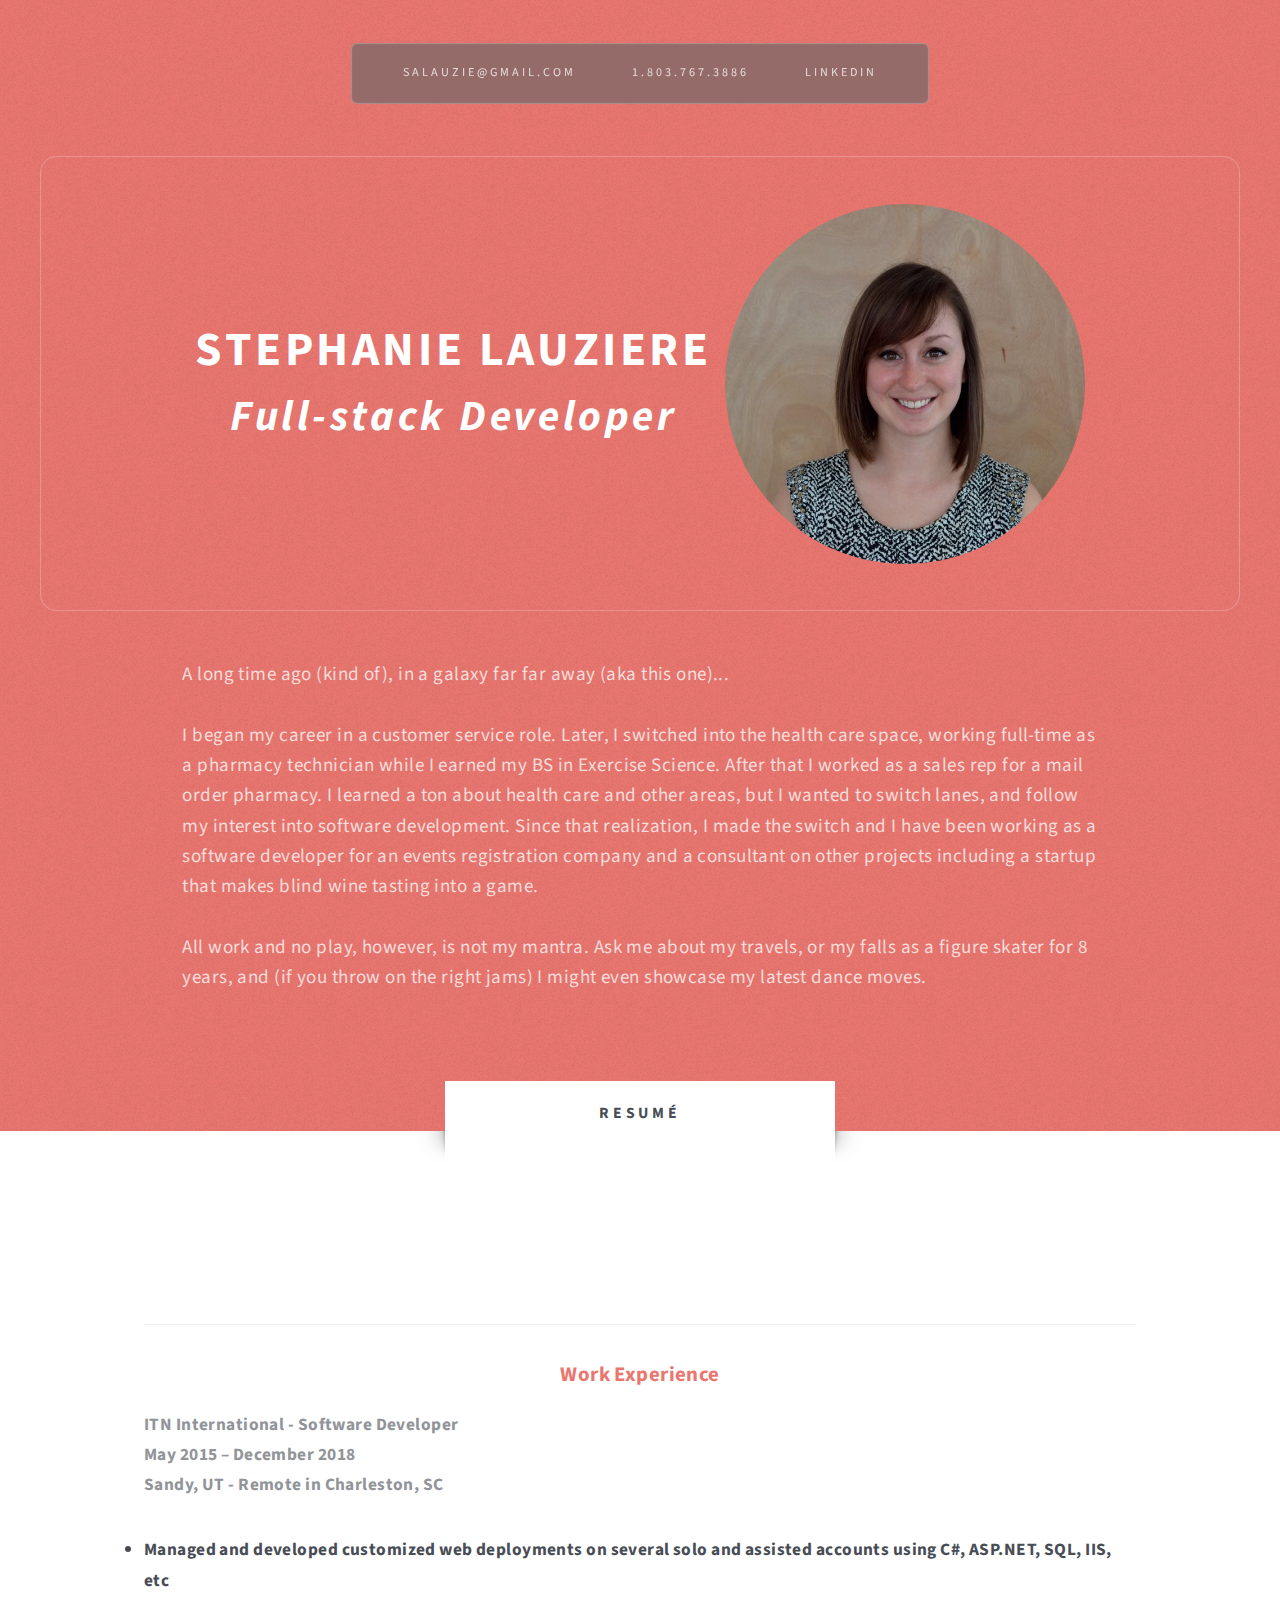
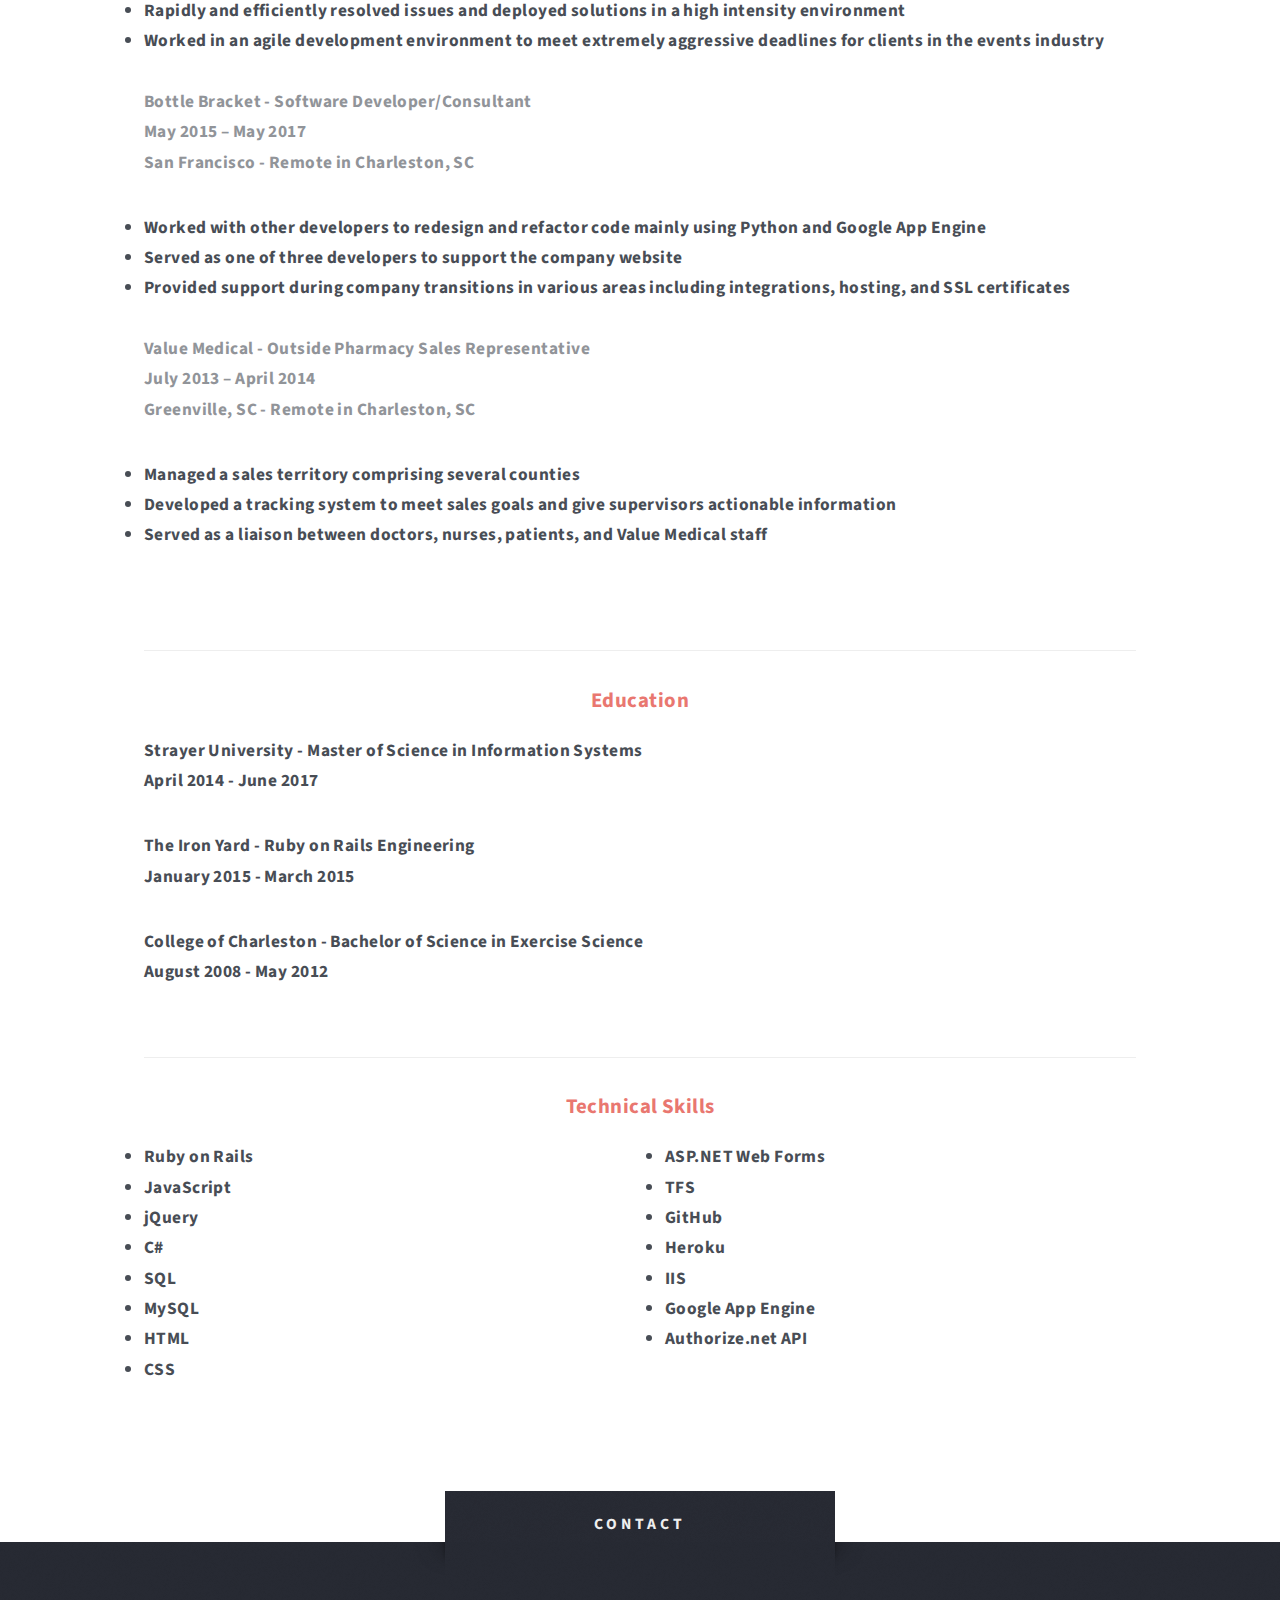
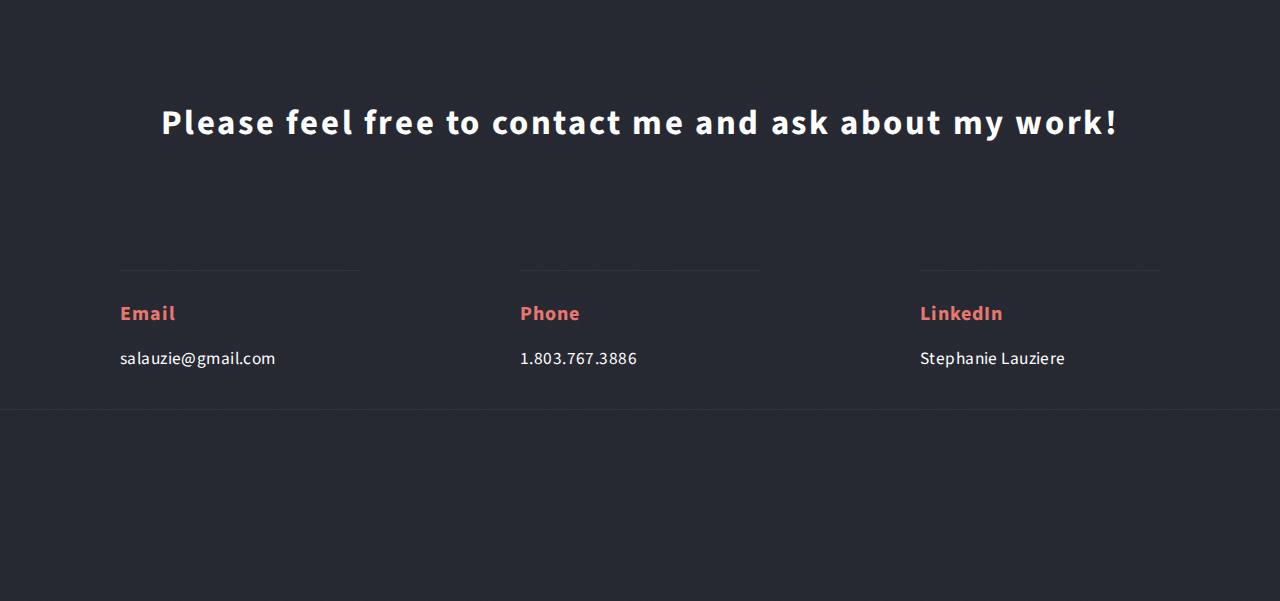
<file: index.html>
<!DOCTYPE HTML>
<!--
	Escape Velocity by HTML5 UP
	html5up.net | @n33co
	Free for personal and commercial use under the CCA 3.0 license (html5up.net/license)
-->
<html>
	<head>
		<title>Steph</title>
		<meta http-equiv="content-type" content="text/html; charset=utf-8" />
		<meta name="description" content="" />
		<meta name="keywords" content="" />
		<!--[if lte IE 8]><script src="css/ie/html5shiv.js"></script><![endif]-->
		<script src="js/jquery.min.js"></script>
		<script src="js/jquery.dropotron.min.js"></script>
		<script src="js/skel.min.js"></script>
		<script src="js/skel-layers.min.js"></script>
		<script src="js/init.js"></script>
		<script src="./js/app.js"></script>
		<link href="https://fontastic.s3.amazonaws.com/KNH3dH4Hc5GkPn5Rv5vKG9/icons.css" rel="stylesheet">
		<noscript>
			<link rel="stylesheet" href="css/skel.css" />
			<link rel="stylesheet" href="css/style.css" />
			<link rel="stylesheet" href="css/style-desktop.css" />
		</noscript>
		<!--[if lte IE 8]><link rel="stylesheet" href="css/ie/v8.css" /><![endif]-->
	</head>
	<body class="homepage">
		
		<!-- Intro -->
			<div id="intro-wrapper" class="wrapper style1">
				<nav id="nav" style="margin-bottom: 10%; position: fixed; z-index: 1000;">
					<ul style="background-color: rgba(140, 106, 105, .9);">
						<li class="current"><a href="mailto:salauzie@gmail.com">salauzie@gmail.com</a></li>
						<li><a href="tel:+18037673886">1.803.767.3886</a></li>
						<li><a href="https://www.linkedin.com/pub/stephanie-lauziere/69/a72/537" target="_blank">LinkedIn</a></li>
						<!-- <li><a href="http://github.com/salauzie" target="_blank">Github</a></li> -->
					</ul>
				</nav>
				<section id="intro" class="container">
					<p class="style1"></p>
					<!-- <div id="imgDetail"> -->
						<div id="imgDetail" class="style2">
							<a style="vertical-align: middle; display: inline-block;"><span style="font-size: 100%;">STEPHANIE LAUZIERE </span><br><span style="font-size: 90%;"><em>Full-stack Developer</em></span></a>
							<img id="top-img" src="images/Stephanie.jpg" style="width: 30%; height: 30%; border-radius: 100%; vertical-align: middle; display: inline-block;">
							<video id="skatingvideo" src="images/skating.mov" width="30%" height="30%" style="border-radius: 100%; vertical-align: middle;" loop muted></div>
					<!-- </div> -->
							<p class="style3" style="text-align: left;">A long time ago (kind of), in a galaxy far far away (aka this one)...</p><br> <p class="style3" style="text-align: left;">I began my career in a customer service role. Later, I switched into the health care space, working full-time as a pharmacy technician while I earned my BS in Exercise Science.  After that I worked as a sales rep for a mail order pharmacy.  I learned a ton about health care and other areas, but I wanted to switch lanes, and follow my interest into software development. Since that realization, I made the switch and I have been working as a software developer for an events registration company and a consultant on other projects including a startup that makes blind wine tasting into a game.</p><br>
							<p class="style3" style="text-align: left;">All work and no play, however, is not my mantra.  Ask me about my travels, or my falls as a figure skater for 8 years, and (if you throw on the right jams) I might even showcase my latest dance moves.</p>
					
				</section>
			</div>
		
		<!-- Main -->
			<div class="wrapper style2">
				<div class="title">Resumé</div>
					<!-- <h1 style="text-align: center; font-size: 110%;">
						<a href="images/resumeStephanieLauziere.pdf" target="_blank">Download PDF Version Here</a></h1> -->
				<div id="main" class="container">
					
					<!-- Features -->
						<section id="features">
							<header class="style1"></header>
							<div class="feature-list">
								<div class="row"></div>
								<section>
									<h2 style="text-align: center; color: #e97770; font-size: 120%; padding-bottom: 2%;">Work Experience</h2>
										<ul style="color: #919499; text-align: left; font-weight: 700;">
											<li>ITN International - Software Developer</li>
											<li>May 2015 – December 2018</li>
											<li>Sandy, UT - Remote in Charleston, SC</li>
										</ul>
										<div style="text-align: left;">
											<h1>
												<!-- <ul style="list-style-type: circle;"> -->
													<li>Managed and developed customized web deployments on several solo and assisted accounts using C#, ASP.NET, SQL, IIS, etc</li>
													<li>Rapidly and efficiently resolved issues and deployed solutions in a high intensity environment</li>
													<li>Worked in an agile development environment to meet extremely aggressive deadlines for clients in the events industry</li>
												<!-- </ul> -->
											</h1>
										</div>
										<br>
										<ul style="color: #919499; text-align: left; font-weight: 700;">
											<li>Bottle Bracket - Software Developer/Consultant</li>
											<li>May 2015 – May 2017</li>
											<li>San Francisco - Remote in Charleston, SC</li>
										</ul>
										<div style="text-align: left;">
											<h1>
												<!-- <ul style="list-style-type: circle;"> -->
													<li>Worked with other developers to redesign and refactor code mainly using Python and Google App Engine</li>
													<li>Served as one of three developers to support the company website</li>
													<li>Provided support during company transitions in various areas including integrations, hosting, and SSL certificates</li>
												<!-- </ul> -->
											</h1>
											</div>
											<br>
											<ul style="color: #919499; text-align: left; font-weight: 700;">
												<li>Value Medical - Outside Pharmacy Sales Representative</li>
												<li>July 2013 – April 2014 </li>
												<li>Greenville, SC - Remote in Charleston, SC</li>
											</ul>
											<div style="text-align: left;">
												<h1>
													<!-- <ul style="list-style-type: circle;"> -->
														<li>Managed a sales territory comprising several counties</li>
														<li>Developed a tracking system to meet sales goals and give supervisors actionable information</li>
														<li>Served as a liaison between doctors, nurses, patients, and Value Medical staff</li>
													<!-- </ul> -->
												</h1>
											</div>	
											<br>
					
									</section>
									<section>
										<h2 style="text-align: center; color: #e97770; font-size: 120%; padding-bottom: 2%;">Education</h2>
										<ul>
											<h1 style="text-align: left;">
												<li>Strayer University - Master of Science in Information Systems </li>
												<li>April 2014 - June 2017</li>
											</h1>
										</ul>

										<ul>
											<h1 style="text-align: left;">
												<li>The Iron Yard - Ruby on Rails Engineering </li>
												<li>January 2015 - March 2015</li>
											</h1>
										</ul>

										<ul>
											<h1 style="text-align: left;">
												<li>College of Charleston - Bachelor of Science in Exercise Science</li>
												<li>August 2008 - May 2012</li>
											</h1>
										</ul>
									</section>
									<!-- <div class="row"> -->
										<!-- <div class="6u"> -->
											<section>
												<h2 style="text-align: center; color: #e97770; font-size: 120%; padding-bottom: 2%;">Technical Skills</h2>
											<!-- <p style="text-align: left; font-weight: 700; color: #484d55;"> -->
												<div class="row">
													<div class="6u">
														<h1 style="text-align: left;">
															<li>Ruby on Rails</li>
															<li>JavaScript</li>
															<li>jQuery</li>
															<li>C#</li>
															<li>SQL</li>
															<li>MySQL</li>
															<li>HTML</li>
															<li>CSS</li>
														</h1>
													</div>
													<div class="6u">
														<h1 style="text-align: left;">
															<li>ASP.NET Web Forms</li>
															<li>TFS</li>
															<li>GitHub</li>
															<li>Heroku</li>
															<li>IIS</li>
															<li>Google App Engine</li>
															<li>Authorize.net API</li>
														</h1>
													</div>
												</div>
											</section>
										<!-- </div> -->
										<!-- <div class="6u2">
											<section>
												<h2 style="text-align: center; color: #e97770; font-size: 120%; padding-bottom: 2%;">Non-Technical Skills</h2>
												<h1 style="text-align: left;">
													<li>Leadership</li>
													<li>Interpersonal Skills</li>
													<li>Healthcare Experience</li>
												</h1>
											</section>
										</div> -->
									<!-- </div> -->
								</div>
							</section>
				
				</div>
			</div>
		
		<!-- Highlights -->
<!-- 			<div class="wrapper style3">
				<div class="title">Recent Projects</div>
				<div id="highlights" class="container">
					<div class="row 150%">
						<div class="4u">
							<section class="highlight">
								<a href="http://salauzie.github.io/jennaFrechette/" class="image featured"><img src="images/jennacover1.png" style="height: 275px; width: 275px; border-radius: 100%;" alt="" /></a>
								<h3>Dance Portfolio</h3>
								<p style="text-align: left;">This portfolio showcases the skills and events of an up and coming dancer in LA. This app is very frontend heavy and uses HTML and CSS. To view the code click <a href="https://github.com/salauzie/jennaFrechette">here.</a></p>
								<ul class="actions">
									<li><a href="http://salauzie.github.io/jennaFrechette/" class="button style1">View Live</a></li>
								</ul>
							</section>
						</div>
						<div class="4u">
							<section class="highlight">
								<a href="https://afloat.herokuapp.com/" class="image featured"><img src="images/afloat2.jpg" style="height: 275px; width: 275px; border-radius: 100%;"alt="" /></a>
								<h3>afloat</h3>
								<p style="text-align: left;">afloat is a flood app designed for downtown Charleston to maneuver flooded streets during a combination of rain and high tides. This app was built using Ruby on Rails, JavaScript, Google Maps API, HTML, CSS, and Bootstrap. To view the code click <a href="https://github.com/salauzie/flood">here.</a></p>
								<ul class="actions">
									<li><a href="https://afloat.herokuapp.com/" class="button style1">View Live</a></li>
								</ul>
							</section>
						</div>
						<div class="4u">
							<section class="highlight">
								<a href="https://salauziehospitaltracker.herokuapp.com/" class="image featured"><img src="images/hospitalscreen2.png" style="height: 275px; width: 275px; border-radius: 100%;" alt="" /></a>
								<h3>Hospital Tracker</h3>
								<p style="text-align: left;">This project focuses on functionality of relationships between clinics, doctors, and patients. This project uses Ruby on Rails, Bootstrap, JavaScript, jQuery, HTML, and CSS. To view the code click <a href="https://github.com/salauzie/secondhospital">here.</a></p>
								<ul class="actions">
									<li><a href="https://salauziehospitaltracker.herokuapp.com/" class="button style1">View Live</a></li>
								</ul>
							</section>
						</div>
					</div>
				</div>
			</div> 
			
			</div>-->
<!-- Footer -->
			<div id="footer-wrapper" class="wrapper">
				<div class="title">Contact</div>
					<div id="footer" class="container">
						<header class="style1">
							<h2 style="padding-bottom: 10%;">Please feel free to contact me and ask about my work!</h2>
						</header>

						<div id="mycontact" class="row" style"width: 100%;">
							<section class="feature-list small" style="display: inline-flex; width: 100%;">				
								<section style="width: 20%;">
									<h3 class="icon-email-envelope">Email</h3>
									<a href="mailto:salauzie@gmail.com" style="text-decoration: none;">salauzie@gmail.com</a>
								</section>
								<section style="width: 20%;">
									<h3 class="icon-call-phone" style="color: #e97770;">Phone</h3>
									<a href="tel:+18037673886" style="text-decoration: none;">1.803.767.3886</a>
								</section>
								<section style="width: 20%;">
									<h3 class="icon-linkedin">LinkedIn</h3>
									<a href="https://www.linkedin.com/pub/stephanie-lauziere/69/a72/537" style="text-decoration: none;" target="_blank">Stephanie Lauziere</a><br />
								</section>
								<!-- <section style="width: 20%;">
									<h3 class="icon-github">GitHub</h3>
									<a href="http://github.com/salauzie" target="_blank" style="text-decoration: none;">
								salauzie</a><br />
								</section>  -->
							</section>
						</div>

								
							
					</div>
							<!-- 	</div> -->
								
						<!-- </div> -->
					<!-- </div> -->
					<hr />
				<!-- </div> -->
	</body>
</html>
</file>
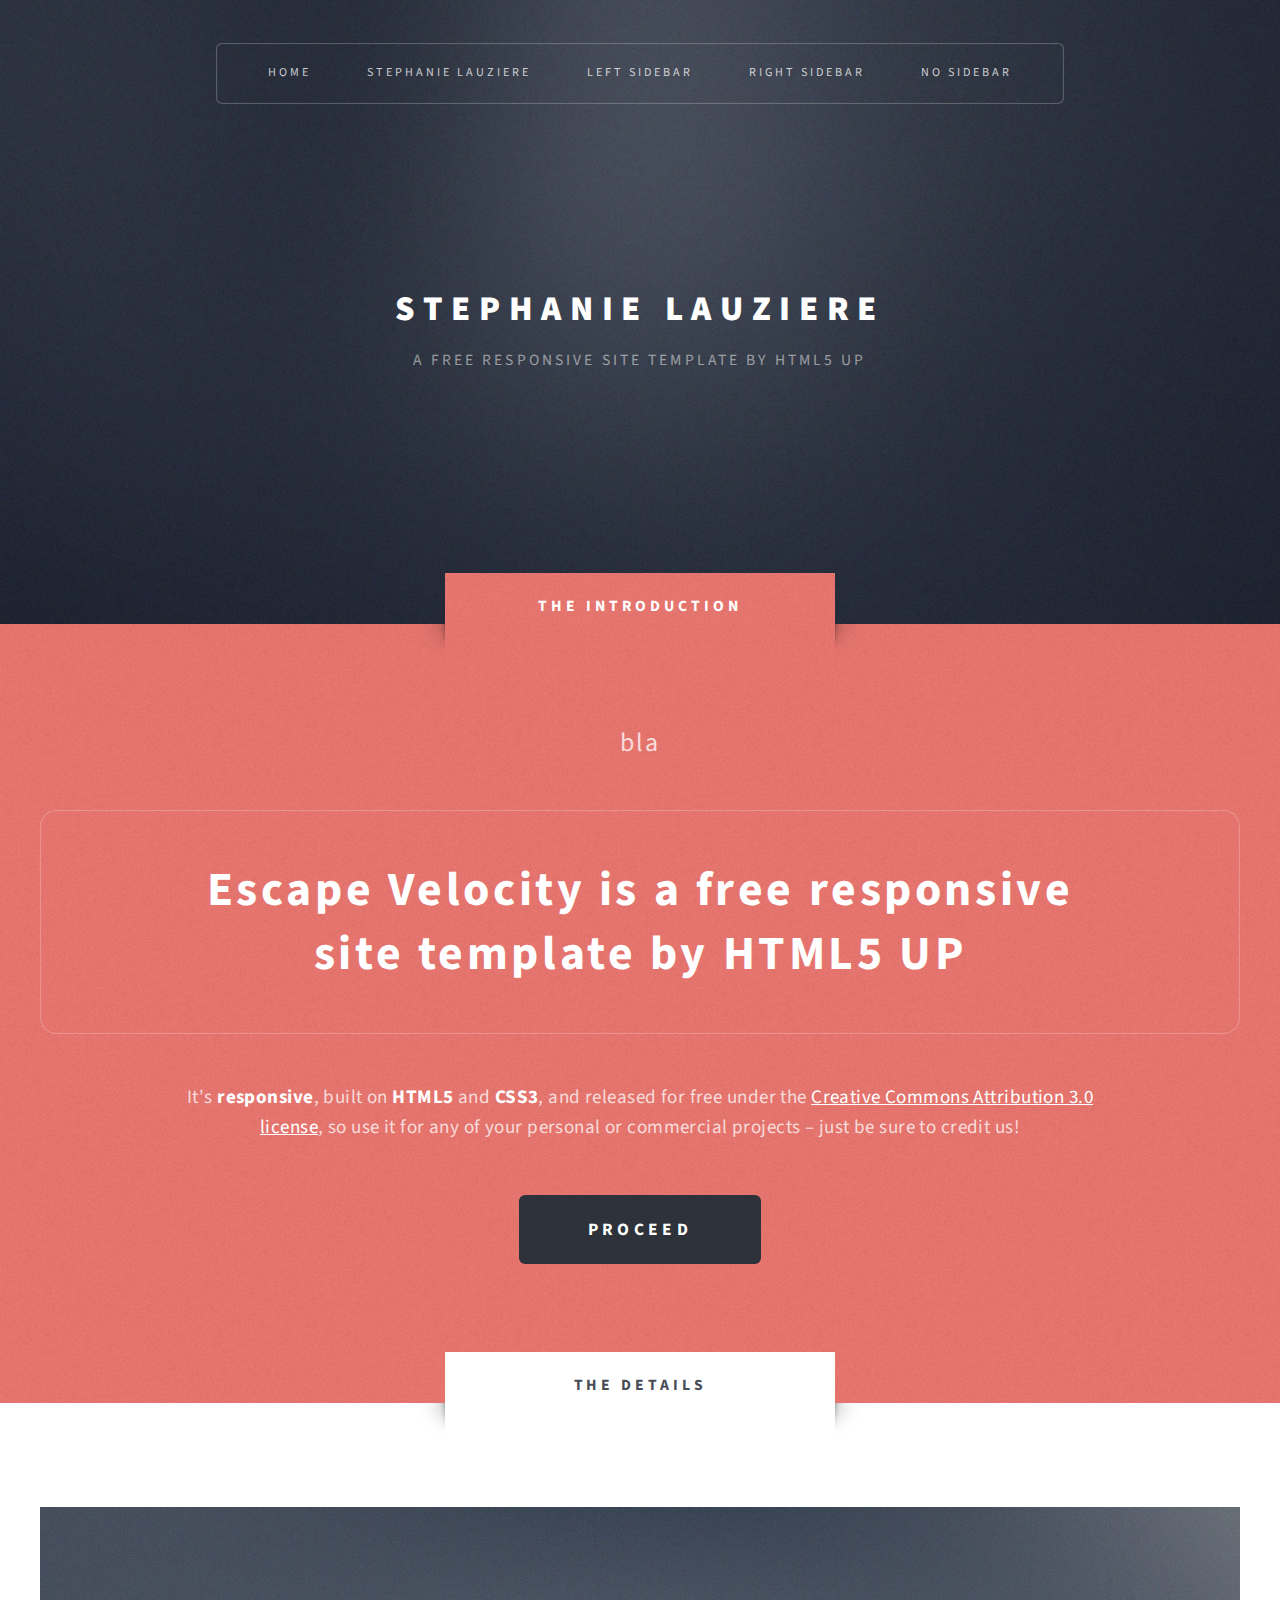
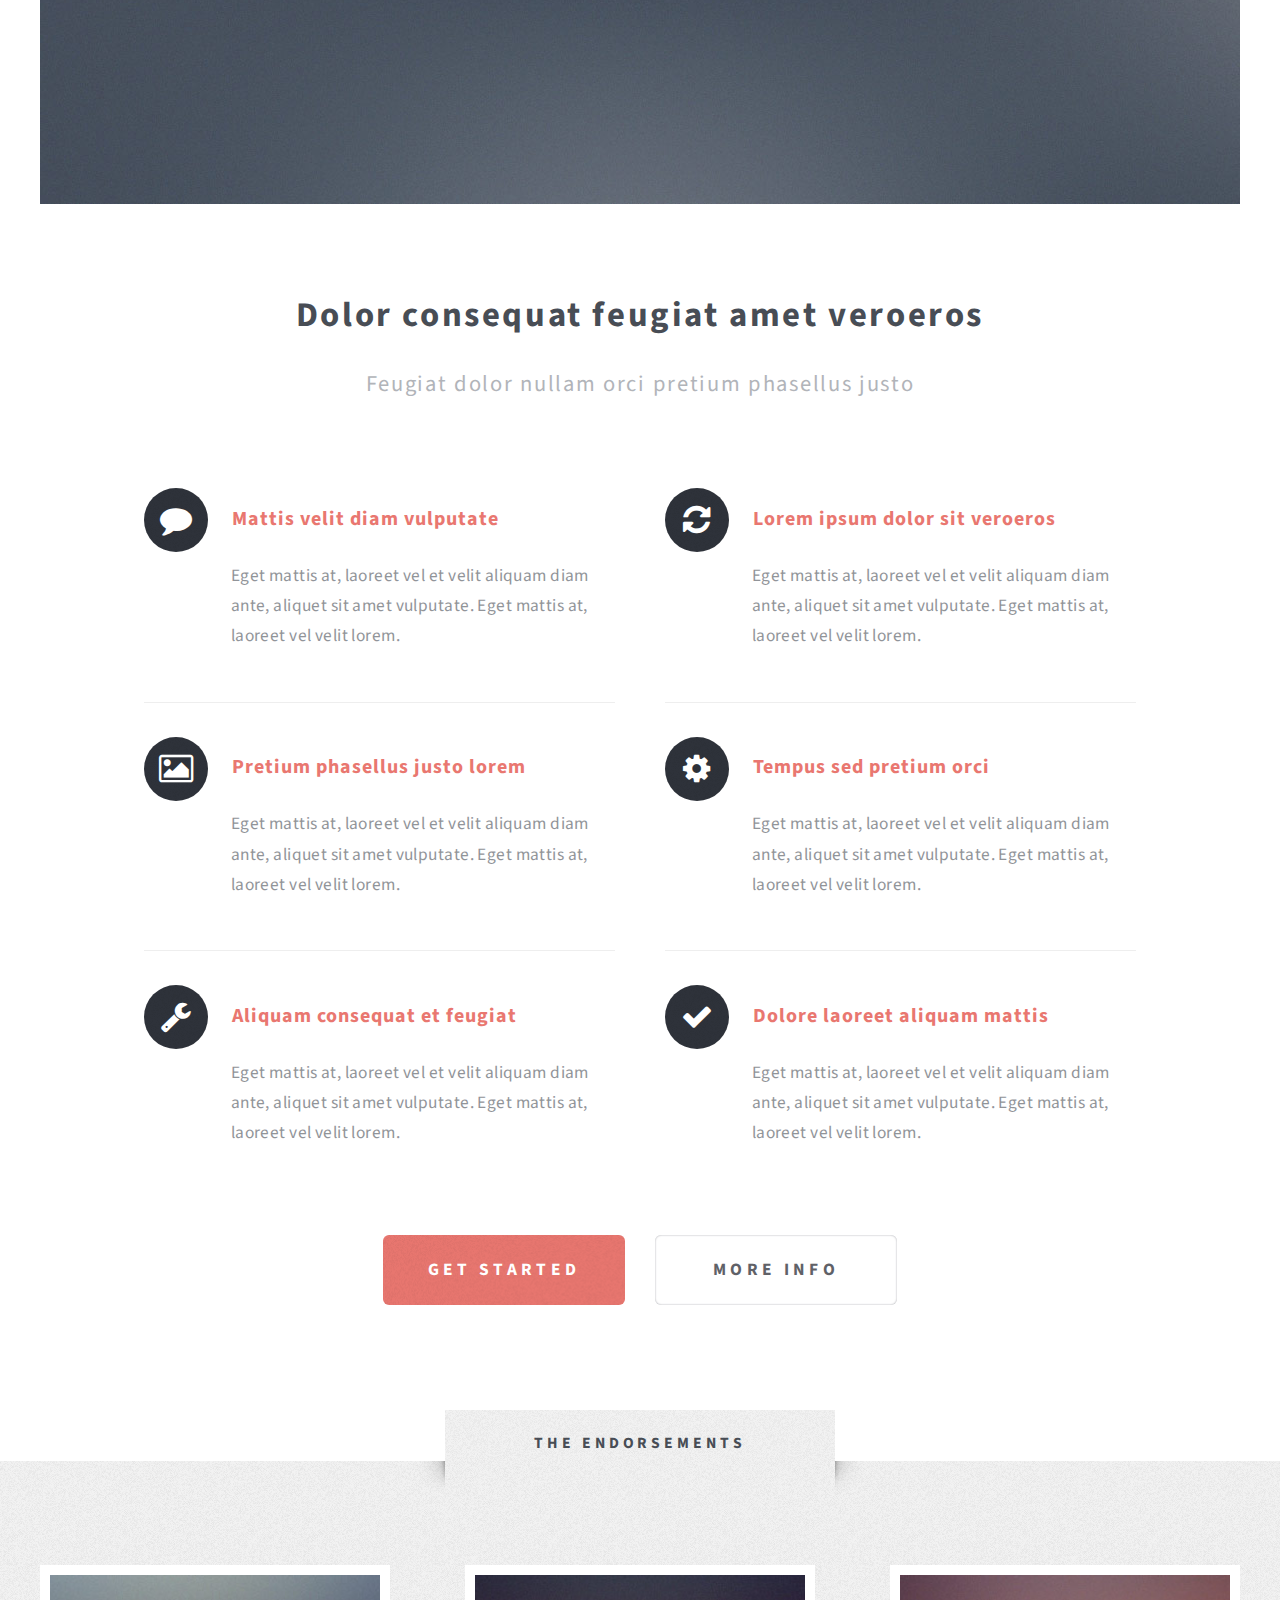
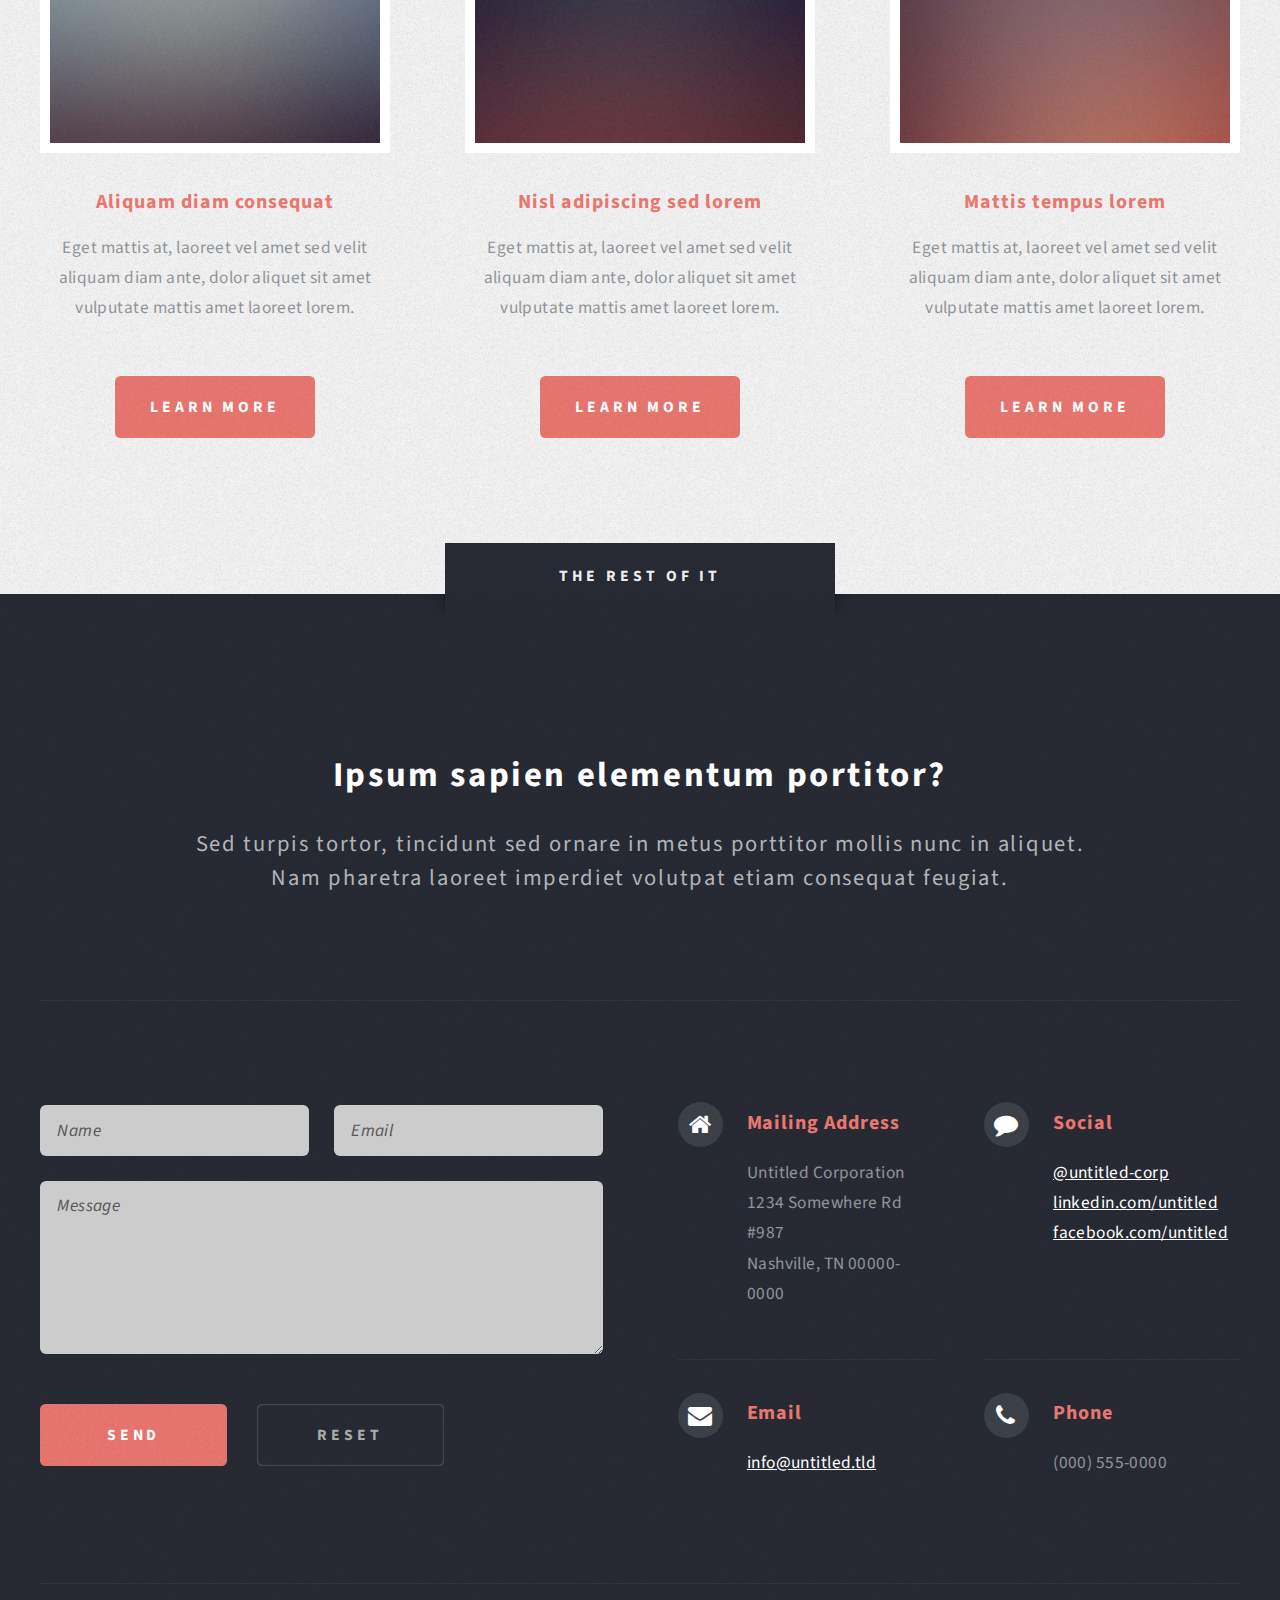
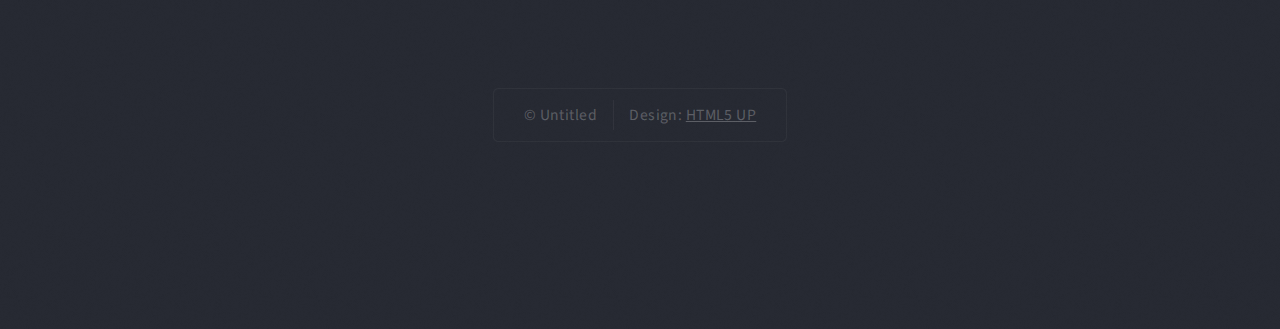
<file: html5up-escape-velocity/index.html>
<!DOCTYPE HTML>
<!--
	Escape Velocity by HTML5 UP
	html5up.net | @n33co
	Free for personal and commercial use under the CCA 3.0 license (html5up.net/license)
-->
<html>
	<head>
		<title>Stephanie Lauziere</title>
		<meta http-equiv="content-type" content="text/html; charset=utf-8" />
		<meta name="description" content="" />
		<meta name="keywords" content="" />
		<!--[if lte IE 8]><script src="css/ie/html5shiv.js"></script><![endif]-->
		<script src="js/jquery.min.js"></script>
		<script src="js/jquery.dropotron.min.js"></script>
		<script src="js/skel.min.js"></script>
		<script src="js/skel-layers.min.js"></script>
		<script src="js/init.js"></script>
		<noscript>
			<link rel="stylesheet" href="css/skel.css" />
			<link rel="stylesheet" href="css/style.css" />
			<link rel="stylesheet" href="css/style-desktop.css" />
		</noscript>
		<!--[if lte IE 8]><link rel="stylesheet" href="css/ie/v8.css" /><![endif]-->
	</head>
	<body class="homepage">

		<!-- Header -->
			<div id="header-wrapper" class="wrapper">
				<div id="header">
					
					<!-- Logo -->
						<div id="logo">
							<h1><a href="index.html">Stephanie Lauziere</a></h1>
							<p>A free responsive site template by HTML5 UP</p>
						</div>
					
					<!-- Nav -->
						<nav id="nav">
							<ul>
								<li class="current"><a href="index.html">Home</a></li>
								<li>
									<a href="">Stephanie Lauziere</a>
									<ul>
										<li><a href="#">Lorem ipsum</a></li>
										<li><a href="#">Magna veroeros</a></li>
										<li><a href="#">Etiam nisl</a></li>
										<li>
											<a href="">Sed consequat</a>
											<ul>
												<li><a href="#">Lorem dolor</a></li>
												<li><a href="#">Amet consequat</a></li>
												<li><a href="#">Magna phasellus</a></li>
												<li><a href="#">Etiam nisl</a></li>
												<li><a href="#">Sed feugiat</a></li>
											</ul>
										</li>
										<li><a href="#">Nisl tempus</a></li>
									</ul>
								</li>
								<li><a href="left-sidebar.html">Left Sidebar</a></li>
								<li><a href="right-sidebar.html">Right Sidebar</a></li>
								<li><a href="no-sidebar.html">No Sidebar</a></li>
							</ul>
						</nav>

				</div>
			</div>
		
		<!-- Intro -->
			<div id="intro-wrapper" class="wrapper style1">
				<div class="title">The Introduction</div>
				<section id="intro" class="container">
					<p class="style1">bla</p>
					<p class="style2">
						Escape Velocity is a free responsive<br class="mobile-hide" />
						site template by <a href="http://html5up.net" class="nobr">HTML5 UP</a>
					</p>
					<p class="style3">It's <strong>responsive</strong>, built on <strong>HTML5</strong> and <strong>CSS3</strong>, and released for
					free under the <a href="http://html5up.net/license">Creative Commons Attribution 3.0 license</a>, so use it for any of
					your personal or commercial projects &ndash; just be sure to credit us!</p>
					<ul class="actions">
						<li><a href="#" class="button style3 big">Proceed</a></li>
					</ul>
				</section>
			</div>
		
		<!-- Main -->
			<div class="wrapper style2">
				<div class="title">The Details</div>
				<div id="main" class="container">
					
					<!-- Image -->
						<a href="#" class="image featured">
							<img src="images/pic01.jpg" alt="" />
						</a>
					
					<!-- Features -->
						<section id="features">
							<header class="style1">
								<h2>Dolor consequat feugiat amet veroeros</h2>
								<p>Feugiat dolor nullam orci pretium phasellus justo</p>
							</header>
							<div class="feature-list">
								<div class="row">
									<div class="6u">
										<section>
											<h3 class="icon fa-comment">Mattis velit diam vulputate</h3>
											<p>Eget mattis at, laoreet vel et velit aliquam diam ante, aliquet sit amet vulputate. Eget mattis at, laoreet vel velit lorem.</p>
										</section>
									</div>
									<div class="6u">
										<section>
											<h3 class="icon fa-refresh">Lorem ipsum dolor sit veroeros</h3>
											<p>Eget mattis at, laoreet vel et velit aliquam diam ante, aliquet sit amet vulputate. Eget mattis at, laoreet vel velit lorem.</p>
										</section>
									</div>
								</div>
								<div class="row">
									<div class="6u">
										<section>
											<h3 class="icon fa-picture-o">Pretium phasellus justo lorem</h3>
											<p>Eget mattis at, laoreet vel et velit aliquam diam ante, aliquet sit amet vulputate. Eget mattis at, laoreet vel velit lorem.</p>
										</section>
									</div>
									<div class="6u">
										<section>
											<h3 class="icon fa-cog">Tempus sed pretium orci</h3>
											<p>Eget mattis at, laoreet vel et velit aliquam diam ante, aliquet sit amet vulputate. Eget mattis at, laoreet vel velit lorem.</p>
										</section>
									</div>
								</div>
								<div class="row">
									<div class="6u">
										<section>
											<h3 class="icon fa-wrench">Aliquam consequat et feugiat</h3>
											<p>Eget mattis at, laoreet vel et velit aliquam diam ante, aliquet sit amet vulputate. Eget mattis at, laoreet vel velit lorem.</p>
										</section>
									</div>
									<div class="6u">
										<section>
											<h3 class="icon fa-check">Dolore laoreet aliquam mattis</h3>
											<p>Eget mattis at, laoreet vel et velit aliquam diam ante, aliquet sit amet vulputate. Eget mattis at, laoreet vel velit lorem.</p>
										</section>
									</div>
								</div>
							</div>
							<ul class="actions actions-centered">
								<li><a href="#" class="button style1 big">Get Started</a></li>
								<li><a href="#" class="button style2 big">More Info</a></li>
							</ul>
						</section>
				
				</div>
			</div>
		
		<!-- Highlights -->
			<div class="wrapper style3">
				<div class="title">The Endorsements</div>
				<div id="highlights" class="container">
					<div class="row 150%">
						<div class="4u">
							<section class="highlight">
								<a href="#" class="image featured"><img src="images/pic02.jpg" alt="" /></a>
								<h3><a href="#">Aliquam diam consequat</a></h3>
								<p>Eget mattis at, laoreet vel amet sed velit aliquam diam ante, dolor aliquet sit amet vulputate mattis amet laoreet lorem.</p>
								<ul class="actions">
									<li><a href="#" class="button style1">Learn More</a></li>
								</ul>
							</section>
						</div>
						<div class="4u">
							<section class="highlight">
								<a href="#" class="image featured"><img src="images/pic03.jpg" alt="" /></a>
								<h3><a href="#">Nisl adipiscing sed lorem</a></h3>
								<p>Eget mattis at, laoreet vel amet sed velit aliquam diam ante, dolor aliquet sit amet vulputate mattis amet laoreet lorem.</p>
								<ul class="actions">
									<li><a href="#" class="button style1">Learn More</a></li>
								</ul>
							</section>
						</div>
						<div class="4u">
							<section class="highlight">
								<a href="#" class="image featured"><img src="images/pic04.jpg" alt="" /></a>
								<h3><a href="#">Mattis tempus lorem</a></h3>
								<p>Eget mattis at, laoreet vel amet sed velit aliquam diam ante, dolor aliquet sit amet vulputate mattis amet laoreet lorem.</p>
								<ul class="actions">
									<li><a href="#" class="button style1">Learn More</a></li>
								</ul>
							</section>
						</div>
					</div>
				</div>
			</div>

		<!-- Footer -->
			<div id="footer-wrapper" class="wrapper">
				<div class="title">The Rest Of It</div>
				<div id="footer" class="container">
					<header class="style1">
						<h2>Ipsum sapien elementum portitor?</h2>
						<p>
							Sed turpis tortor, tincidunt sed ornare in metus porttitor mollis nunc in aliquet.<br />
							Nam pharetra laoreet imperdiet volutpat etiam consequat feugiat.
						</p>
					</header>
					<hr />
					<div class="row 150%">
						<div class="6u">

							<!-- Contact Form -->
								<section>
									<form method="post" action="#">
										<div class="row 50%">
											<div class="6u">
												<input type="text" name="name" id="contact-name" placeholder="Name" />
											</div>
											<div class="6u">
												<input type="text" name="email" id="contact-email" placeholder="Email" />
											</div>
										</div>
										<div class="row 50%">
											<div class="12u">
												<textarea name="message" id="contact-message" placeholder="Message" rows="4"></textarea>
											</div>
										</div>
										<div class="row">
											<div class="12u">
												<ul class="actions">
													<li><input type="submit" class="style1" value="Send" /></li>
													<li><input type="reset" class="style2" value="Reset" /></li>
												</ul>
											</div>
										</div>
									</form>
								</section>

						</div>
						<div class="6u">
						
							<!-- Contact -->
								<section class="feature-list small">
									<div class="row">
										<div class="6u">
											<section>
												<h3 class="icon fa-home">Mailing Address</h3>
												<p>
													Untitled Corporation<br />
													1234 Somewhere Rd #987<br />
													Nashville, TN 00000-0000
												</p>
											</section>
										</div>
										<div class="6u">
											<section>
												<h3 class="icon fa-comment">Social</h3>
												<p>
													<a href="#">@untitled-corp</a><br />
													<a href="#">linkedin.com/untitled</a><br />
													<a href="#">facebook.com/untitled</a>
												</p>
											</section>
										</div>
									</div>
									<div class="row">
										<div class="6u">
											<section>
												<h3 class="icon fa-envelope">Email</h3>
												<p>
													<a href="#">info@untitled.tld</a>
												</p>
											</section>
										</div>
										<div class="6u">
											<section>
												<h3 class="icon fa-phone">Phone</h3>
												<p>
													(000) 555-0000
												</p>
											</section>
										</div>
									</div>
								</section>
								
						</div>
					</div>
					<hr />
				</div>
				<div id="copyright">
					<ul>
						<li>&copy; Untitled</li><li>Design: <a href="http://html5up.net">HTML5 UP</a></li>
					</ul>
				</div>
			</div>

	</body>
</html>
</file>
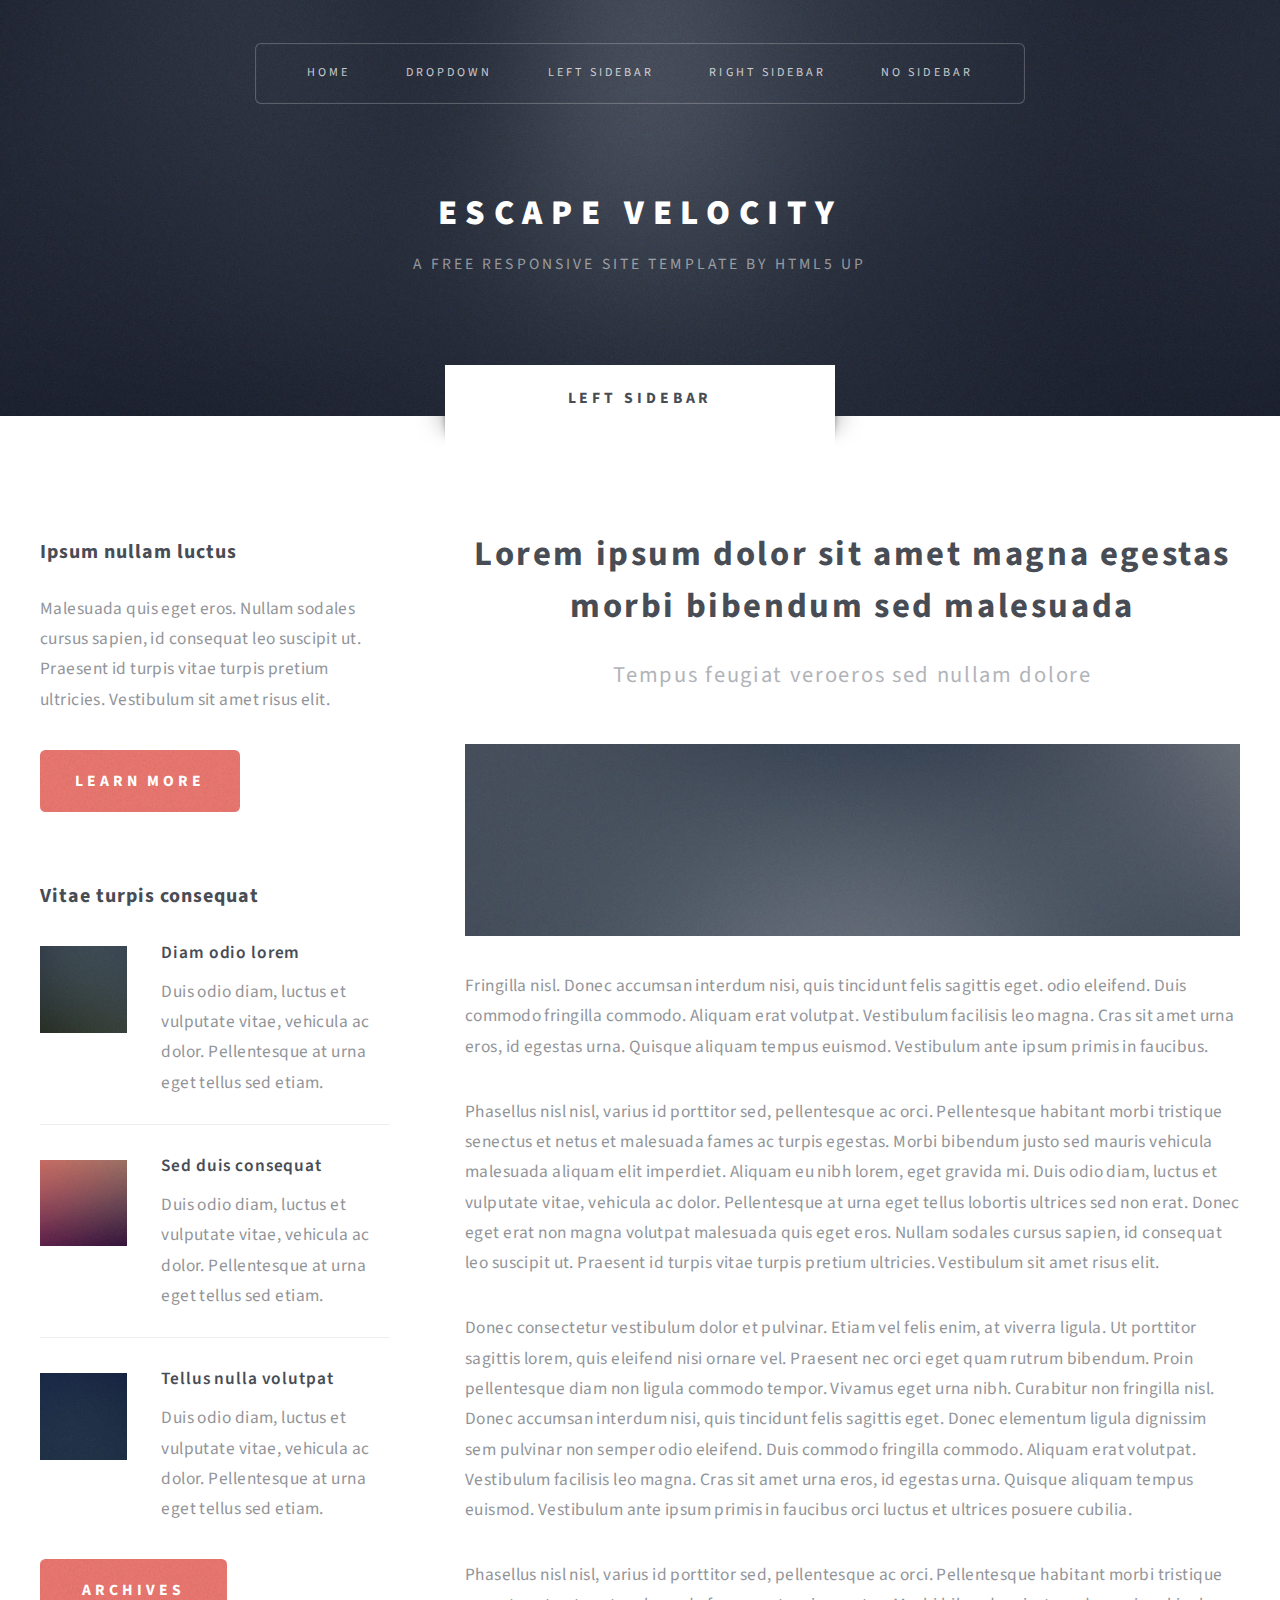
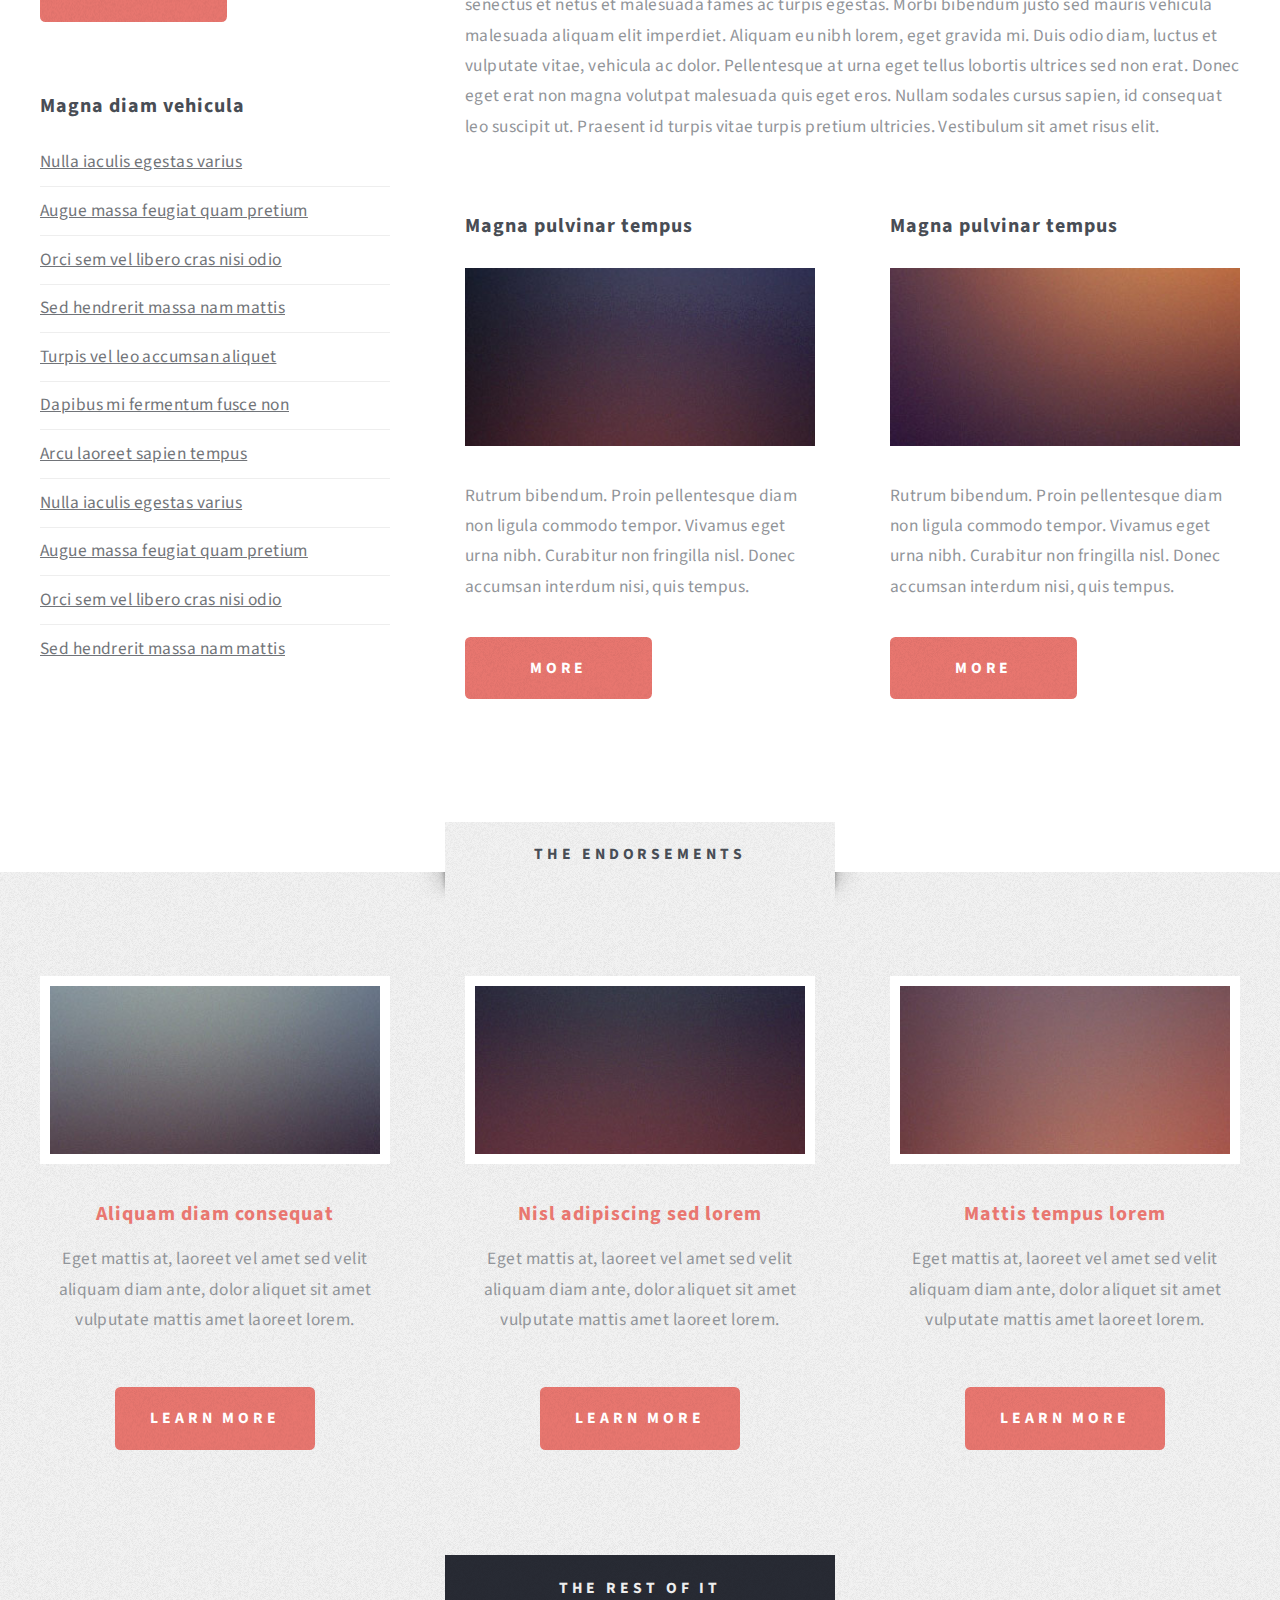
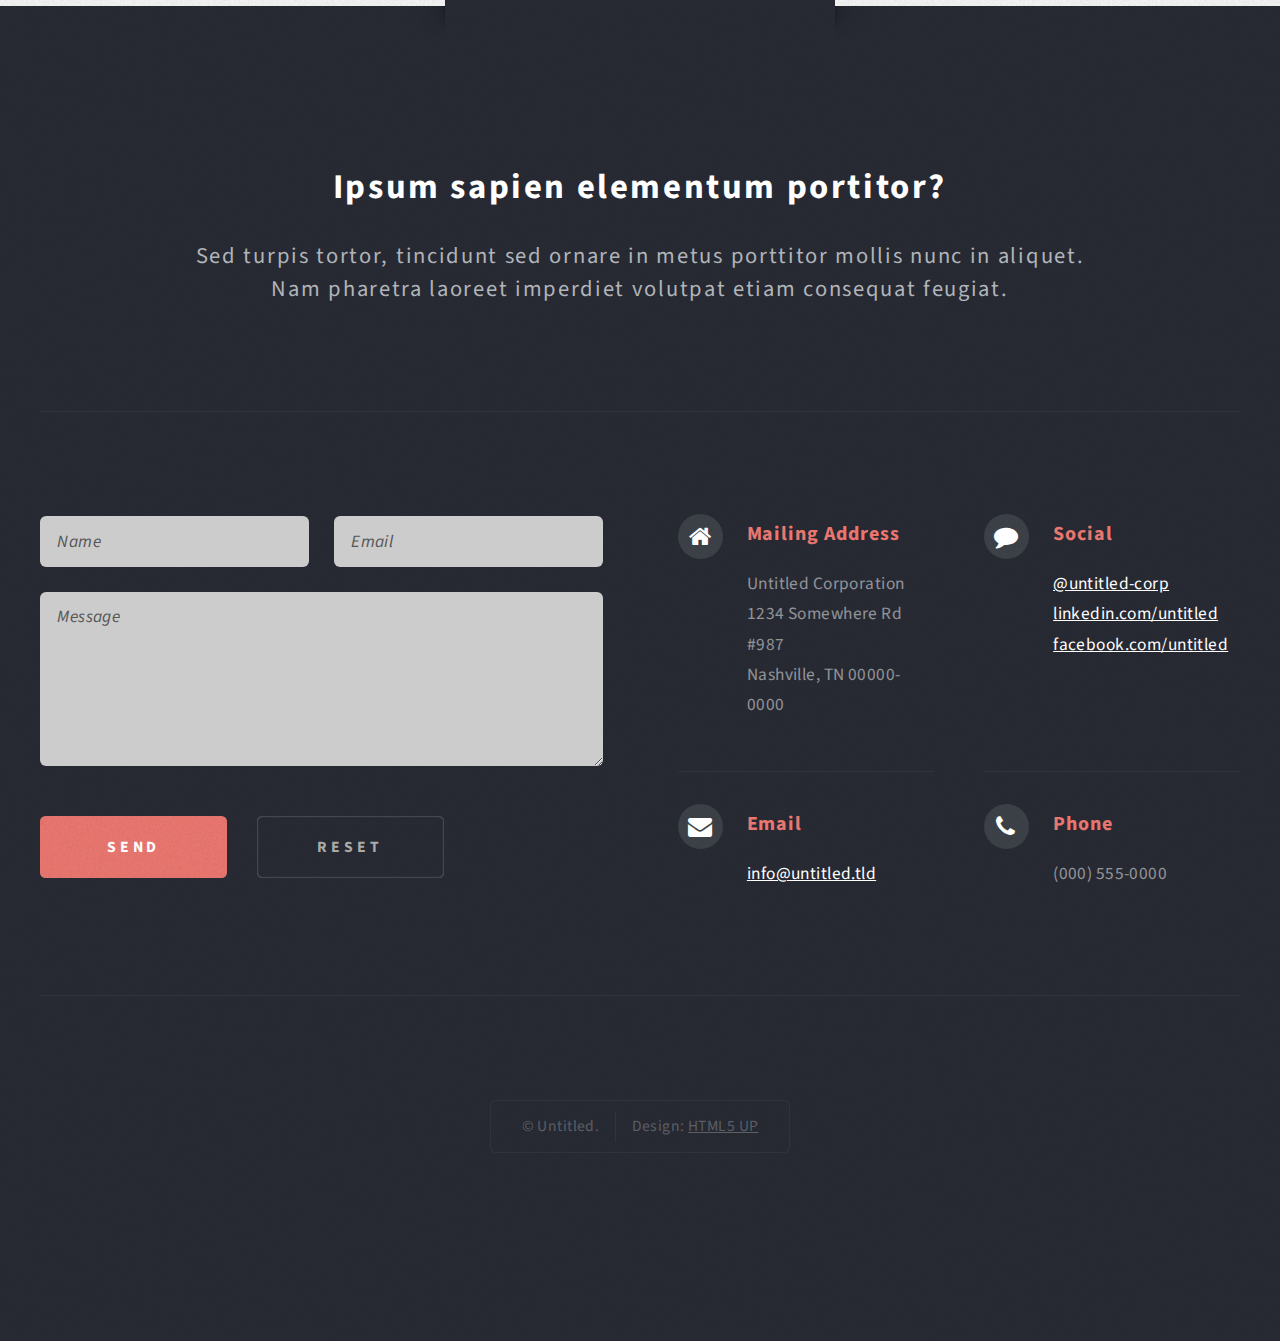
<file: html5up-escape-velocity/left-sidebar.html>
<!DOCTYPE HTML>
<!--
	Escape Velocity by HTML5 UP
	html5up.net | @n33co
	Free for personal and commercial use under the CCA 3.0 license (html5up.net/license)
-->
<html>
	<head>
		<title>Left Sidebar - >Escape Velocity by HTML5 UP</title>
		<meta http-equiv="content-type" content="text/html; charset=utf-8" />
		<meta name="description" content="" />
		<meta name="keywords" content="" />
		<!--[if lte IE 8]><script src="css/ie/html5shiv.js"></script><![endif]-->
		<script src="js/jquery.min.js"></script>
		<script src="js/jquery.dropotron.min.js"></script>
		<script src="js/skel.min.js"></script>
		<script src="js/skel-layers.min.js"></script>
		<script src="js/init.js"></script>
		<noscript>
			<link rel="stylesheet" href="css/skel.css" />
			<link rel="stylesheet" href="css/style.css" />
			<link rel="stylesheet" href="css/style-desktop.css" />
		</noscript>
		<!--[if lte IE 8]><link rel="stylesheet" href="css/ie/v8.css" /><![endif]-->
	</head>
	<body class="left-sidebar">

		<!-- Header -->
			<div id="header-wrapper" class="wrapper">
				<div id="header">
					
					<!-- Logo -->
						<div id="logo">
							<h1><a href="index.html">Escape Velocity</a></h1>
							<p>A free responsive site template by HTML5 UP</p>
						</div>
					
					<!-- Nav -->
						<nav id="nav">
							<ul>
								<li class="current"><a href="index.html">Home</a></li>
								<li>
									<a href="">Dropdown</a>
									<ul>
										<li><a href="#">Lorem ipsum</a></li>
										<li><a href="#">Magna veroeros</a></li>
										<li><a href="#">Etiam nisl</a></li>
										<li>
											<a href="">Sed consequat</a>
											<ul>
												<li><a href="#">Lorem dolor</a></li>
												<li><a href="#">Amet consequat</a></li>
												<li><a href="#">Magna phasellus</a></li>
												<li><a href="#">Etiam nisl</a></li>
												<li><a href="#">Sed feugiat</a></li>
											</ul>
										</li>
										<li><a href="#">Nisl tempus</a></li>
									</ul>
								</li>
								<li><a href="left-sidebar.html">Left Sidebar</a></li>
								<li><a href="right-sidebar.html">Right Sidebar</a></li>
								<li><a href="no-sidebar.html">No Sidebar</a></li>
							</ul>
						</nav>

				</div>
			</div>
		
		<!-- Main -->
			<div class="wrapper style2">
				<div class="title">Left Sidebar</div>
				<div id="main" class="container">
					<div class="row 150%">
						<div class="4u">
							
							<!-- Sidebar -->
								<div id="sidebar">
									<section class="box">
										<header>
											<h2>Ipsum nullam luctus</h2>
										</header>
										<p>Malesuada quis eget eros. Nullam sodales cursus sapien, id consequat 
										leo suscipit ut. Praesent id turpis vitae turpis pretium ultricies. Vestibulum sit 
										amet risus elit.</p>
										<a href="#" class="button style1">Learn More</a>
									</section>
									<section class="box">
										<header>
											<h2>Vitae turpis consequat</h2>
										</header>
										<ul class="style2">
											<li>
												<article class="box post-excerpt">
													<a href="#" class="image left"><img src="images/pic08.jpg" alt="" /></a>
													<h3><a href="#">Diam odio lorem</a></h3>
													<p>Duis odio diam, luctus et vulputate vitae, vehicula ac dolor. Pellentesque at urna eget tellus sed etiam.</p>
												</article>
											</li>
											<li>
												<article class="box post-excerpt">
													<a href="#" class="image left"><img src="images/pic09.jpg" alt="" /></a>
													<h3><a href="#">Sed duis consequat</a></h3>
													<p>Duis odio diam, luctus et vulputate vitae, vehicula ac dolor. Pellentesque at urna eget tellus sed etiam.</p>
												</article>
											</li>
											<li>
												<article class="box post-excerpt">
													<a href="#" class="image left"><img src="images/pic10.jpg" alt="" /></a>
													<h3><a href="#">Tellus nulla volutpat</a></h3>
													<p>Duis odio diam, luctus et vulputate vitae, vehicula ac dolor. Pellentesque at urna eget tellus sed etiam.</p>
												</article>
											</li>
										</ul>
										<a href="#" class="button style1">Archives</a>
									</section>
									<section class="box">
										<header>
											<h2>Magna diam vehicula</h2>
										</header>
										<ul class="style3">
											<li><a href="#">Nulla iaculis egestas varius</a></li>
											<li><a href="#">Augue massa feugiat quam pretium</a></li>
											<li><a href="#">Orci sem vel libero cras nisi odio</a></li>
											<li><a href="#">Sed hendrerit massa nam mattis</a></li>
											<li><a href="#">Turpis vel leo accumsan aliquet</a></li>
											<li><a href="#">Dapibus mi fermentum fusce non</a></li>
											<li><a href="#">Arcu laoreet sapien tempus</a></li>
											<li><a href="#">Nulla iaculis egestas varius</a></li>
											<li><a href="#">Augue massa feugiat quam pretium</a></li>
											<li><a href="#">Orci sem vel libero cras nisi odio</a></li>
											<li><a href="#">Sed hendrerit massa nam mattis</a></li>
										</ul>
									</section>
								</div>
							
						</div>
						<div class="8u important(collapse)">
						
							<!-- Content -->
								<div id="content">
									<article class="box post">
										<header class="style1">
											<h2>Lorem ipsum dolor sit amet magna egestas morbi bibendum sed malesuada</h2>
											<p>Tempus feugiat veroeros sed nullam dolore</p>
										</header>
										<a href="#" class="image featured">
											<img src="images/pic01.jpg" alt="" />
										</a>
										<p>Fringilla nisl. Donec accumsan interdum nisi, quis tincidunt felis sagittis eget.
										odio eleifend. Duis commodo fringilla commodo. Aliquam erat volutpat. Vestibulum 
										facilisis leo magna. Cras sit amet urna eros, id egestas urna. Quisque aliquam 
										tempus euismod. Vestibulum ante ipsum primis in faucibus.</p>
										<p>Phasellus nisl nisl, varius id porttitor sed, pellentesque ac orci. Pellentesque 
										habitant morbi tristique senectus et netus et malesuada fames ac turpis egestas. Morbi 
										bibendum justo sed mauris vehicula malesuada aliquam elit imperdiet. Aliquam eu nibh 
										lorem, eget gravida mi. Duis odio diam, luctus et vulputate vitae, vehicula ac dolor. 
										Pellentesque at urna eget tellus lobortis ultrices sed non erat. Donec eget erat non 
										magna volutpat malesuada quis eget eros. Nullam sodales cursus sapien, id consequat 
										leo suscipit ut. Praesent id turpis vitae turpis pretium ultricies. Vestibulum sit 
										amet risus elit.</p>
										<p>Donec consectetur vestibulum dolor et pulvinar. Etiam vel felis enim, at viverra 
										ligula. Ut porttitor sagittis lorem, quis eleifend nisi ornare vel. Praesent nec orci 
										eget quam rutrum bibendum. Proin pellentesque diam non ligula commodo tempor. Vivamus 
										eget urna nibh. Curabitur non fringilla nisl. Donec accumsan interdum nisi, quis 
										tincidunt felis sagittis eget. Donec elementum ligula dignissim sem pulvinar non semper 
										odio eleifend. Duis commodo fringilla commodo. Aliquam erat volutpat. Vestibulum 
										facilisis leo magna. Cras sit amet urna eros, id egestas urna. Quisque aliquam 
										tempus euismod. Vestibulum ante ipsum primis in faucibus orci luctus et ultrices 
										posuere cubilia.</p>
										<p>Phasellus nisl nisl, varius id porttitor sed, pellentesque ac orci. Pellentesque 
										habitant morbi tristique senectus et netus et malesuada fames ac turpis egestas. Morbi 
										bibendum justo sed mauris vehicula malesuada aliquam elit imperdiet. Aliquam eu nibh 
										lorem, eget gravida mi. Duis odio diam, luctus et vulputate vitae, vehicula ac dolor. 
										Pellentesque at urna eget tellus lobortis ultrices sed non erat. Donec eget erat non 
										magna volutpat malesuada quis eget eros. Nullam sodales cursus sapien, id consequat 
										leo suscipit ut. Praesent id turpis vitae turpis pretium ultricies. Vestibulum sit 
										amet risus elit.</p>
									</article>
									<div class="row 150%">
										<div class="6u">
											<section class="box">
												<header>
													<h2>Magna pulvinar tempus</h2>
												</header>
												<a href="#" class="image featured"><img src="images/pic05.jpg" alt="" /></a>
												<p>Rutrum bibendum. Proin pellentesque diam non ligula commodo tempor. Vivamus 
												eget urna nibh. Curabitur non fringilla nisl. Donec accumsan interdum nisi, quis 
												tempus.</p>
												<a href="#" class="button style1">More</a>
											</section>
										</div>
										<div class="6u">
											<section class="box">
												<header>
													<h2>Magna pulvinar tempus</h2>
												</header>
												<a href="#" class="image featured"><img src="images/pic06.jpg" alt="" /></a>
												<p>Rutrum bibendum. Proin pellentesque diam non ligula commodo tempor. Vivamus 
												eget urna nibh. Curabitur non fringilla nisl. Donec accumsan interdum nisi, quis 
												tempus.</p>
												<a href="#" class="button style1">More</a>
											</section>
										</div>
									</div>
								</div>
						
						</div>
					</div>
				</div>
			</div>

		<!-- Highlights -->
			<div class="wrapper style3">
				<div class="title">The Endorsements</div>
				<div id="highlights" class="container">
					<div class="row 150%">
						<div class="4u">
							<section class="highlight">
								<a href="#" class="image featured"><img src="images/pic02.jpg" alt="" /></a>
								<h3><a href="#">Aliquam diam consequat</a></h3>
								<p>Eget mattis at, laoreet vel amet sed velit aliquam diam ante, dolor aliquet sit amet vulputate mattis amet laoreet lorem.</p>
								<ul class="actions">
									<li><a href="#" class="button style1">Learn More</a></li>
								</ul>
							</section>
						</div>
						<div class="4u">
							<section class="highlight">
								<a href="#" class="image featured"><img src="images/pic03.jpg" alt="" /></a>
								<h3><a href="#">Nisl adipiscing sed lorem</a></h3>
								<p>Eget mattis at, laoreet vel amet sed velit aliquam diam ante, dolor aliquet sit amet vulputate mattis amet laoreet lorem.</p>
								<ul class="actions">
									<li><a href="#" class="button style1">Learn More</a></li>
								</ul>
							</section>
						</div>
						<div class="4u">
							<section class="highlight">
								<a href="#" class="image featured"><img src="images/pic04.jpg" alt="" /></a>
								<h3><a href="#">Mattis tempus lorem</a></h3>
								<p>Eget mattis at, laoreet vel amet sed velit aliquam diam ante, dolor aliquet sit amet vulputate mattis amet laoreet lorem.</p>
								<ul class="actions">
									<li><a href="#" class="button style1">Learn More</a></li>
								</ul>
							</section>
						</div>
					</div>
				</div>
			</div>
		
		<!-- Footer -->
			<div id="footer-wrapper" class="wrapper">
				<div class="title">The Rest Of It</div>
				<div id="footer" class="container">
					<header class="style1">
						<h2>Ipsum sapien elementum portitor?</h2>
						<p>
							Sed turpis tortor, tincidunt sed ornare in metus porttitor mollis nunc in aliquet.<br />
							Nam pharetra laoreet imperdiet volutpat etiam consequat feugiat.
						</p>
					</header>
					<hr />
					<div class="row 150%">
						<div class="6u">

							<!-- Contact Form -->
								<section>
									<form method="post" action="#">
										<div class="row 50%">
											<div class="6u">
												<input type="text" name="name" id="contact-name" placeholder="Name" />
											</div>
											<div class="6u">
												<input type="text" name="email" id="contact-email" placeholder="Email" />
											</div>
										</div>
										<div class="row 50%">
											<div class="12u">
												<textarea name="message" id="contact-message" placeholder="Message" rows="4"></textarea>
											</div>
										</div>
										<div class="row">
											<div class="12u">
												<ul class="actions">
													<li><input type="submit" class="style1" value="Send" /></li>
													<li><input type="reset" class="style2" value="Reset" /></li>
												</ul>
											</div>
										</div>
									</form>
								</section>

						</div>
						<div class="6u">
						
							<!-- Contact -->
								<section class="feature-list small">
									<div class="row">
										<div class="6u">
											<section>
												<h3 class="icon fa-home">Mailing Address</h3>
												<p>
													Untitled Corporation<br />
													1234 Somewhere Rd #987<br />
													Nashville, TN 00000-0000
												</p>
											</section>
										</div>
										<div class="6u">
											<section>
												<h3 class="icon fa-comment">Social</h3>
												<p>
													<a href="#">@untitled-corp</a><br />
													<a href="#">linkedin.com/untitled</a><br />
													<a href="#">facebook.com/untitled</a>
												</p>
											</section>
										</div>
									</div>
									<div class="row">
										<div class="6u">
											<section>
												<h3 class="icon fa-envelope">Email</h3>
												<p>
													<a href="#">info@untitled.tld</a>
												</p>
											</section>
										</div>
										<div class="6u">
											<section>
												<h3 class="icon fa-phone">Phone</h3>
												<p>
													(000) 555-0000
												</p>
											</section>
										</div>
									</div>
								</section>
								
						</div>
					</div>
					<hr />
				</div>
				<div id="copyright">
					<ul>
						<li>&copy; Untitled.</li><li>Design: <a href="http://html5up.net">HTML5 UP</a></li>
					</ul>
				</div>
			</div>

	</body>
</html>
</file>
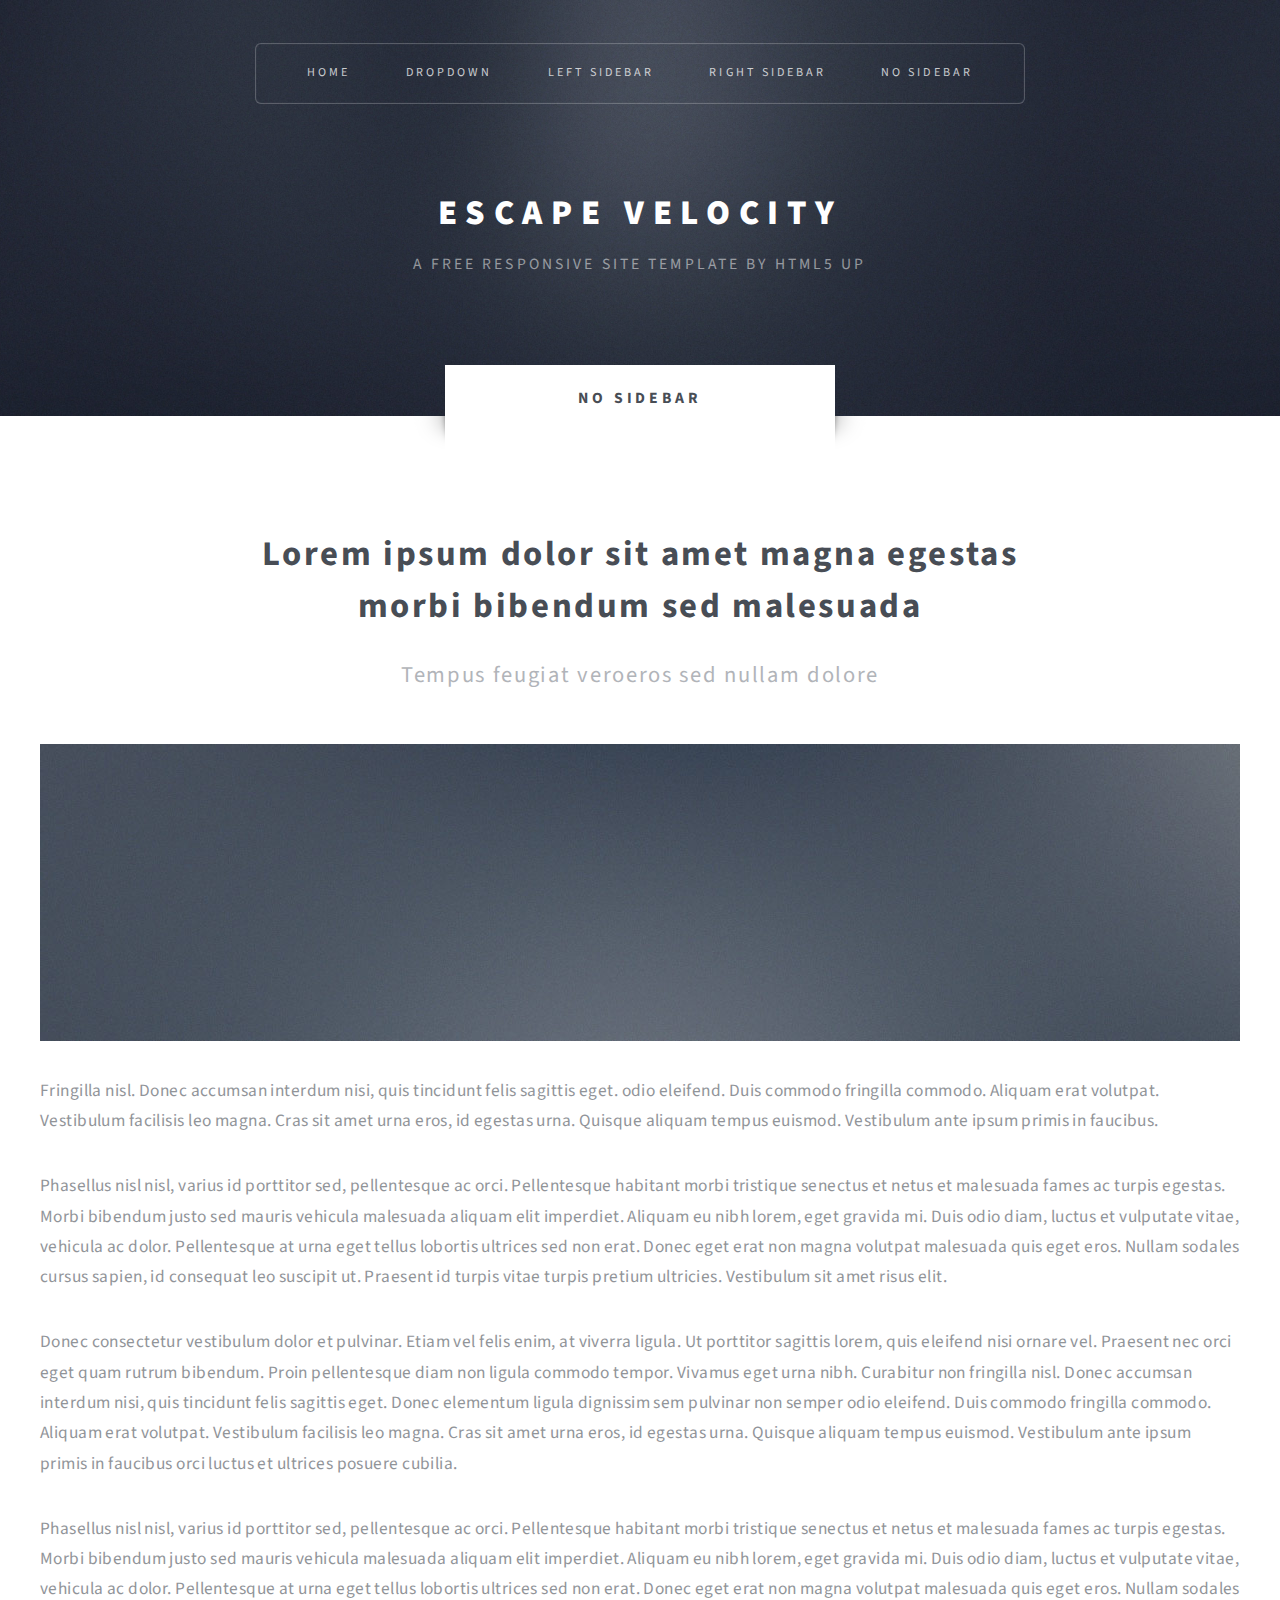
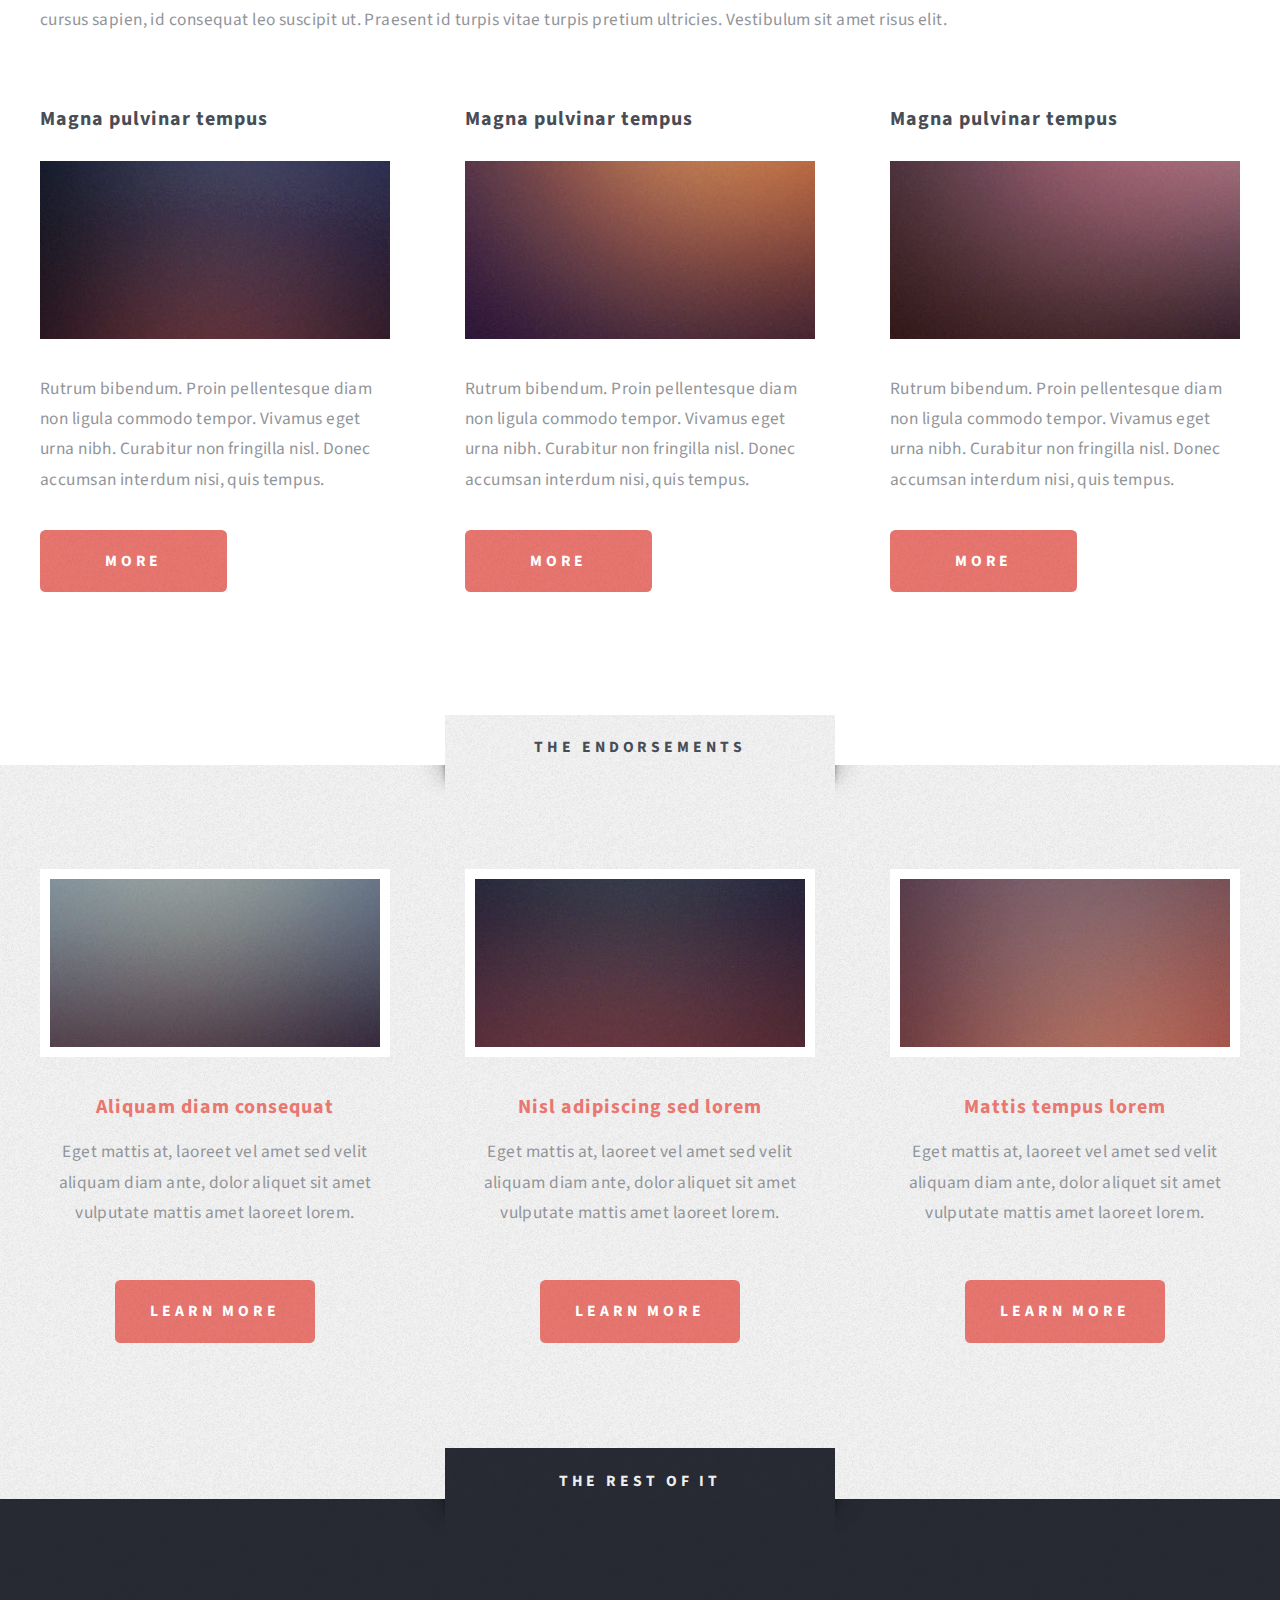
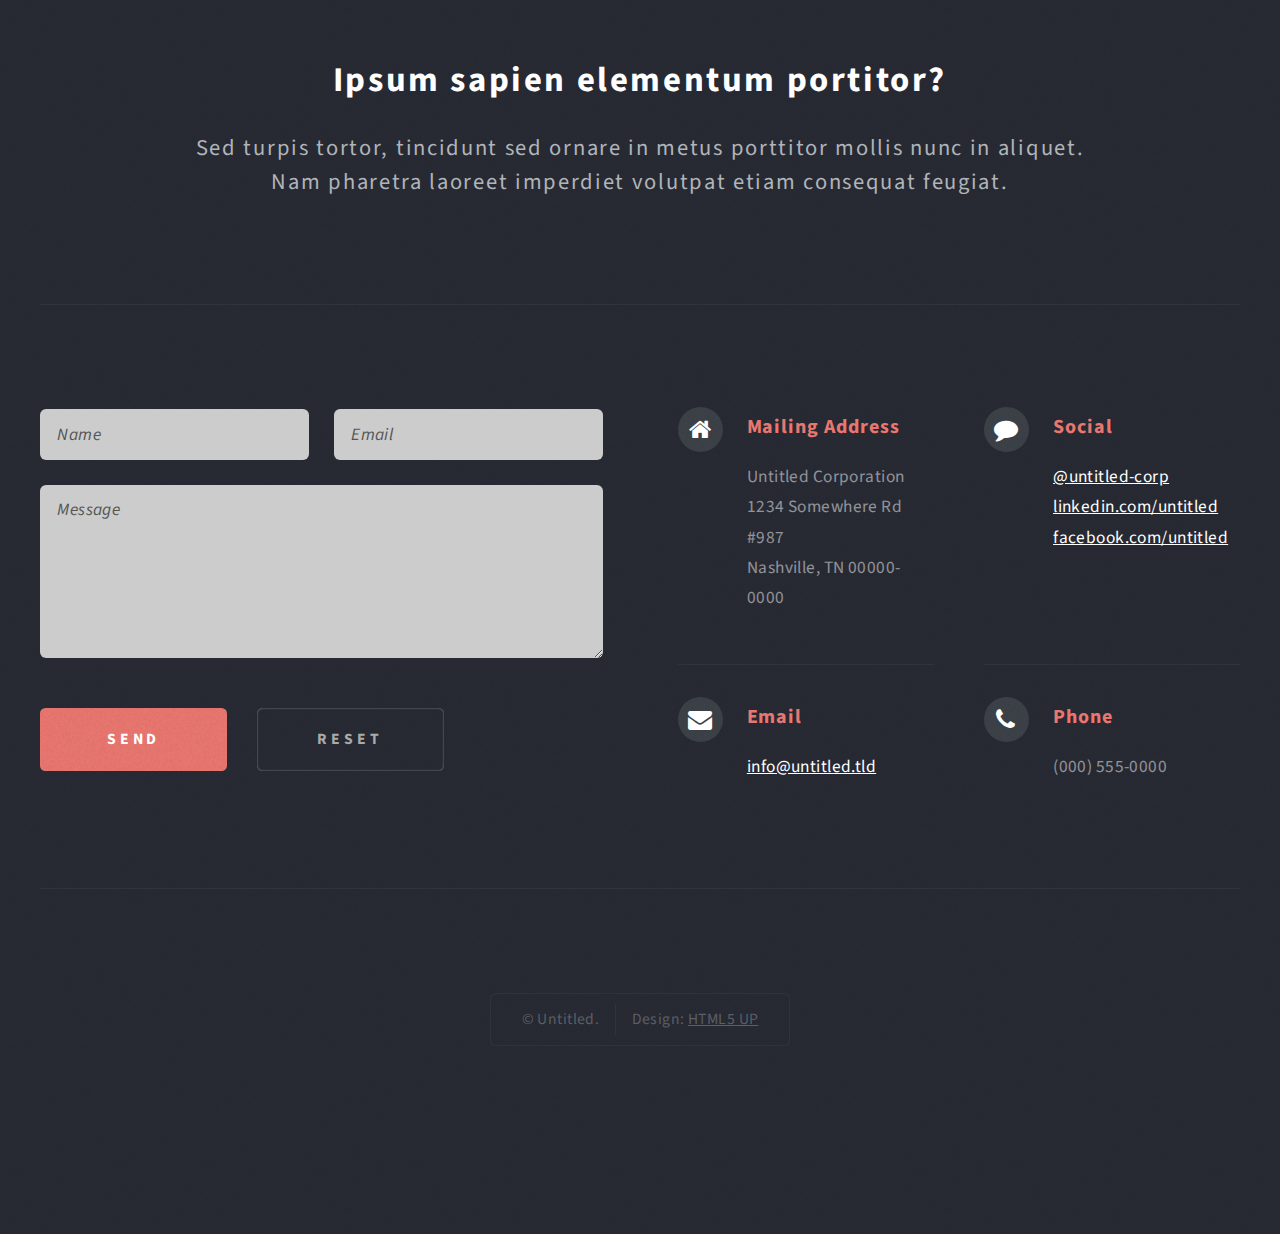
<file: html5up-escape-velocity/no-sidebar.html>
<!DOCTYPE HTML>
<!--
	Escape Velocity by HTML5 UP
	html5up.net | @n33co
	Free for personal and commercial use under the CCA 3.0 license (html5up.net/license)
-->
<html>
	<head>
		<title>No Sidebar - Escape Velocity by HTML5 UP</title>
		<meta http-equiv="content-type" content="text/html; charset=utf-8" />
		<meta name="description" content="" />
		<meta name="keywords" content="" />
		<!--[if lte IE 8]><script src="css/ie/html5shiv.js"></script><![endif]-->
		<script src="js/jquery.min.js"></script>
		<script src="js/jquery.dropotron.min.js"></script>
		<script src="js/skel.min.js"></script>
		<script src="js/skel-layers.min.js"></script>
		<script src="js/init.js"></script>
		<noscript>
			<link rel="stylesheet" href="css/skel.css" />
			<link rel="stylesheet" href="css/style.css" />
			<link rel="stylesheet" href="css/style-desktop.css" />
		</noscript>
		<!--[if lte IE 8]><link rel="stylesheet" href="css/ie/v8.css" /><![endif]-->
	</head>
	<body class="no-sidebar">

		<!-- Header -->
			<div id="header-wrapper" class="wrapper">
				<div id="header">
					
					<!-- Logo -->
						<div id="logo">
							<h1><a href="index.html">Escape Velocity</a></h1>
							<p>A free responsive site template by HTML5 UP</p>
						</div>
					
					<!-- Nav -->
						<nav id="nav">
							<ul>
								<li class="current"><a href="index.html">Home</a></li>
								<li>
									<a href="">Dropdown</a>
									<ul>
										<li><a href="#">Lorem ipsum</a></li>
										<li><a href="#">Magna veroeros</a></li>
										<li><a href="#">Etiam nisl</a></li>
										<li>
											<a href="">Sed consequat</a>
											<ul>
												<li><a href="#">Lorem dolor</a></li>
												<li><a href="#">Amet consequat</a></li>
												<li><a href="#">Magna phasellus</a></li>
												<li><a href="#">Etiam nisl</a></li>
												<li><a href="#">Sed feugiat</a></li>
											</ul>
										</li>
										<li><a href="#">Nisl tempus</a></li>
									</ul>
								</li>
								<li><a href="left-sidebar.html">Left Sidebar</a></li>
								<li><a href="right-sidebar.html">Right Sidebar</a></li>
								<li><a href="no-sidebar.html">No Sidebar</a></li>
							</ul>
						</nav>

				</div>
			</div>
		
		<!-- Main -->
			<div class="wrapper style2">
				<div class="title">No Sidebar</div>
				<div id="main" class="container">
							
					<!-- Content -->
						<div id="content">
							<article class="box post">
								<header class="style1">
									<h2>Lorem ipsum dolor sit amet magna egestas<br class="mobile-hide" />
									morbi bibendum sed malesuada</h2>
									<p>Tempus feugiat veroeros sed nullam dolore</p>
								</header>
								<a href="#" class="image featured">
									<img src="images/pic01.jpg" alt="" />
								</a>
								<p>Fringilla nisl. Donec accumsan interdum nisi, quis tincidunt felis sagittis eget.
								odio eleifend. Duis commodo fringilla commodo. Aliquam erat volutpat. Vestibulum 
								facilisis leo magna. Cras sit amet urna eros, id egestas urna. Quisque aliquam 
								tempus euismod. Vestibulum ante ipsum primis in faucibus.</p>
								<p>Phasellus nisl nisl, varius id porttitor sed, pellentesque ac orci. Pellentesque 
								habitant morbi tristique senectus et netus et malesuada fames ac turpis egestas. Morbi 
								bibendum justo sed mauris vehicula malesuada aliquam elit imperdiet. Aliquam eu nibh 
								lorem, eget gravida mi. Duis odio diam, luctus et vulputate vitae, vehicula ac dolor. 
								Pellentesque at urna eget tellus lobortis ultrices sed non erat. Donec eget erat non 
								magna volutpat malesuada quis eget eros. Nullam sodales cursus sapien, id consequat 
								leo suscipit ut. Praesent id turpis vitae turpis pretium ultricies. Vestibulum sit 
								amet risus elit.</p>
								<p>Donec consectetur vestibulum dolor et pulvinar. Etiam vel felis enim, at viverra 
								ligula. Ut porttitor sagittis lorem, quis eleifend nisi ornare vel. Praesent nec orci 
								eget quam rutrum bibendum. Proin pellentesque diam non ligula commodo tempor. Vivamus 
								eget urna nibh. Curabitur non fringilla nisl. Donec accumsan interdum nisi, quis 
								tincidunt felis sagittis eget. Donec elementum ligula dignissim sem pulvinar non semper 
								odio eleifend. Duis commodo fringilla commodo. Aliquam erat volutpat. Vestibulum 
								facilisis leo magna. Cras sit amet urna eros, id egestas urna. Quisque aliquam 
								tempus euismod. Vestibulum ante ipsum primis in faucibus orci luctus et ultrices 
								posuere cubilia.</p>
								<p>Phasellus nisl nisl, varius id porttitor sed, pellentesque ac orci. Pellentesque 
								habitant morbi tristique senectus et netus et malesuada fames ac turpis egestas. Morbi 
								bibendum justo sed mauris vehicula malesuada aliquam elit imperdiet. Aliquam eu nibh 
								lorem, eget gravida mi. Duis odio diam, luctus et vulputate vitae, vehicula ac dolor. 
								Pellentesque at urna eget tellus lobortis ultrices sed non erat. Donec eget erat non 
								magna volutpat malesuada quis eget eros. Nullam sodales cursus sapien, id consequat 
								leo suscipit ut. Praesent id turpis vitae turpis pretium ultricies. Vestibulum sit 
								amet risus elit.</p>
							</article>
							<div class="row 150%">
								<div class="4u">
									<section class="box">
										<header>
											<h2>Magna pulvinar tempus</h2>
										</header>
										<a href="#" class="image featured"><img src="images/pic05.jpg" alt="" /></a>
										<p>Rutrum bibendum. Proin pellentesque diam non ligula commodo tempor. Vivamus 
										eget urna nibh. Curabitur non fringilla nisl. Donec accumsan interdum nisi, quis 
										tempus.</p>
										<a href="#" class="button style1">More</a>
									</section>
								</div>
								<div class="4u">
									<section class="box">
										<header>
											<h2>Magna pulvinar tempus</h2>
										</header>
										<a href="#" class="image featured"><img src="images/pic06.jpg" alt="" /></a>
										<p>Rutrum bibendum. Proin pellentesque diam non ligula commodo tempor. Vivamus 
										eget urna nibh. Curabitur non fringilla nisl. Donec accumsan interdum nisi, quis 
										tempus.</p>
										<a href="#" class="button style1">More</a>
									</section>
								</div>
								<div class="4u">
									<section class="box">
										<header>
											<h2>Magna pulvinar tempus</h2>
										</header>
										<a href="#" class="image featured"><img src="images/pic07.jpg" alt="" /></a>
										<p>Rutrum bibendum. Proin pellentesque diam non ligula commodo tempor. Vivamus 
										eget urna nibh. Curabitur non fringilla nisl. Donec accumsan interdum nisi, quis 
										tempus.</p>
										<a href="#" class="button style1">More</a>
									</section>
								</div>
							</div>
						</div>

				</div>
			</div>

		<!-- Highlights -->
			<div class="wrapper style3">
				<div class="title">The Endorsements</div>
				<div id="highlights" class="container">
					<div class="row 150%">
						<div class="4u">
							<section class="highlight">
								<a href="#" class="image featured"><img src="images/pic02.jpg" alt="" /></a>
								<h3><a href="#">Aliquam diam consequat</a></h3>
								<p>Eget mattis at, laoreet vel amet sed velit aliquam diam ante, dolor aliquet sit amet vulputate mattis amet laoreet lorem.</p>
								<ul class="actions">
									<li><a href="#" class="button style1">Learn More</a></li>
								</ul>
							</section>
						</div>
						<div class="4u">
							<section class="highlight">
								<a href="#" class="image featured"><img src="images/pic03.jpg" alt="" /></a>
								<h3><a href="#">Nisl adipiscing sed lorem</a></h3>
								<p>Eget mattis at, laoreet vel amet sed velit aliquam diam ante, dolor aliquet sit amet vulputate mattis amet laoreet lorem.</p>
								<ul class="actions">
									<li><a href="#" class="button style1">Learn More</a></li>
								</ul>
							</section>
						</div>
						<div class="4u">
							<section class="highlight">
								<a href="#" class="image featured"><img src="images/pic04.jpg" alt="" /></a>
								<h3><a href="#">Mattis tempus lorem</a></h3>
								<p>Eget mattis at, laoreet vel amet sed velit aliquam diam ante, dolor aliquet sit amet vulputate mattis amet laoreet lorem.</p>
								<ul class="actions">
									<li><a href="#" class="button style1">Learn More</a></li>
								</ul>
							</section>
						</div>
					</div>
				</div>
			</div>
		
		<!-- Footer -->
			<div id="footer-wrapper" class="wrapper">
				<div class="title">The Rest Of It</div>
				<div id="footer" class="container">
					<header class="style1">
						<h2>Ipsum sapien elementum portitor?</h2>
						<p>
							Sed turpis tortor, tincidunt sed ornare in metus porttitor mollis nunc in aliquet.<br />
							Nam pharetra laoreet imperdiet volutpat etiam consequat feugiat.
						</p>
					</header>
					<hr />
					<div class="row 150%">
						<div class="6u">

							<!-- Contact Form -->
								<section>
									<form method="post" action="#">
										<div class="row 50%">
											<div class="6u">
												<input type="text" name="name" id="contact-name" placeholder="Name" />
											</div>
											<div class="6u">
												<input type="text" name="email" id="contact-email" placeholder="Email" />
											</div>
										</div>
										<div class="row 50%">
											<div class="12u">
												<textarea name="message" id="contact-message" placeholder="Message" rows="4"></textarea>
											</div>
										</div>
										<div class="row">
											<div class="12u">
												<ul class="actions">
													<li><input type="submit" class="style1" value="Send" /></li>
													<li><input type="reset" class="style2" value="Reset" /></li>
												</ul>
											</div>
										</div>
									</form>
								</section>

						</div>
						<div class="6u">
						
							<!-- Contact -->
								<section class="feature-list small">
									<div class="row">
										<div class="6u">
											<section>
												<h3 class="icon fa-home">Mailing Address</h3>
												<p>
													Untitled Corporation<br />
													1234 Somewhere Rd #987<br />
													Nashville, TN 00000-0000
												</p>
											</section>
										</div>
										<div class="6u">
											<section>
												<h3 class="icon fa-comment">Social</h3>
												<p>
													<a href="#">@untitled-corp</a><br />
													<a href="#">linkedin.com/untitled</a><br />
													<a href="#">facebook.com/untitled</a>
												</p>
											</section>
										</div>
									</div>
									<div class="row">
										<div class="6u">
											<section>
												<h3 class="icon fa-envelope">Email</h3>
												<p>
													<a href="#">info@untitled.tld</a>
												</p>
											</section>
										</div>
										<div class="6u">
											<section>
												<h3 class="icon fa-phone">Phone</h3>
												<p>
													(000) 555-0000
												</p>
											</section>
										</div>
									</div>
								</section>
								
						</div>
					</div>
					<hr />
				</div>
				<div id="copyright">
					<ul>
						<li>&copy; Untitled.</li><li>Design: <a href="http://html5up.net">HTML5 UP</a></li>
					</ul>
				</div>
			</div>

	</body>
</html>
</file>
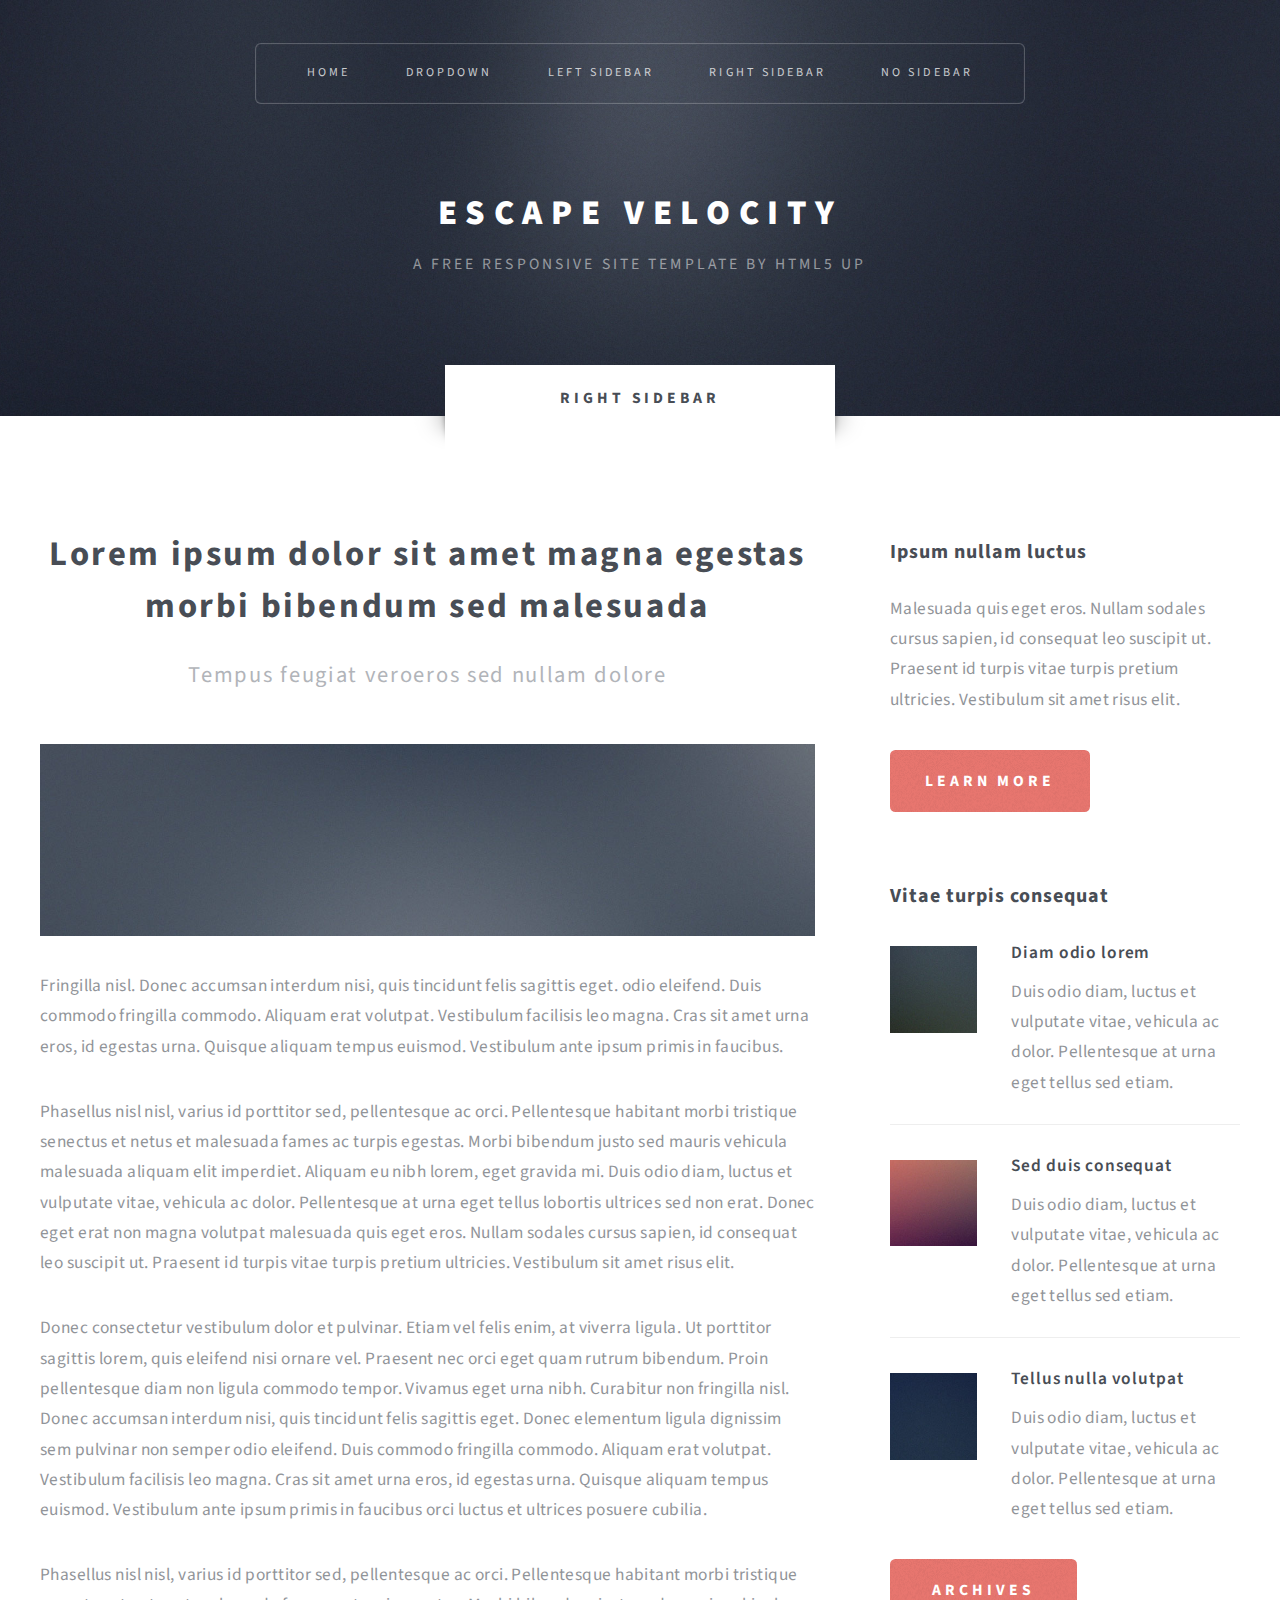
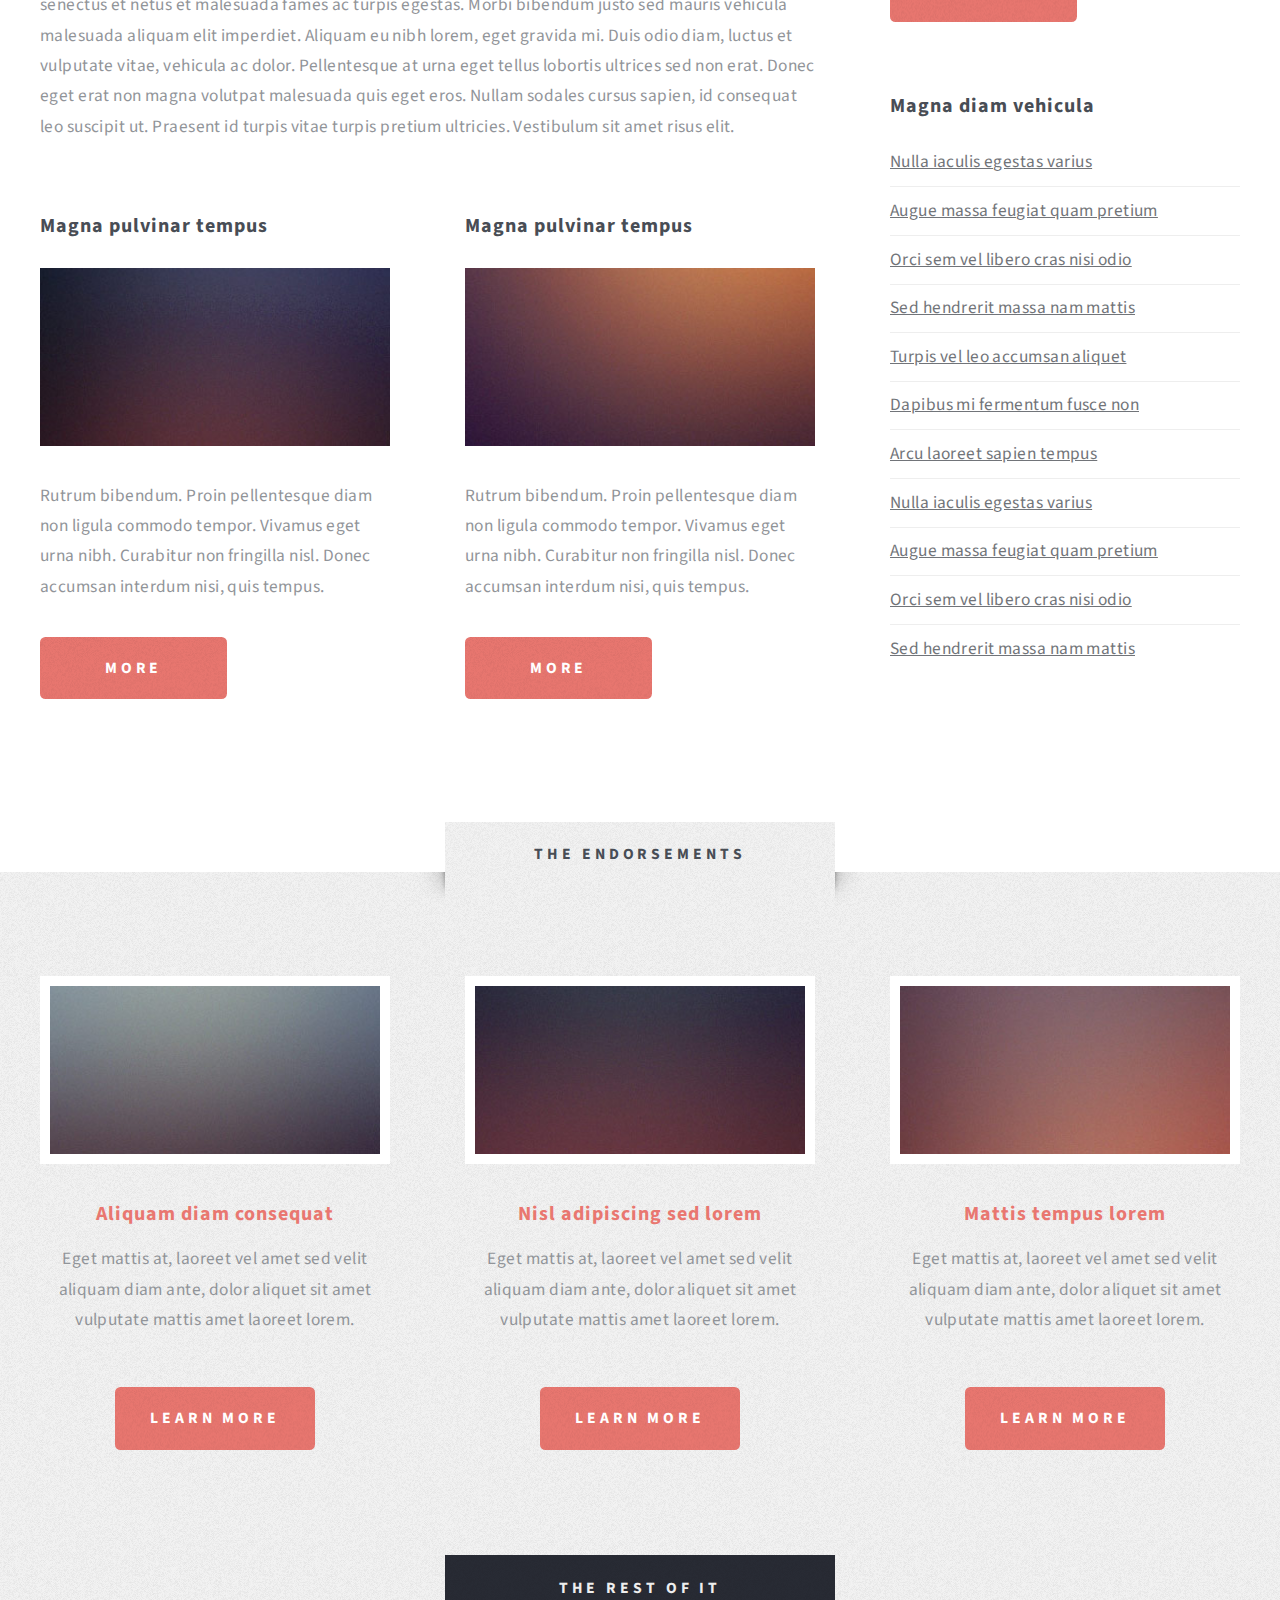
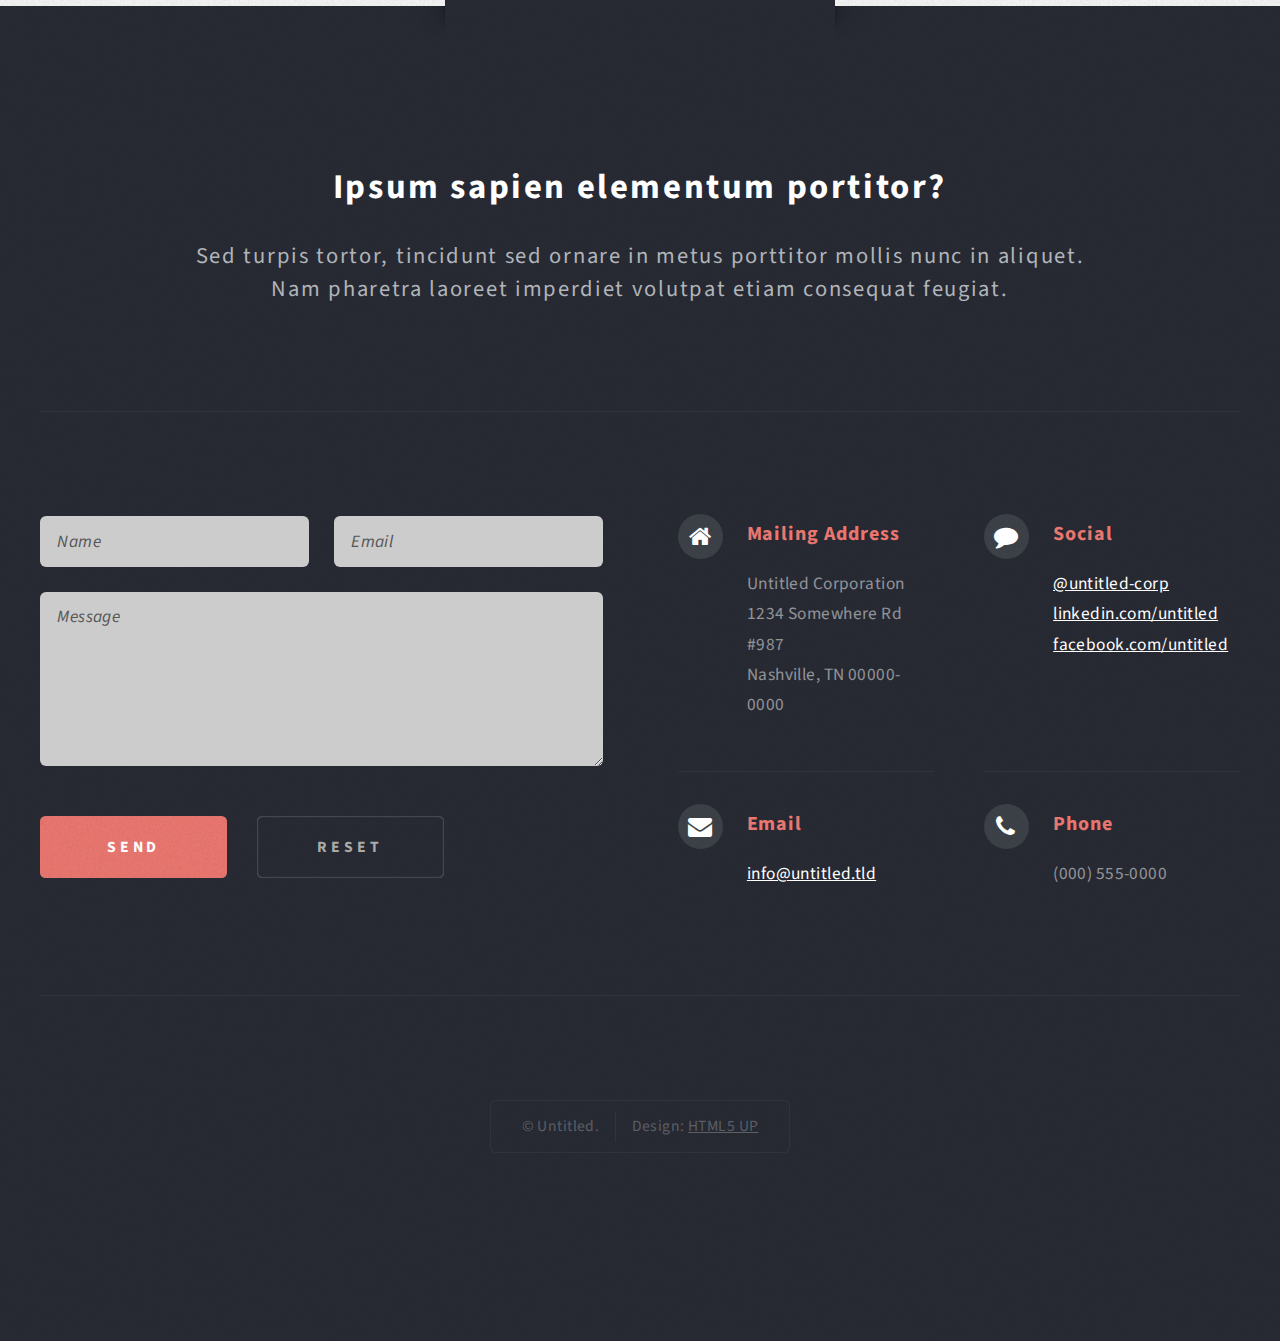
<file: html5up-escape-velocity/right-sidebar.html>
<!DOCTYPE HTML>
<!--
	Escape Velocity by HTML5 UP
	html5up.net | @n33co
	Free for personal and commercial use under the CCA 3.0 license (html5up.net/license)
-->
<html>
	<head>
		<title>Right Sidebar - Escape Velocity by HTML5 UP</title>
		<meta http-equiv="content-type" content="text/html; charset=utf-8" />
		<meta name="description" content="" />
		<meta name="keywords" content="" />
		<!--[if lte IE 8]><script src="css/ie/html5shiv.js"></script><![endif]-->
		<script src="js/jquery.min.js"></script>
		<script src="js/jquery.dropotron.min.js"></script>
		<script src="js/skel.min.js"></script>
		<script src="js/skel-layers.min.js"></script>
		<script src="js/init.js"></script>
		<noscript>
			<link rel="stylesheet" href="css/skel.css" />
			<link rel="stylesheet" href="css/style.css" />
			<link rel="stylesheet" href="css/style-desktop.css" />
		</noscript>
		<!--[if lte IE 8]><link rel="stylesheet" href="css/ie/v8.css" /><![endif]-->
	</head>
	<body class="right-sidebar">

		<!-- Header -->
			<div id="header-wrapper" class="wrapper">
				<div id="header">
					
					<!-- Logo -->
						<div id="logo">
							<h1><a href="index.html">Escape Velocity</a></h1>
							<p>A free responsive site template by HTML5 UP</p>
						</div>
					
					<!-- Nav -->
						<nav id="nav">
							<ul>
								<li class="current"><a href="index.html">Home</a></li>
								<li>
									<a href="">Dropdown</a>
									<ul>
										<li><a href="#">Lorem ipsum</a></li>
										<li><a href="#">Magna veroeros</a></li>
										<li><a href="#">Etiam nisl</a></li>
										<li>
											<a href="">Sed consequat</a>
											<ul>
												<li><a href="#">Lorem dolor</a></li>
												<li><a href="#">Amet consequat</a></li>
												<li><a href="#">Magna phasellus</a></li>
												<li><a href="#">Etiam nisl</a></li>
												<li><a href="#">Sed feugiat</a></li>
											</ul>
										</li>
										<li><a href="#">Nisl tempus</a></li>
									</ul>
								</li>
								<li><a href="left-sidebar.html">Left Sidebar</a></li>
								<li><a href="right-sidebar.html">Right Sidebar</a></li>
								<li><a href="no-sidebar.html">No Sidebar</a></li>
							</ul>
						</nav>

				</div>
			</div>
		
		<!-- Main -->
			<div class="wrapper style2">
				<div class="title">Right Sidebar</div>
				<div id="main" class="container">
					<div class="row 150%">
						<div class="8u">
						
							<!-- Content -->
								<div id="content">
									<article class="box post">
										<header class="style1">
											<h2>Lorem ipsum dolor sit amet magna egestas morbi bibendum sed malesuada</h2>
											<p>Tempus feugiat veroeros sed nullam dolore</p>
										</header>
										<a href="#" class="image featured">
											<img src="images/pic01.jpg" alt="" />
										</a>
										<p>Fringilla nisl. Donec accumsan interdum nisi, quis tincidunt felis sagittis eget.
										odio eleifend. Duis commodo fringilla commodo. Aliquam erat volutpat. Vestibulum 
										facilisis leo magna. Cras sit amet urna eros, id egestas urna. Quisque aliquam 
										tempus euismod. Vestibulum ante ipsum primis in faucibus.</p>
										<p>Phasellus nisl nisl, varius id porttitor sed, pellentesque ac orci. Pellentesque 
										habitant morbi tristique senectus et netus et malesuada fames ac turpis egestas. Morbi 
										bibendum justo sed mauris vehicula malesuada aliquam elit imperdiet. Aliquam eu nibh 
										lorem, eget gravida mi. Duis odio diam, luctus et vulputate vitae, vehicula ac dolor. 
										Pellentesque at urna eget tellus lobortis ultrices sed non erat. Donec eget erat non 
										magna volutpat malesuada quis eget eros. Nullam sodales cursus sapien, id consequat 
										leo suscipit ut. Praesent id turpis vitae turpis pretium ultricies. Vestibulum sit 
										amet risus elit.</p>
										<p>Donec consectetur vestibulum dolor et pulvinar. Etiam vel felis enim, at viverra 
										ligula. Ut porttitor sagittis lorem, quis eleifend nisi ornare vel. Praesent nec orci 
										eget quam rutrum bibendum. Proin pellentesque diam non ligula commodo tempor. Vivamus 
										eget urna nibh. Curabitur non fringilla nisl. Donec accumsan interdum nisi, quis 
										tincidunt felis sagittis eget. Donec elementum ligula dignissim sem pulvinar non semper 
										odio eleifend. Duis commodo fringilla commodo. Aliquam erat volutpat. Vestibulum 
										facilisis leo magna. Cras sit amet urna eros, id egestas urna. Quisque aliquam 
										tempus euismod. Vestibulum ante ipsum primis in faucibus orci luctus et ultrices 
										posuere cubilia.</p>
										<p>Phasellus nisl nisl, varius id porttitor sed, pellentesque ac orci. Pellentesque 
										habitant morbi tristique senectus et netus et malesuada fames ac turpis egestas. Morbi 
										bibendum justo sed mauris vehicula malesuada aliquam elit imperdiet. Aliquam eu nibh 
										lorem, eget gravida mi. Duis odio diam, luctus et vulputate vitae, vehicula ac dolor. 
										Pellentesque at urna eget tellus lobortis ultrices sed non erat. Donec eget erat non 
										magna volutpat malesuada quis eget eros. Nullam sodales cursus sapien, id consequat 
										leo suscipit ut. Praesent id turpis vitae turpis pretium ultricies. Vestibulum sit 
										amet risus elit.</p>
									</article>
									<div class="row 150%">
										<div class="6u">
											<section class="box">
												<header>
													<h2>Magna pulvinar tempus</h2>
												</header>
												<a href="#" class="image featured"><img src="images/pic05.jpg" alt="" /></a>
												<p>Rutrum bibendum. Proin pellentesque diam non ligula commodo tempor. Vivamus 
												eget urna nibh. Curabitur non fringilla nisl. Donec accumsan interdum nisi, quis 
												tempus.</p>
												<a href="#" class="button style1">More</a>
											</section>
										</div>
										<div class="6u">
											<section class="box">
												<header>
													<h2>Magna pulvinar tempus</h2>
												</header>
												<a href="#" class="image featured"><img src="images/pic06.jpg" alt="" /></a>
												<p>Rutrum bibendum. Proin pellentesque diam non ligula commodo tempor. Vivamus 
												eget urna nibh. Curabitur non fringilla nisl. Donec accumsan interdum nisi, quis 
												tempus.</p>
												<a href="#" class="button style1">More</a>
											</section>
										</div>
									</div>
								</div>
						
						</div>
						<div class="4u">
							
							<!-- Sidebar -->
								<div id="sidebar">
									<section class="box">
										<header>
											<h2>Ipsum nullam luctus</h2>
										</header>
										<p>Malesuada quis eget eros. Nullam sodales cursus sapien, id consequat 
										leo suscipit ut. Praesent id turpis vitae turpis pretium ultricies. Vestibulum sit 
										amet risus elit.</p>
										<a href="#" class="button style1">Learn More</a>
									</section>
									<section class="box">
										<header>
											<h2>Vitae turpis consequat</h2>
										</header>
										<ul class="style2">
											<li>
												<article class="box post-excerpt">
													<a href="#" class="image left"><img src="images/pic08.jpg" alt="" /></a>
													<h3><a href="#">Diam odio lorem</a></h3>
													<p>Duis odio diam, luctus et vulputate vitae, vehicula ac dolor. Pellentesque at urna eget tellus sed etiam.</p>
												</article>
											</li>
											<li>
												<article class="box post-excerpt">
													<a href="#" class="image left"><img src="images/pic09.jpg" alt="" /></a>
													<h3><a href="#">Sed duis consequat</a></h3>
													<p>Duis odio diam, luctus et vulputate vitae, vehicula ac dolor. Pellentesque at urna eget tellus sed etiam.</p>
												</article>
											</li>
											<li>
												<article class="box post-excerpt">
													<a href="#" class="image left"><img src="images/pic10.jpg" alt="" /></a>
													<h3><a href="#">Tellus nulla volutpat</a></h3>
													<p>Duis odio diam, luctus et vulputate vitae, vehicula ac dolor. Pellentesque at urna eget tellus sed etiam.</p>
												</article>
											</li>
										</ul>
										<a href="#" class="button style1">Archives</a>
									</section>
									<section class="box">
										<header>
											<h2>Magna diam vehicula</h2>
										</header>
										<ul class="style3">
											<li><a href="#">Nulla iaculis egestas varius</a></li>
											<li><a href="#">Augue massa feugiat quam pretium</a></li>
											<li><a href="#">Orci sem vel libero cras nisi odio</a></li>
											<li><a href="#">Sed hendrerit massa nam mattis</a></li>
											<li><a href="#">Turpis vel leo accumsan aliquet</a></li>
											<li><a href="#">Dapibus mi fermentum fusce non</a></li>
											<li><a href="#">Arcu laoreet sapien tempus</a></li>
											<li><a href="#">Nulla iaculis egestas varius</a></li>
											<li><a href="#">Augue massa feugiat quam pretium</a></li>
											<li><a href="#">Orci sem vel libero cras nisi odio</a></li>
											<li><a href="#">Sed hendrerit massa nam mattis</a></li>
										</ul>
									</section>
								</div>
							
						</div>
					</div>
				</div>
			</div>

		<!-- Highlights -->
			<div class="wrapper style3">
				<div class="title">The Endorsements</div>
				<div id="highlights" class="container">
					<div class="row 150%">
						<div class="4u">
							<section class="highlight">
								<a href="#" class="image featured"><img src="images/pic02.jpg" alt="" /></a>
								<h3><a href="#">Aliquam diam consequat</a></h3>
								<p>Eget mattis at, laoreet vel amet sed velit aliquam diam ante, dolor aliquet sit amet vulputate mattis amet laoreet lorem.</p>
								<ul class="actions">
									<li><a href="#" class="button style1">Learn More</a></li>
								</ul>
							</section>
						</div>
						<div class="4u">
							<section class="highlight">
								<a href="#" class="image featured"><img src="images/pic03.jpg" alt="" /></a>
								<h3><a href="#">Nisl adipiscing sed lorem</a></h3>
								<p>Eget mattis at, laoreet vel amet sed velit aliquam diam ante, dolor aliquet sit amet vulputate mattis amet laoreet lorem.</p>
								<ul class="actions">
									<li><a href="#" class="button style1">Learn More</a></li>
								</ul>
							</section>
						</div>
						<div class="4u">
							<section class="highlight">
								<a href="#" class="image featured"><img src="images/pic04.jpg" alt="" /></a>
								<h3><a href="#">Mattis tempus lorem</a></h3>
								<p>Eget mattis at, laoreet vel amet sed velit aliquam diam ante, dolor aliquet sit amet vulputate mattis amet laoreet lorem.</p>
								<ul class="actions">
									<li><a href="#" class="button style1">Learn More</a></li>
								</ul>
							</section>
						</div>
					</div>
				</div>
			</div>
		
		<!-- Footer -->
			<div id="footer-wrapper" class="wrapper">
				<div class="title">The Rest Of It</div>
				<div id="footer" class="container">
					<header class="style1">
						<h2>Ipsum sapien elementum portitor?</h2>
						<p>
							Sed turpis tortor, tincidunt sed ornare in metus porttitor mollis nunc in aliquet.<br />
							Nam pharetra laoreet imperdiet volutpat etiam consequat feugiat.
						</p>
					</header>
					<hr />
					<div class="row 150%">
						<div class="6u">

							<!-- Contact Form -->
								<section>
									<form method="post" action="#">
										<div class="row 50%">
											<div class="6u">
												<input type="text" name="name" id="contact-name" placeholder="Name" />
											</div>
											<div class="6u">
												<input type="text" name="email" id="contact-email" placeholder="Email" />
											</div>
										</div>
										<div class="row 50%">
											<div class="12u">
												<textarea name="message" id="contact-message" placeholder="Message" rows="4"></textarea>
											</div>
										</div>
										<div class="row">
											<div class="12u">
												<ul class="actions">
													<li><input type="submit" class="style1" value="Send" /></li>
													<li><input type="reset" class="style2" value="Reset" /></li>
												</ul>
											</div>
										</div>
									</form>
								</section>

						</div>
						<div class="6u">
						
							<!-- Contact -->
								<section class="feature-list small">
									<div class="row">
										<div class="6u">
											<section>
												<h3 class="icon fa-home">Mailing Address</h3>
												<p>
													Untitled Corporation<br />
													1234 Somewhere Rd #987<br />
													Nashville, TN 00000-0000
												</p>
											</section>
										</div>
										<div class="6u">
											<section>
												<h3 class="icon fa-comment">Social</h3>
												<p>
													<a href="#">@untitled-corp</a><br />
													<a href="#">linkedin.com/untitled</a><br />
													<a href="#">facebook.com/untitled</a>
												</p>
											</section>
										</div>
									</div>
									<div class="row">
										<div class="6u">
											<section>
												<h3 class="icon fa-envelope">Email</h3>
												<p>
													<a href="#">info@untitled.tld</a>
												</p>
											</section>
										</div>
										<div class="6u">
											<section>
												<h3 class="icon fa-phone">Phone</h3>
												<p>
													(000) 555-0000
												</p>
											</section>
										</div>
									</div>
								</section>
								
						</div>
					</div>
					<hr />
				</div>
				<div id="copyright">
					<ul>
						<li>&copy; Untitled.</li><li>Design: <a href="http://html5up.net">HTML5 UP</a></li>
					</ul>
				</div>
			</div>

	</body>
</html>
</file>
<file: css/style-desktop.css>
/*
	Escape Velocity by HTML5 UP
	html5up.net | @n33co
	Free for personal and commercial use under the CCA 3.0 license (html5up.net/license)
*/

/*********************************************************************************/
/* Basic                                                                         */
/*********************************************************************************/

	body, input, select, textarea
	{
		font-size: 13pt;
		line-height: 1.75em;
		letter-spacing: 0.025em;
	}

	body
	{
		min-width: 1200px;
	}

	hr
	{
		margin: 2em 0 2em 0;
	}

	/* Section/Article */

		section,
		article
		{
			margin: 0 0 4em 0;
		}

		header.style1
		{
			padding: 3em 0 3em 0;
		}

			header.style1 h2
			{
				font-size: 2em;
				letter-spacing: 0.075em;
				line-height: 1.5em;
			}
			
			header.style1 p
			{
				display: block;
				margin: 1.15em 0 0 0;
				font-size: 1.3em;
				letter-spacing: 0.075em;
				line-height: 1.5em;
			}

	/* Form */

		form
		{
		}
		
			form label
			{
				margin: 0.25em 0 0.5em 0;
			}

	/* Button */

		input[type="button"],
		input[type="submit"],
		input[type="reset"],
		.button
		{
			padding: 0 2.25em 0 2.25em;
			font-size: 0.9em;
			min-width: 12em;
			height: 4em;
			line-height: 4em;
		}
		
			input[type="button"].big,
			input[type="submit"].big,
			input[type="reset"].big,
			.button.big
			{
				font-size: 1em;
				min-width: 14em;
			}

	/* List */

		ul
		{
		}

			ul.actions
			{
				margin: 3em 0 0 0;
			}
			
				form ul.actions
				{
					margin-top: 0;
				}
			
				ul.actions li
				{
					display: inline-block;
					margin: 0 0.75em 0 0.75em;
				}
				
				ul.actions li:first-child
				{
					margin-left: 0;
				}
				
				ul.actions li:last-child
				{
					margin-right: 0;
				}
				
				ul.actions-centered
				{
					text-align: center;
				}

	/* Feature List */		

		.feature-list
		{
		}

			.feature-list section
			{
				padding-top: 2em;
				border-top: solid 1px #eee;
			}

			.feature-list .row
			{
			}
		
				.feature-list .row:first-child
				{
				}
				
					.feature-list .row:first-child section
					{
						padding-top: 0;
						border-top: 0;
					}

			.feature-list h3
			{
				margin: 0 0 0.75em 0;
				font-size: 1.15em;
				letter-spacing: 0.05em;
				margin-top: -0.35em;
			}

				.feature-list h3:before
				{
					width: 64px;
					height: 64px;
					line-height: 64px;
					margin-right: 0.75em;
					font-size: 32px;
					top: 0.2em;
				}
		
			/*.feature-list p
			{
				margin: 0 0 0 5em;
			}*/
			
			.feature-list.small
			{
			}
			
				.feature-list.small h3
				{
				}
			
					.feature-list.small h3:before
					{
						font-size: 24px;
						line-height: 45px;
						width: 45px;
						height: 45px;
						margin-right: 1em;
					}
					
				.feature-list.small p
				{
					margin: 0 0 0 4em;
				}

	/* Box */

		.box
		{
		}
		
			.box header
			{
				margin: 0 0 1.5em 0;
			}

				.box header.style1
				{
					position: relative;
					margin: -0.5em 0 0 0;
					padding-top: 0;
				}

			.box h2
			{
				margin: 0 0 0.75em 0;
				font-size: 1.15em;
				letter-spacing: 0.05em;
			}

			.box h3
			{
				margin: 0 0 0.5em 0;
				font-size: 1em;
				font-weight: 600;
				letter-spacing: 0.05em;
			}

		.box.post-excerpt
		{
		}
		
			.box.post-excerpt .image.left
			{
				position: relative;
				top: 0.5em;
				width: 5em;
			}
			
			.box.-post-excerpt h3,
			.box.post-excerpt p
			{
				margin-left: 7em;
			}
			
/*********************************************************************************/
/* Wrappers                                                                      */
/*********************************************************************************/

	.wrapper
	{
		padding: 6em 0 9em 0;
	}

		.wrapper .title
		{
			font-size: 0.9em;
			width: 25em;
			height: 3.25em;
			top: -3.25em;
			line-height: 3.25em;
			margin-bottom: -3.25em;
			margin-left: -12.5em;
			padding-top: 0.5em;
		}

	#header-wrapper
	{
		padding: 0;
	}

	#intro-wrapper
	{
		padding-bottom: 8em;
	}

/*********************************************************************************/
/* Header                                                                        */
/*********************************************************************************/

	#header
	{
		position: relative;
		padding: 12em 0;
	}

		.homepage #header
		{
			padding: 18em 0;
		}

/*********************************************************************************/
/* Logo                                                                          */
/*********************************************************************************/

	#logo
	{
		position: absolute;
		height: 5em;
		top: 50%;
		left: 0;
		width: 100%;
		text-align: center;
		margin-top: -0.5em;
	}

		.homepage #logo
		{
			margin-top: -1em;
		}

		#logo h1
		{
			font-size: 2em;
			letter-spacing: 0.25em;
		}
		
		#logo p
		{
			margin: 1.25em 0 0 0;
			display: block;
			letter-spacing: 0.2em;
			font-size: 0.9em;
		}

/*********************************************************************************/
/* Nav                                                                           */
/*********************************************************************************/

	#nav
	{
		position: absolute;
		display: block;
		top: 2.5em;
		left: 0;
		width: 100%;
		text-align: center;
	}

		#nav > ul > li > ul
		{
			display: none;
		}

		#nav > ul
		{
			display: inline-block;
			border-radius: 0.35em;
			box-shadow: inset 0px 0px 1px 1px rgba(255,255,255,0.25);
			padding: 0 1.5em 0 1.5em;
		}

		#nav > ul > li
		{
			display: inline-block;
			text-align: center;
			padding: 0 1.5em 0 1.5em;
		}
		
			#nav > ul > li > a,
			#nav > ul > li > span
			{
				display: block;
				color: #eee;
				color: rgba(255,255,255,0.75);
				text-transform: uppercase;
				text-decoration: none;
				font-size: 0.7em;
				letter-spacing: 0.25em;
				height: 5em;
				line-height: 5em;
				-moz-transition: all .25s ease-in-out;
				-webkit-transition: all .25s ease-in-out;
				-o-transition: all .25s ease-in-out;
				-ms-transition: all .25s ease-in-out;
				transition: all .25s ease-in-out;
				outline: 0;
			}
			
			#nav > ul > li:hover > a,
			#nav > ul > li.active > a,
			#nav > ul > li.active > span
			{
				color: #fff;
			}

	.dropotron
	{
		background: #222835 url('images/overlay.png');
		background-color: rgba(44,50,63,0.925);
		padding: 1.25em 1em 1.25em 1em;
		border-radius: 0.35em;
		box-shadow: inset 0px 0px 1px 1px rgba(255,255,255,0.25);
		min-width: 12em;
		text-align: left;
		margin-top: -1.25em;
		margin-left: -1px;
	}
	
		.dropotron.level-0
		{
			margin-top: -1px;
			margin-left: 0;
			border-top-left-radius: 0;
			border-top-right-radius: 0;
		}
	
		.dropotron a,
		.dropotron span
		{
			display: block;
			color: #eee;
			color: rgba(255,255,255,0.75);
			text-transform: uppercase;
			text-decoration: none;
			font-size: 0.7em;
			letter-spacing: 0.25em;
			border-top: solid 1px rgba(255,255,255,0.15);
			line-height: 3em;
			-moz-transition: all .25s ease-in-out;
			-webkit-transition: all .25s ease-in-out;
			-o-transition: all .25s ease-in-out;
			-ms-transition: all .25s ease-in-out;
			transition: all .25s ease-in-out;
		}
		
		.dropotron li:first-child a,
		.dropotron li:first-child span
		{
			border-top: 0;
		}
		
		.dropotron li:hover > a,
		.dropotron li:hover > span
		{
			color: #fff;
		}

/*********************************************************************************/
/* Intro                                                                         */
/*********************************************************************************/

	#intro
	{
		text-align: center;
	}

		#intro > .style1
		{
			font-size: 1.5em;
			letter-spacing: 0.075em;
		}	
		
		#intro > .style2
		{
			font-size: 2.75em;
			letter-spacing: 0.075em;
			line-height: 1.35em;
			padding: 1em 0 1em 0;
			margin-bottom: 1em;
		}
		
		#intro > .style3
		{
			font-size: 1.1em;
			width: 48em;
			margin: 0 auto;
		}

/*********************************************************************************/
/* Features                                                                      */
/*********************************************************************************/

	#features
	{
		padding: 0 6em 0 6em;
	}

		#features header.style1
		{
			padding-bottom: 5em;
		}
		
		#features .actions
		{
			margin-top: 5em;
		}

/*********************************************************************************/
/* Highlights                                                                    */
/*********************************************************************************/

	#highlights
	{
	}

		#highlights .highlight
		{
		}

			#highlights .highlight h3
			{
				margin: 0 0 0.75em 0;
				font-size: 1.15em;
				letter-spacing: 0.05em;
			}

/*********************************************************************************/
/* Main                                                                          */
/*********************************************************************************/

	#main
	{
		margin-top: 1em;
		margin-bottom: 1em;
	}

		.homepage #main
		{
			margin-top: 0;
			margin-bottom: 0;
		}

/*********************************************************************************/
/* Footer                                                                        */
/*********************************************************************************/

	#footer
	{
	}

		#footer header.style1
		{
			padding-bottom: 0;
		}

		#footer hr
		{
			margin: 6em 0 6em 0;
		}

/*********************************************************************************/
/* Copyright                                                                     */
/*********************************************************************************/

	#copyright
	{
		margin: 6em 0 0 0;
	}
	
		#copyright ul
		{
			padding: 0.75em 2em;
			font-size: 0.9em;
		}
		
			#copyright ul li
			{
				display: inline-block;
				margin-left: 1em;
				padding-left: 1em;
				border-left: solid 1px #333;
				border-left-color: rgba(255,255,255,0.05);
			}
			
				#copyright ul li:first-child
				{
					border-left: 0;
					margin-left: 0;
					padding-left: 0;
				}
</file>
<file: css/ie/v8.css>
/*
	Escape Velocity by HTML5 UP
	html5up.net | @n33co
	Free for personal and commercial use under the CCA 3.0 license (html5up.net/license)
*/

/*********************************************************************************/
/* Basic                                                                         */
/*********************************************************************************/

	form input[type="text"],
	form input[type="email"],
	form input[type="password"],
	form select,
	form textarea,
	input[type="button"],
	input[type="submit"],
	input[type="reset"],
	.button,
	#intro > .style2,
	#copyright ul,
	#nav > ul,
	.dropotron
	{
		position: relative;
		-ms-behavior: url('css/ie/PIE.htc');
	}

	/* Section/Article */

		section,
		article
		{
		}
		
			section > .last-child,
			article > .last-child
			{
				margin-bottom: 0;
			}

			section.last-child,
			article.last-child
			{
				margin-bottom: 0;
			}
		
/*********************************************************************************/
/* Wrappers                                                                      */
/*********************************************************************************/

	.wrapper
	{
	}

		.wrapper .title:before,
		.wrapper .title:after
		{
			display: none;
    	}
 
 	#header-wrapper
	{
		-ms-behavior: url('css/ie/backgroundsize.min.htc');
	}
	
/*********************************************************************************/
/* Copyright                                                                     */
/*********************************************************************************/

	#copyright
	{
		margin: 0;
	}
</file>
<file: html5up-escape-velocity/css/style-desktop.css>
/*
	Escape Velocity by HTML5 UP
	html5up.net | @n33co
	Free for personal and commercial use under the CCA 3.0 license (html5up.net/license)
*/

/*********************************************************************************/
/* Basic                                                                         */
/*********************************************************************************/

	body, input, select, textarea
	{
		font-size: 13pt;
		line-height: 1.75em;
		letter-spacing: 0.025em;
	}

	body
	{
		min-width: 1200px;
	}

	hr
	{
		margin: 2em 0 2em 0;
	}

	/* Section/Article */

		section,
		article
		{
			margin: 0 0 4em 0;
		}

		header.style1
		{
			padding: 3em 0 3em 0;
		}

			header.style1 h2
			{
				font-size: 2em;
				letter-spacing: 0.075em;
				line-height: 1.5em;
			}
			
			header.style1 p
			{
				display: block;
				margin: 1.15em 0 0 0;
				font-size: 1.3em;
				letter-spacing: 0.075em;
				line-height: 1.5em;
			}

	/* Form */

		form
		{
		}
		
			form label
			{
				margin: 0.25em 0 0.5em 0;
			}

	/* Button */

		input[type="button"],
		input[type="submit"],
		input[type="reset"],
		.button
		{
			padding: 0 2.25em 0 2.25em;
			font-size: 0.9em;
			min-width: 12em;
			height: 4em;
			line-height: 4em;
		}
		
			input[type="button"].big,
			input[type="submit"].big,
			input[type="reset"].big,
			.button.big
			{
				font-size: 1em;
				min-width: 14em;
			}

	/* List */

		ul
		{
		}

			ul.actions
			{
				margin: 3em 0 0 0;
			}
			
				form ul.actions
				{
					margin-top: 0;
				}
			
				ul.actions li
				{
					display: inline-block;
					margin: 0 0.75em 0 0.75em;
				}
				
				ul.actions li:first-child
				{
					margin-left: 0;
				}
				
				ul.actions li:last-child
				{
					margin-right: 0;
				}
				
				ul.actions-centered
				{
					text-align: center;
				}

	/* Feature List */		

		.feature-list
		{
		}

			.feature-list section
			{
				padding-top: 2em;
				border-top: solid 1px #eee;
			}

			.feature-list .row
			{
			}
		
				.feature-list .row:first-child
				{
				}
				
					.feature-list .row:first-child section
					{
						padding-top: 0;
						border-top: 0;
					}

			.feature-list h3
			{
				margin: 0 0 0.75em 0;
				font-size: 1.15em;
				letter-spacing: 0.05em;
				margin-top: -0.35em;
			}

				.feature-list h3:before
				{
					width: 64px;
					height: 64px;
					line-height: 64px;
					margin-right: 0.75em;
					font-size: 32px;
					top: 0.2em;
				}
		
			.feature-list p
			{
				margin: 0 0 0 5em;
			}
			
			.feature-list.small
			{
			}
			
				.feature-list.small h3
				{
				}
			
					.feature-list.small h3:before
					{
						font-size: 24px;
						line-height: 45px;
						width: 45px;
						height: 45px;
						margin-right: 1em;
					}
					
				.feature-list.small p
				{
					margin: 0 0 0 4em;
				}

	/* Box */

		.box
		{
		}
		
			.box header
			{
				margin: 0 0 1.5em 0;
			}

				.box header.style1
				{
					position: relative;
					margin: -0.5em 0 0 0;
					padding-top: 0;
				}

			.box h2
			{
				margin: 0 0 0.75em 0;
				font-size: 1.15em;
				letter-spacing: 0.05em;
			}

			.box h3
			{
				margin: 0 0 0.5em 0;
				font-size: 1em;
				font-weight: 600;
				letter-spacing: 0.05em;
			}

		.box.post-excerpt
		{
		}
		
			.box.post-excerpt .image.left
			{
				position: relative;
				top: 0.5em;
				width: 5em;
			}
			
			.box.-post-excerpt h3,
			.box.post-excerpt p
			{
				margin-left: 7em;
			}
			
/*********************************************************************************/
/* Wrappers                                                                      */
/*********************************************************************************/

	.wrapper
	{
		padding: 6em 0 9em 0;
	}

		.wrapper .title
		{
			font-size: 0.9em;
			width: 25em;
			height: 3.25em;
			top: -3.25em;
			line-height: 3.25em;
			margin-bottom: -3.25em;
			margin-left: -12.5em;
			padding-top: 0.5em;
		}

	#header-wrapper
	{
		padding: 0;
	}

	#intro-wrapper
	{
		padding-bottom: 8em;
	}

/*********************************************************************************/
/* Header                                                                        */
/*********************************************************************************/

	#header
	{
		position: relative;
		padding: 12em 0;
	}

		.homepage #header
		{
			padding: 18em 0;
		}

/*********************************************************************************/
/* Logo                                                                          */
/*********************************************************************************/

	#logo
	{
		position: absolute;
		height: 5em;
		top: 50%;
		left: 0;
		width: 100%;
		text-align: center;
		margin-top: -0.5em;
	}

		.homepage #logo
		{
			margin-top: -1em;
		}

		#logo h1
		{
			font-size: 2em;
			letter-spacing: 0.25em;
		}
		
		#logo p
		{
			margin: 1.25em 0 0 0;
			display: block;
			letter-spacing: 0.2em;
			font-size: 0.9em;
		}

/*********************************************************************************/
/* Nav                                                                           */
/*********************************************************************************/

	#nav
	{
		position: absolute;
		display: block;
		top: 2.5em;
		left: 0;
		width: 100%;
		text-align: center;
	}

		#nav > ul > li > ul
		{
			display: none;
		}

		#nav > ul
		{
			display: inline-block;
			border-radius: 0.35em;
			box-shadow: inset 0px 0px 1px 1px rgba(255,255,255,0.25);
			padding: 0 1.5em 0 1.5em;
		}

		#nav > ul > li
		{
			display: inline-block;
			text-align: center;
			padding: 0 1.5em 0 1.5em;
		}
		
			#nav > ul > li > a,
			#nav > ul > li > span
			{
				display: block;
				color: #eee;
				color: rgba(255,255,255,0.75);
				text-transform: uppercase;
				text-decoration: none;
				font-size: 0.7em;
				letter-spacing: 0.25em;
				height: 5em;
				line-height: 5em;
				-moz-transition: all .25s ease-in-out;
				-webkit-transition: all .25s ease-in-out;
				-o-transition: all .25s ease-in-out;
				-ms-transition: all .25s ease-in-out;
				transition: all .25s ease-in-out;
				outline: 0;
			}
			
			#nav > ul > li:hover > a,
			#nav > ul > li.active > a,
			#nav > ul > li.active > span
			{
				color: #fff;
			}

	.dropotron
	{
		background: #222835 url('images/overlay.png');
		background-color: rgba(44,50,63,0.925);
		padding: 1.25em 1em 1.25em 1em;
		border-radius: 0.35em;
		box-shadow: inset 0px 0px 1px 1px rgba(255,255,255,0.25);
		min-width: 12em;
		text-align: left;
		margin-top: -1.25em;
		margin-left: -1px;
	}
	
		.dropotron.level-0
		{
			margin-top: -1px;
			margin-left: 0;
			border-top-left-radius: 0;
			border-top-right-radius: 0;
		}
	
		.dropotron a,
		.dropotron span
		{
			display: block;
			color: #eee;
			color: rgba(255,255,255,0.75);
			text-transform: uppercase;
			text-decoration: none;
			font-size: 0.7em;
			letter-spacing: 0.25em;
			border-top: solid 1px rgba(255,255,255,0.15);
			line-height: 3em;
			-moz-transition: all .25s ease-in-out;
			-webkit-transition: all .25s ease-in-out;
			-o-transition: all .25s ease-in-out;
			-ms-transition: all .25s ease-in-out;
			transition: all .25s ease-in-out;
		}
		
		.dropotron li:first-child a,
		.dropotron li:first-child span
		{
			border-top: 0;
		}
		
		.dropotron li:hover > a,
		.dropotron li:hover > span
		{
			color: #fff;
		}

/*********************************************************************************/
/* Intro                                                                         */
/*********************************************************************************/

	#intro
	{
		text-align: center;
	}

		#intro > .style1
		{
			font-size: 1.5em;
			letter-spacing: 0.075em;
		}	
		
		#intro > .style2
		{
			font-size: 2.75em;
			letter-spacing: 0.075em;
			line-height: 1.35em;
			padding: 1em 0 1em 0;
			margin-bottom: 1em;
		}
		
		#intro > .style3
		{
			font-size: 1.1em;
			width: 48em;
			margin: 0 auto;
		}

/*********************************************************************************/
/* Features                                                                      */
/*********************************************************************************/

	#features
	{
		padding: 0 6em 0 6em;
	}

		#features header.style1
		{
			padding-bottom: 5em;
		}
		
		#features .actions
		{
			margin-top: 5em;
		}

/*********************************************************************************/
/* Highlights                                                                    */
/*********************************************************************************/

	#highlights
	{
	}

		#highlights .highlight
		{
		}

			#highlights .highlight h3
			{
				margin: 0 0 0.75em 0;
				font-size: 1.15em;
				letter-spacing: 0.05em;
			}

/*********************************************************************************/
/* Main                                                                          */
/*********************************************************************************/

	#main
	{
		margin-top: 1em;
		margin-bottom: 1em;
	}

		.homepage #main
		{
			margin-top: 0;
			margin-bottom: 0;
		}

/*********************************************************************************/
/* Footer                                                                        */
/*********************************************************************************/

	#footer
	{
	}

		#footer header.style1
		{
			padding-bottom: 0;
		}

		#footer hr
		{
			margin: 6em 0 6em 0;
		}

/*********************************************************************************/
/* Copyright                                                                     */
/*********************************************************************************/

	#copyright
	{
		margin: 6em 0 0 0;
	}
	
		#copyright ul
		{
			padding: 0.75em 2em;
			font-size: 0.9em;
		}
		
			#copyright ul li
			{
				display: inline-block;
				margin-left: 1em;
				padding-left: 1em;
				border-left: solid 1px #333;
				border-left-color: rgba(255,255,255,0.05);
			}
			
				#copyright ul li:first-child
				{
					border-left: 0;
					margin-left: 0;
					padding-left: 0;
				}
</file>
<file: html5up-escape-velocity/css/ie/v8.css>
/*
	Escape Velocity by HTML5 UP
	html5up.net | @n33co
	Free for personal and commercial use under the CCA 3.0 license (html5up.net/license)
*/

/*********************************************************************************/
/* Basic                                                                         */
/*********************************************************************************/

	form input[type="text"],
	form input[type="email"],
	form input[type="password"],
	form select,
	form textarea,
	input[type="button"],
	input[type="submit"],
	input[type="reset"],
	.button,
	#intro > .style2,
	#copyright ul,
	#nav > ul,
	.dropotron
	{
		position: relative;
		-ms-behavior: url('css/ie/PIE.htc');
	}

	/* Section/Article */

		section,
		article
		{
		}
		
			section > .last-child,
			article > .last-child
			{
				margin-bottom: 0;
			}

			section.last-child,
			article.last-child
			{
				margin-bottom: 0;
			}
		
/*********************************************************************************/
/* Wrappers                                                                      */
/*********************************************************************************/

	.wrapper
	{
	}

		.wrapper .title:before,
		.wrapper .title:after
		{
			display: none;
    	}
 
 	#header-wrapper
	{
		-ms-behavior: url('css/ie/backgroundsize.min.htc');
	}
	
/*********************************************************************************/
/* Copyright                                                                     */
/*********************************************************************************/

	#copyright
	{
		margin: 0;
	}
</file>
<file: css/skel.css>
/* Resets (http://meyerweb.com/eric/tools/css/reset/ | v2.0 | 20110126 | License: none (public domain)) */

	html,body,div,span,applet,object,iframe,h1,h2,h3,h4,h5,h6,p,blockquote,pre,a,abbr,acronym,address,big,cite,code,del,dfn,em,img,ins,kbd,q,s,samp,small,strike,strong,sub,sup,tt,var,b,u,i,center,dl,dt,dd,ol,ul,li,fieldset,form,label,legend,table,caption,tbody,tfoot,thead,tr,th,td,article,aside,canvas,details,embed,figure,figcaption,footer,header,hgroup,menu,nav,output,ruby,section,summary,time,mark,audio,video{margin:0;padding:0;border:0;font-size:100%;font:inherit;vertical-align:baseline;}article,aside,details,figcaption,figure,footer,header,hgroup,menu,nav,section{display:block;}body{line-height:1;}ol,ul{list-style:none;}blockquote,q{quotes:none;}blockquote:before,blockquote:after,q:before,q:after{content:'';content:none;}table{border-collapse:collapse;border-spacing:0;}body{-webkit-text-size-adjust:none}

/* Box Model */

	*, *:before, *:after {
		-moz-box-sizing: border-box;
		-webkit-box-sizing: border-box;
		box-sizing: border-box;
	}

/* Container */

	.container {
		margin-left: auto;
		margin-right: auto;

		/* width: (containers) */
		width: 1200px;
	}

	/* Modifiers */

		/* 125% */
			.container.\31 25\25 {
				width: 100%;

				/* max-width: (containers * 1.25) */
				max-width: 1500px;

				/* min-width: (containers) */
				min-width: 1200px;
			}

		/* 75% */
			.container.\37 5\25 {

				/* width: (containers * 0.75) */
				width: 900px;

			}

		/* 50% */
			.container.\35 0\25 {

				/* width: (containers * 0.50) */
				width: 600px;

			}

		/* 25% */
			.container.\32 5\25 {

				/* width: (containers * 0.25) */
				width: 300px;

			}

/* Grid */

	.row {
		border-bottom: solid 1px transparent;
	}

	.row > * {
		float: left;
	}

	.row:after, .row:before {
		content: '';
		display: block;
		clear: both;
		height: 0;
	}

	.row.uniform > * > :first-child {
		margin-top: 0;
	}

	.row.uniform > * > :last-child {
		margin-bottom: 0;
	}

	/* Gutters */

		/* Normal */

			.row > * {
				/* padding: (gutters.horizontal) 0 0 (gutters.vertical) */
				padding: 40px 0 0 40px;
			}

			.row {
				/* margin: -(gutters.horizontal) 0 -1px -(gutters.vertical) */
				margin: -40px 0 -1px -40px;
			}

			.row.uniform > * {
				/* padding: (gutters.vertical) 0 0 (gutters.vertical) */
				padding: 40px 0 0 40px;
			}

			.row.uniform {
				/* margin: -(gutters.vertical) 0 -1px -(gutters.vertical) */
				margin: -40px 0 -1px -40px;
			}

		/* 200% */

			.row.\32 00\25 > * {
				/* padding: (gutters.horizontal) 0 0 (gutters.vertical) */
				padding: 80px 0 0 80px;
			}

			.row.\32 00\25 {
				/* margin: -(gutters.horizontal) 0 -1px -(gutters.vertical) */
				margin: -80px 0 -1px -80px;
			}

			.row.uniform.\32 00\25 > * {
				/* padding: (gutters.vertical) 0 0 (gutters.vertical) */
				padding: 80px 0 0 80px;
			}

			.row.uniform.\32 00\25 {
				/* margin: -(gutters.vertical) 0 -1px -(gutters.vertical) */
				margin: -80px 0 -1px -80px;
			}

		/* 150% */

			.row.\31 50\25 > * {
				/* padding: (gutters.horizontal) 0 0 (gutters.vertical) */
				padding: 60px 0 0 60px;
			}

			.row.\31 50\25 {
				/* margin: -(gutters.horizontal) 0 -1px -(gutters.vertical) */
				margin: -60px 0 -1px -60px;
			}

			.row.uniform.\31 50\25 > * {
				/* padding: (gutters.vertical) 0 0 (gutters.vertical) */
				padding: 60px 0 0 60px;
			}

			.row.uniform.\31 50\25 {
				/* margin: -(gutters.vertical) 0 -1px -(gutters.vertical) */
				margin: -60px 0 -1px -60px;
			}

		/* 50% */

			.row.\35 0\25 > * {
				/* padding: (gutters.horizontal) 0 0 (gutters.vertical) */
				padding: 20px 0 0 20px;
			}

			.row.\35 0\25 {
				/* margin: -(gutters.horizontal) 0 -1px -(gutters.vertical) */
				margin: -20px 0 -1px -20px;
			}

			.row.uniform.\35 0\25 > * {
				/* padding: (gutters.vertical) 0 0 (gutters.vertical) */
				padding: 20px 0 0 20px;
			}

			.row.uniform.\35 0\25 {
				/* margin: -(gutters.vertical) 0 -1px -(gutters.vertical) */
				margin: -20px 0 -1px -20px;
			}

		/* 25% */

			.row.\32 5\25 > * {
				/* padding: (gutters.horizontal) 0 0 (gutters.vertical) */
				padding: 10px 0 0 10px;
			}

			.row.\32 5\25 {
				/* margin: -(gutters.horizontal) 0 -1px -(gutters.vertical) */
				margin: -10px 0 -1px -10px;
			}

			.row.uniform.\32 5\25 > * {
				/* padding: (gutters.vertical) 0 0 (gutters.vertical) */
				padding: 10px 0 0 10px;
			}

			.row.uniform.\32 5\25 {
				/* margin: -(gutters.vertical) 0 -1px -(gutters.vertical) */
				margin: -10px 0 -1px -10px;
			}

		/* 0% */

			.row.\30 \25 > * {
				padding: 0;
			}

			.row.\30 \25 {
				margin: 0 0 -1px 0;
			}

	/* Cells */

		.\31 2u, .\31 2u\24 { width: 100%; clear: none; margin-left: 0; }
		.\31 1u, .\31 1u\24 { width: 91.6666666667%; clear: none; margin-left: 0; }
		.\31 0u, .\31 0u\24 { width: 83.3333333333%; clear: none; margin-left: 0; }
		.\39 u, .\39 u\24 { width: 75%; clear: none; margin-left: 0; }
		.\38 u, .\38 u\24 { width: 66.6666666667%; clear: none; margin-left: 0; }
		.\37 u, .\37 u\24 { width: 58.3333333333%; clear: none; margin-left: 0; }
		.\36 u, .\36 u\24 { width: 50%; clear: none; margin-left: 0; }
		.\35 u, .\35 u\24 { width: 41.6666666667%; clear: none; margin-left: 0; }
		.\34 u, .\34 u\24 { width: 33.3333333333%; clear: none; margin-left: 0; }
		.\33 u, .\33 u\24 { width: 25%; clear: none; margin-left: 0; }
		.\32 u, .\32 u\24 { width: 16.6666666667%; clear: none; margin-left: 0; }
		.\31 u, .\31 u\24 { width: 8.3333333333%; clear: none; margin-left: 0; }

		.\31 2u\24 + *,
		.\31 1u\24 + *,
		.\31 0u\24 + *,
		.\39 u\24 + *,
		.\38 u\24 + *,
		.\37 u\24 + *,
		.\36 u\24 + *,
		.\35 u\24 + *,
		.\34 u\24 + *,
		.\33 u\24 + *,
		.\32 u\24 + *,
		.\31 u\24 + * {
			clear: left;
		}

		.\-11u { margin-left: 91.6666666667% }
		.\-10u { margin-left: 83.3333333333% }
		.\-9u { margin-left: 75% }
		.\-8u { margin-left: 66.6666666667% }
		.\-7u { margin-left: 58.3333333333% }
		.\-6u { margin-left: 50% }
		.\-5u { margin-left: 41.6666666667% }
		.\-4u { margin-left: 33.3333333333% }
		.\-3u { margin-left: 25% }
		.\-2u { margin-left: 16.6666666667% }
		.\-1u { margin-left: 8.3333333333% }
</file>
<file: css/style.css>
@charset 'UTF-8';
@import url('http://fonts.googleapis.com/css?family=Source+Sans+Pro:400,400italic,700,900');
@import url('font-awesome.min.css');

/*
	Escape Velocity by HTML5 UP
	html5up.net | @n33co
	Free for personal and commercial use under the CCA 3.0 license (html5up.net/license)
*/

/*********************************************************************************/
/* Basic                                                                         */
/*********************************************************************************/
 #imgDetail video {
    display:none;
}


	body, input, textarea, select
	{
		font-family: 'Source Sans Pro', sans-serif;
		font-weight: 400;
		color: #919499;
	}

		body.is-loading *
		{
			-moz-transition: none !important;
			-webkit-transition: none !important;
			-o-transition: none !important;
			-ms-transition: none !important;
			transition: none !important;
			-moz-animation: none !important;
			-webkit-animation: none !important;
			-o-animation: none !important;
			-ms-animation: none !important;
			animation: none !important;
		}

	h1,h2,h3,h4,h5,h6
	{
		font-weight: 700;
		color: #484d55;
	}
	
	h1 a, h2 a, h3 a, h4 a, h5 a, h6 a
	{
		color: inherit;
		text-decoration: none;
	}

	a
	{
		text-decoration: underline;
		color: #717479;
		-moz-transition: color .25s ease-in-out;
		-webkit-transition: color .25s ease-in-out;
		-o-transition: color .25s ease-in-out;
		-ms-transition: color .25s ease-in-out;
		transition: color .25s ease-in-out;
	}
	
		a:hover
		{
			text-decoration: none;
		}

	strong, b
	{
		font-weight: 700;
		color: #484d55;
	}
	
	blockquote
	{
		border-left: solid 0.5em #ddd;
		padding: 1em 0 1em 2em;
		font-style: italic;
	}
	
	em, i
	{
		font-style: italic;
	}
	
	hr
	{
		border: 0;
		border-top: solid 1px #ddd;
	}
	
	sub
	{
		position: relative;
		top: 0.5em;
		font-size: 0.8em;
	}
	
	sup
	{
		position: relative;
		top: -0.5em;
		font-size: 0.8em;
	}
	
	.nobr
	{
		white-space: nowrap;
	}

	br.clear
	{
		clear: both;
	}
	
	p, ul, ol, dl, table, blockquote, form
	{
		margin-bottom: 2em;
	}
	
	/* Table */

		table
		{
			width: 100%;
		}
		
			table.default
			{
				width: 100%;
			}
			
				table.default tbody tr:nth-child(2n+2)
				{
					background: #f4f4f4;
				}
				
				table.default td
				{
					padding: 0.5em 1em 0.5em 1em;
				}
				
				table.default th
				{
					text-align: left;
					font-weight: 400;
					padding: 0.5em 1em 0.5em 1em;
				}
			
				table.default thead
				{
					background: #484d55;
					color: #fff;
				}
				
				table.default tfoot
				{
					background: #eee;
				}
				
				table.default tbody
				{
				}

	/* Form */

		form
		{
		}
		
			form label
			{
				display: block;
				font-weight: 700;
				color: #484d55;
			}
		
			form input[type="text"],
			form input[type="email"],
			form input[type="password"],
			form select,
			form textarea
			{
				-webkit-appearance: none;
				display: block;
				border: 0;
				background: #eee;
				box-shadow: inset 0px 0px 1px 0px #a0a1a7;
				border-radius: 0.35em;
				width: 100%;
				padding: 0.75em 1em 0.75em 1em;
				-moz-transition: all .25s ease-in-out;
				-webkit-transition: all .25s ease-in-out;
				-o-transition: all .25s ease-in-out;
				-ms-transition: all .25s ease-in-out;
				transition: all .25s ease-in-out;
			}

			form input[type="text"],
			form input[type="email"],
			form input[type="password"],
			form select
			{
				line-height: 1em;
			}
			
			form textarea
			{
				min-height: 10em;
			}

				form input[type="text"]:focus,
				form input[type="email"]:focus,
				form input[type="password"]:focus,
				form select:focus,
				form textarea:focus
				{
					background: #f8f8f8;
				}
				
				form .formerize-placeholder
				{
					color: #555 !important;
					font-style: italic;
				}

				form ::-webkit-input-placeholder
				{
					color: #555 !important;
					font-style: italic;
					line-height: 1.35em;
				}

				form :-moz-placeholder
				{
					color: #555 !important;
					font-style: italic;
				}

				form ::-moz-placeholder
				{
					color: #555 !important;
					font-style: italic;
				}

				form :-ms-input-placeholder
				{
					color: #555 !important;
					font-style: italic;
				}

				form ::-moz-focus-inner
				{
					border: 0;
				}

	/* Section/Article */

		section,
		article
		{
			margin-bottom: 3em;
		}
		
			section > :last-child,
			article > :last-child
			{
				margin-bottom: 0;
			}

			section:last-child,
			article:last-child
			{
				margin-bottom: 0;
			}
		
		header.style1
		{
			text-align: center;
		}

			header.style1 h2
			{
				font-weight: 700;
			}
			
			header.style1 p
			{
				color: #b1b4b9;
			}

	/* Image */

		.image
		{
			display: inline-block;
		}
		
			.image img
			{
				/*display: block;*/
				width: 100%;
			}

			.image.fit
			{
				display: block;
				width: 100%;
			}

			.image.left
			{
				float: left;
				margin: 0 2em 2em 0;
			}
			
			.image.centered
			{
				display: block;
				margin: 0 0 2em 0;
			}

				.image.centered img
				{
					margin: 0 auto;
					width: auto;
				}
				
			.image.featured
			{
				display: block;
				width: 100%;
				margin: 0 0 2em 0;
			}

	/* Button */
	
		input[type="button"],
		input[type="submit"],
		input[type="reset"],
		.button
		{
			display: inline-block;
			background: #444;
			text-align: center;
			text-transform: uppercase;
			font-weight: 700;
			letter-spacing: 0.25em;
			text-decoration: none;
			border-radius: 0.35em;
			border: 0;
			outline: 0;
			cursor: pointer;
			-moz-transition: all .25s ease-in-out;
			-webkit-transition: all .25s ease-in-out;
			-o-transition: all .25s ease-in-out;
			-ms-transition: all .25s ease-in-out;
			transition: all .25s ease-in-out;
		}

			input[type="button"].style1,
			input[type="submit"].style1,
			input[type="reset"].style1,
			.button.style1
			{
				background: #e97770 url('images/overlay.png');
				color: #fff;
			}

				input[type="button"].style1:hover,
				input[type="submit"].style1:hover,
				input[type="reset"].style1:hover,
				.button.style1:hover
				{
					background-color: #f98780;
				}
				
				input[type="button"].style1:active,
				input[type="submit"].style1:active,
				input[type="reset"].style1:active,
				.button.style1:active
				{
					background-color: #d96760;
				}

			input[type="button"].style2,
			input[type="submit"].style2,
			input[type="reset"].style2,
			.button.style2
			{
				background: none;
				color: #606167;
				box-shadow: inset 0px 0px 2px 0px #a0a1a7;
			}
			
				input[type="button"].style2:hover,
				input[type="submit"].style2:hover,
				input[type="reset"].style2:hover,
				.button.style2:hover
				{
					box-shadow: inset 0px 0px 2px 0px #606167;
				}
			
				input[type="button"].style2:active,
				input[type="submit"].style2:active,
				input[type="reset"].style2:active,
				.button.style2:active
				{
					box-shadow: inset 0px 0px 2px 0px #202127;
				}

			input[type="button"].style3,
			input[type="submit"].style3,
			input[type="reset"].style3,
			.button.style3
			{
				background: #2f333b url('images/overlay.png');
				color: #fff;
			}

				input[type="button"].style3:hover,
				input[type="submit"].style3:hover,
				input[type="reset"].style3:hover,
				.button.style3:hover
				{
					background-color: #3f434b;
				}
				
				input[type="button"].style3:active,
				input[type="submit"].style3:active,
				input[type="reset"].style3:active,
				.button.style3:active
				{
					background-color: #1f232b;
				}

	/* List */

		ul.default
		{
			list-style: disc;
			padding-left: 1em;
		}
		
			ul.default li
			{
				padding-left: 0.5em;
			}
			
		ul.style2
		{
		}
		
			ul.style2 li
			{
				border-top: solid 1px #eee;
				padding: 1.5em 0 0 0;
				margin: 1.5em 0 0 0;
			}
			
			ul.style2 li:first-child
			{
				border-top: 0;
				padding-top: 0;
				margin-top: 0;
			}
		
		ul.style3
		{
		}
		
			ul.style3 li
			{
				border-top: solid 1px #eee;
				padding: 0.5em 0 0 0;
				margin: 0.5em 0 0 0;
			}
			
			ul.style3 li:first-child
			{
				border-top: 0;
				padding-top: 0;
				margin-top: 0;
			}

		ol
		{
		}	

			ol.default
			{
				list-style: decimal;
				padding-left: 1.25em;
			}

				ol.default li
				{
					padding-left: 0.25em;
				}
				
	/* Feature List */

		.feature-list
		{
		}

			.feature-list h3
			{
				color: #e97770 !important;
			}
			
				.feature-list h3:before
				{
					position: relative;
					/*display: inline-block;*/
					color: #fff;
					/*background: #2f333b url('images/overlay.png');*/
					border-radius: 1em;
					/*text-align: center;*/
				}

/*********************************************************************************/
/* Icons                                                                         */
/*********************************************************************************/

	.icon {
		text-decoration: none;
	}

		.icon:before {
			display: inline-block;
			font-family: FontAwesome;
			font-size: 1.25em;
			text-decoration: none;
			font-style: normal;
			font-weight: normal;
			line-height: 1;
			-webkit-font-smoothing:antialiased;
			-moz-osx-font-smoothing:grayscale;
		}
		
		.icon > .label {
			display: none;
		}

/*********************************************************************************/
/* Wrappers                                                                      */
/*********************************************************************************/

	.wrapper
	{
		position: relative;
	}

		.wrapper .title
		{
			position: absolute;
			top: 0;
			left: 50%;
			text-align: center;
			text-transform: uppercase;
			display: block;
			font-weight: 700;
			letter-spacing: 0.25em;
		}
		
		.wrapper .title:before
		{
			content: '';
			position: absolute;
			bottom: -38px;
			left: -35px;
			width: 35px;
			height: 38px;
			background: url('images/shadow.png');
		}
		
		.wrapper .title:after
		{
			content: '';
			position: absolute;
			bottom: -38px;
			right: -35px;
			width: 35px;
			height: 38px;
			background: url('images/shadow.png');
			-moz-transform: scaleX(-1);
			-webkit-transform: scaleX(-1);
			-o-transform: scaleX(-1);
			-ms-transform: scaleX(-1);
			transform: scaleX(-1);
    	}

		.wrapper.style1
		{
			background: #e97770 url('images/overlay.png');
			color: #eee;
			color: rgba(255,255,255,0.75);
		}
		
			.wrapper.style1 .title
			{
				background: #e97770 url('images/overlay.png');
				color: #fff;
			}
		
			.wrapper.style1 h1,
			.wrapper.style1 h2,
			.wrapper.style1 h3,
			.wrapper.style1 h4,
			.wrapper.style1 h5,
			.wrapper.style1 h6,
			.wrapper.style1 strong,
			.wrapper.style1 b,
			.wrapper.style1 a
			{
				color: #fff;
			}
		
		.wrapper.style2
		{
			background: #fff;
		}
		
			.wrapper.style2 .title
			{
				background: #fff;
				color: #484d55;
			}
		
		.wrapper.style3
		{
			background: #f3f3f3 url('images/overlay.png');
		}
		
			.wrapper.style3 .title
			{
				background: #f3f3f3 url('images/overlay.png');
				color: #484d55;
			}
			
			/*.wrapper.style3 .image
			{
				border: solid 10px #fff;
			}*/

	#header-wrapper
	{
		/*background: url('../images/christmas-lights.jpg') center center;*/
	/*	background-size: cover;*/
	background-color: grey;
	}
	
		#header-wrapper:before
		{
			content: '';
			position: absolute;
			top: 0;
			left: 0;
			width: 100%;
			height: 100%;
			background: url('images/overlay.png');
		}
	
	#footer-wrapper
	{
		background: #282b34 url('images/overlay.png');
		color: #eee;
		color: rgba(255,255,255,0.5);
	}

		#footer-wrapper h1,
		#footer-wrapper h2,
		#footer-wrapper h3,
		#footer-wrapper h4,
		#footer-wrapper h5,
		#footer-wrapper h6,
		#footer-wrapper strong,
		#footer-wrapper b,
		#footer-wrapper a
		{
			color: #fff;
		}

		#footer-wrapper hr
		{
			border-top-color: #333;
			border-top-color: rgba(255,255,255,0.05);
		}

		#footer-wrapper form
		{
		}

			#footer-wrapper form input[type="text"],
			#footer-wrapper form input[type="email"],
			#footer-wrapper form input[type="password"],
			#footer-wrapper form select,
			#footer-wrapper form textarea
			{
				background: #ccc;
				box-shadow: none;
			}

			#footer-wrapper form input[type="text"]:focus,
			#footer-wrapper form input[type="email"]:focus,
			#footer-wrapper form input[type="password"]:focus,
			#footer-wrapper form select:focus,
			#footer-wrapper form textarea:focus
			{
				background: #fff;
			}

		#footer-wrapper input[type="button"].style2,
		#footer-wrapper input[type="submit"].style2,
		#footer-wrapper input[type="reset"].style2,
		#footer-wrapper .button.style2
		{
			color: #aaa;
			box-shadow: inset 0px 0px 2px 0px rgba(255,255,255,0.5);
		}

			#footer-wrapper input[type="button"].style2:hover,
			#footer-wrapper input[type="submit"].style2:hover,
			#footer-wrapper input[type="reset"].style2:hover,
			#footer-wrapper .button.style2:hover
			{
				color: #ccc;
				box-shadow: inset 0px 0px 2px 0px rgba(255,255,255,0.65);
			}

			#footer-wrapper input[type="button"].style2:active,
			#footer-wrapper input[type="submit"].style2:active,
			#footer-wrapper input[type="reset"].style2:active,
			#footer-wrapper .button.style2:active
			{
				box-shadow: inset 0px 0px 2px 0px rgba(255,255,255,0.75);
			}

		#footer-wrapper .title
		{
			background: #282b34 url('images/overlay.png');
			color: #eee;
		}
		
		#footer-wrapper header.style1
		{
		}
		
			#footer-wrapper header.style1 h2
			{
				color: #fff;
			}
	
			#footer-wrapper header.style1 .p
			{
				color: inherit;
			}

		#footer-wrapper .feature-list
		{
		}
		
			#footer-wrapper .feature-list section
			{
				margin: 0 auto;
				border-top-color: #333;
				border-top-color: rgba(255,255,255,0.05);
			}

			#footer-wrapper .feature-list h3
			{
			}
			
				/*#footer-wrapper .feature-list h3:before
				{
					background: #3d4249 url('images/overlay.png');
				}*/
		
/*********************************************************************************/
/* Logo                                                                          */
/*********************************************************************************/

	#logo
	{
	}
	
		#logo h1
		{
			font-weight: 900;
			text-transform: uppercase;
			color: #3B1C2C;
		}
		
		#logo p
		{
			color: #eee;
			color: rgba(255,255,255,0.5);
			text-transform: uppercase;
		}

/*********************************************************************************/
/* Intro                                                                         */
/*********************************************************************************/

	#intro
	{
	}
	
		#intro > .style1
		{
		}	
		
		#intro > .style2
		{
			font-weight: 700;
			color: #fff;
			border-radius: 0.35em;
			box-shadow: inset 0px 0px 1px 1px rgba(255,255,255,0.25);
		}
		
			#intro > .style2 a
			{
				color: inherit;
				text-decoration: none;
			}
		
		#intro > .style3
		{
		}
		
/*********************************************************************************/
/* Highlights                                                                    */
/*********************************************************************************/

	#highlights
	{
	}

		#highlights .highlight
		{
			text-align: center;
		}
		
			#highlights .highlight h3
			{
				color: #e97770;
			}

		.bottom {
			display: inline-block;
		}	

/*********************************************************************************/
/* Copyright                                                                     */
/*********************************************************************************/
			
	#copyright
	{
		text-align: center;
	}
	
		#copyright ul
		{
			display: inline-block;
			border-radius: 0.35em;
			box-shadow: inset 0px 0px 1px 1px rgba(255,255,255,0.05);
			color: #aaa;
			color: rgba(255,255,255,0.25);
		}
		
		#copyright a
		{
			color: inherit;
		}
		
			#copyright a:hover
			{
				color: #fff;
			}
</file>
<file: html5up-escape-velocity/css/skel.css>
/* Resets (http://meyerweb.com/eric/tools/css/reset/ | v2.0 | 20110126 | License: none (public domain)) */

	html,body,div,span,applet,object,iframe,h1,h2,h3,h4,h5,h6,p,blockquote,pre,a,abbr,acronym,address,big,cite,code,del,dfn,em,img,ins,kbd,q,s,samp,small,strike,strong,sub,sup,tt,var,b,u,i,center,dl,dt,dd,ol,ul,li,fieldset,form,label,legend,table,caption,tbody,tfoot,thead,tr,th,td,article,aside,canvas,details,embed,figure,figcaption,footer,header,hgroup,menu,nav,output,ruby,section,summary,time,mark,audio,video{margin:0;padding:0;border:0;font-size:100%;font:inherit;vertical-align:baseline;}article,aside,details,figcaption,figure,footer,header,hgroup,menu,nav,section{display:block;}body{line-height:1;}ol,ul{list-style:none;}blockquote,q{quotes:none;}blockquote:before,blockquote:after,q:before,q:after{content:'';content:none;}table{border-collapse:collapse;border-spacing:0;}body{-webkit-text-size-adjust:none}

/* Box Model */

	*, *:before, *:after {
		-moz-box-sizing: border-box;
		-webkit-box-sizing: border-box;
		box-sizing: border-box;
	}

/* Container */

	.container {
		margin-left: auto;
		margin-right: auto;

		/* width: (containers) */
		width: 1200px;
	}

	/* Modifiers */

		/* 125% */
			.container.\31 25\25 {
				width: 100%;

				/* max-width: (containers * 1.25) */
				max-width: 1500px;

				/* min-width: (containers) */
				min-width: 1200px;
			}

		/* 75% */
			.container.\37 5\25 {

				/* width: (containers * 0.75) */
				width: 900px;

			}

		/* 50% */
			.container.\35 0\25 {

				/* width: (containers * 0.50) */
				width: 600px;

			}

		/* 25% */
			.container.\32 5\25 {

				/* width: (containers * 0.25) */
				width: 300px;

			}

/* Grid */

	.row {
		border-bottom: solid 1px transparent;
	}

	.row > * {
		float: left;
	}

	.row:after, .row:before {
		content: '';
		display: block;
		clear: both;
		height: 0;
	}

	.row.uniform > * > :first-child {
		margin-top: 0;
	}

	.row.uniform > * > :last-child {
		margin-bottom: 0;
	}

	/* Gutters */

		/* Normal */

			.row > * {
				/* padding: (gutters.horizontal) 0 0 (gutters.vertical) */
				padding: 40px 0 0 40px;
			}

			.row {
				/* margin: -(gutters.horizontal) 0 -1px -(gutters.vertical) */
				margin: -40px 0 -1px -40px;
			}

			.row.uniform > * {
				/* padding: (gutters.vertical) 0 0 (gutters.vertical) */
				padding: 40px 0 0 40px;
			}

			.row.uniform {
				/* margin: -(gutters.vertical) 0 -1px -(gutters.vertical) */
				margin: -40px 0 -1px -40px;
			}

		/* 200% */

			.row.\32 00\25 > * {
				/* padding: (gutters.horizontal) 0 0 (gutters.vertical) */
				padding: 80px 0 0 80px;
			}

			.row.\32 00\25 {
				/* margin: -(gutters.horizontal) 0 -1px -(gutters.vertical) */
				margin: -80px 0 -1px -80px;
			}

			.row.uniform.\32 00\25 > * {
				/* padding: (gutters.vertical) 0 0 (gutters.vertical) */
				padding: 80px 0 0 80px;
			}

			.row.uniform.\32 00\25 {
				/* margin: -(gutters.vertical) 0 -1px -(gutters.vertical) */
				margin: -80px 0 -1px -80px;
			}

		/* 150% */

			.row.\31 50\25 > * {
				/* padding: (gutters.horizontal) 0 0 (gutters.vertical) */
				padding: 60px 0 0 60px;
			}

			.row.\31 50\25 {
				/* margin: -(gutters.horizontal) 0 -1px -(gutters.vertical) */
				margin: -60px 0 -1px -60px;
			}

			.row.uniform.\31 50\25 > * {
				/* padding: (gutters.vertical) 0 0 (gutters.vertical) */
				padding: 60px 0 0 60px;
			}

			.row.uniform.\31 50\25 {
				/* margin: -(gutters.vertical) 0 -1px -(gutters.vertical) */
				margin: -60px 0 -1px -60px;
			}

		/* 50% */

			.row.\35 0\25 > * {
				/* padding: (gutters.horizontal) 0 0 (gutters.vertical) */
				padding: 20px 0 0 20px;
			}

			.row.\35 0\25 {
				/* margin: -(gutters.horizontal) 0 -1px -(gutters.vertical) */
				margin: -20px 0 -1px -20px;
			}

			.row.uniform.\35 0\25 > * {
				/* padding: (gutters.vertical) 0 0 (gutters.vertical) */
				padding: 20px 0 0 20px;
			}

			.row.uniform.\35 0\25 {
				/* margin: -(gutters.vertical) 0 -1px -(gutters.vertical) */
				margin: -20px 0 -1px -20px;
			}

		/* 25% */

			.row.\32 5\25 > * {
				/* padding: (gutters.horizontal) 0 0 (gutters.vertical) */
				padding: 10px 0 0 10px;
			}

			.row.\32 5\25 {
				/* margin: -(gutters.horizontal) 0 -1px -(gutters.vertical) */
				margin: -10px 0 -1px -10px;
			}

			.row.uniform.\32 5\25 > * {
				/* padding: (gutters.vertical) 0 0 (gutters.vertical) */
				padding: 10px 0 0 10px;
			}

			.row.uniform.\32 5\25 {
				/* margin: -(gutters.vertical) 0 -1px -(gutters.vertical) */
				margin: -10px 0 -1px -10px;
			}

		/* 0% */

			.row.\30 \25 > * {
				padding: 0;
			}

			.row.\30 \25 {
				margin: 0 0 -1px 0;
			}

	/* Cells */

		.\31 2u, .\31 2u\24 { width: 100%; clear: none; margin-left: 0; }
		.\31 1u, .\31 1u\24 { width: 91.6666666667%; clear: none; margin-left: 0; }
		.\31 0u, .\31 0u\24 { width: 83.3333333333%; clear: none; margin-left: 0; }
		.\39 u, .\39 u\24 { width: 75%; clear: none; margin-left: 0; }
		.\38 u, .\38 u\24 { width: 66.6666666667%; clear: none; margin-left: 0; }
		.\37 u, .\37 u\24 { width: 58.3333333333%; clear: none; margin-left: 0; }
		.\36 u, .\36 u\24 { width: 50%; clear: none; margin-left: 0; }
		.\35 u, .\35 u\24 { width: 41.6666666667%; clear: none; margin-left: 0; }
		.\34 u, .\34 u\24 { width: 33.3333333333%; clear: none; margin-left: 0; }
		.\33 u, .\33 u\24 { width: 25%; clear: none; margin-left: 0; }
		.\32 u, .\32 u\24 { width: 16.6666666667%; clear: none; margin-left: 0; }
		.\31 u, .\31 u\24 { width: 8.3333333333%; clear: none; margin-left: 0; }

		.\31 2u\24 + *,
		.\31 1u\24 + *,
		.\31 0u\24 + *,
		.\39 u\24 + *,
		.\38 u\24 + *,
		.\37 u\24 + *,
		.\36 u\24 + *,
		.\35 u\24 + *,
		.\34 u\24 + *,
		.\33 u\24 + *,
		.\32 u\24 + *,
		.\31 u\24 + * {
			clear: left;
		}

		.\-11u { margin-left: 91.6666666667% }
		.\-10u { margin-left: 83.3333333333% }
		.\-9u { margin-left: 75% }
		.\-8u { margin-left: 66.6666666667% }
		.\-7u { margin-left: 58.3333333333% }
		.\-6u { margin-left: 50% }
		.\-5u { margin-left: 41.6666666667% }
		.\-4u { margin-left: 33.3333333333% }
		.\-3u { margin-left: 25% }
		.\-2u { margin-left: 16.6666666667% }
		.\-1u { margin-left: 8.3333333333% }
</file>
<file: html5up-escape-velocity/css/style.css>
@charset 'UTF-8';
@import url('http://fonts.googleapis.com/css?family=Source+Sans+Pro:400,400italic,700,900');
@import url('font-awesome.min.css');

/*
	Escape Velocity by HTML5 UP
	html5up.net | @n33co
	Free for personal and commercial use under the CCA 3.0 license (html5up.net/license)
*/

/*********************************************************************************/
/* Basic                                                                         */
/*********************************************************************************/

	body, input, textarea, select
	{
		font-family: 'Source Sans Pro', sans-serif;
		font-weight: 400;
		color: #919499;
	}

		body.is-loading *
		{
			-moz-transition: none !important;
			-webkit-transition: none !important;
			-o-transition: none !important;
			-ms-transition: none !important;
			transition: none !important;
			-moz-animation: none !important;
			-webkit-animation: none !important;
			-o-animation: none !important;
			-ms-animation: none !important;
			animation: none !important;
		}

	h1,h2,h3,h4,h5,h6
	{
		font-weight: 700;
		color: #484d55;
	}
	
	h1 a, h2 a, h3 a, h4 a, h5 a, h6 a
	{
		color: inherit;
		text-decoration: none;
	}

	a
	{
		text-decoration: underline;
		color: #717479;
		-moz-transition: color .25s ease-in-out;
		-webkit-transition: color .25s ease-in-out;
		-o-transition: color .25s ease-in-out;
		-ms-transition: color .25s ease-in-out;
		transition: color .25s ease-in-out;
	}
	
		a:hover
		{
			text-decoration: none;
		}

	strong, b
	{
		font-weight: 700;
		color: #484d55;
	}
	
	blockquote
	{
		border-left: solid 0.5em #ddd;
		padding: 1em 0 1em 2em;
		font-style: italic;
	}
	
	em, i
	{
		font-style: italic;
	}
	
	hr
	{
		border: 0;
		border-top: solid 1px #ddd;
	}
	
	sub
	{
		position: relative;
		top: 0.5em;
		font-size: 0.8em;
	}
	
	sup
	{
		position: relative;
		top: -0.5em;
		font-size: 0.8em;
	}
	
	.nobr
	{
		white-space: nowrap;
	}

	br.clear
	{
		clear: both;
	}
	
	p, ul, ol, dl, table, blockquote, form
	{
		margin-bottom: 2em;
	}
	
	/* Table */

		table
		{
			width: 100%;
		}
		
			table.default
			{
				width: 100%;
			}
			
				table.default tbody tr:nth-child(2n+2)
				{
					background: #f4f4f4;
				}
				
				table.default td
				{
					padding: 0.5em 1em 0.5em 1em;
				}
				
				table.default th
				{
					text-align: left;
					font-weight: 400;
					padding: 0.5em 1em 0.5em 1em;
				}
			
				table.default thead
				{
					background: #484d55;
					color: #fff;
				}
				
				table.default tfoot
				{
					background: #eee;
				}
				
				table.default tbody
				{
				}

	/* Form */

		form
		{
		}
		
			form label
			{
				display: block;
				font-weight: 700;
				color: #484d55;
			}
		
			form input[type="text"],
			form input[type="email"],
			form input[type="password"],
			form select,
			form textarea
			{
				-webkit-appearance: none;
				display: block;
				border: 0;
				background: #eee;
				box-shadow: inset 0px 0px 1px 0px #a0a1a7;
				border-radius: 0.35em;
				width: 100%;
				padding: 0.75em 1em 0.75em 1em;
				-moz-transition: all .25s ease-in-out;
				-webkit-transition: all .25s ease-in-out;
				-o-transition: all .25s ease-in-out;
				-ms-transition: all .25s ease-in-out;
				transition: all .25s ease-in-out;
			}

			form input[type="text"],
			form input[type="email"],
			form input[type="password"],
			form select
			{
				line-height: 1em;
			}
			
			form textarea
			{
				min-height: 10em;
			}

				form input[type="text"]:focus,
				form input[type="email"]:focus,
				form input[type="password"]:focus,
				form select:focus,
				form textarea:focus
				{
					background: #f8f8f8;
				}
				
				form .formerize-placeholder
				{
					color: #555 !important;
					font-style: italic;
				}

				form ::-webkit-input-placeholder
				{
					color: #555 !important;
					font-style: italic;
					line-height: 1.35em;
				}

				form :-moz-placeholder
				{
					color: #555 !important;
					font-style: italic;
				}

				form ::-moz-placeholder
				{
					color: #555 !important;
					font-style: italic;
				}

				form :-ms-input-placeholder
				{
					color: #555 !important;
					font-style: italic;
				}

				form ::-moz-focus-inner
				{
					border: 0;
				}

	/* Section/Article */

		section,
		article
		{
			margin-bottom: 3em;
		}
		
			section > :last-child,
			article > :last-child
			{
				margin-bottom: 0;
			}

			section:last-child,
			article:last-child
			{
				margin-bottom: 0;
			}
		
		header.style1
		{
			text-align: center;
		}

			header.style1 h2
			{
				font-weight: 700;
			}
			
			header.style1 p
			{
				color: #b1b4b9;
			}

	/* Image */

		.image
		{
			display: inline-block;
		}
		
			.image img
			{
				display: block;
				width: 100%;
			}

			.image.fit
			{
				display: block;
				width: 100%;
			}

			.image.left
			{
				float: left;
				margin: 0 2em 2em 0;
			}
			
			.image.centered
			{
				display: block;
				margin: 0 0 2em 0;
			}

				.image.centered img
				{
					margin: 0 auto;
					width: auto;
				}
				
			.image.featured
			{
				display: block;
				width: 100%;
				margin: 0 0 2em 0;
			}

	/* Button */
	
		input[type="button"],
		input[type="submit"],
		input[type="reset"],
		.button
		{
			display: inline-block;
			background: #444;
			text-align: center;
			text-transform: uppercase;
			font-weight: 700;
			letter-spacing: 0.25em;
			text-decoration: none;
			border-radius: 0.35em;
			border: 0;
			outline: 0;
			cursor: pointer;
			-moz-transition: all .25s ease-in-out;
			-webkit-transition: all .25s ease-in-out;
			-o-transition: all .25s ease-in-out;
			-ms-transition: all .25s ease-in-out;
			transition: all .25s ease-in-out;
		}

			input[type="button"].style1,
			input[type="submit"].style1,
			input[type="reset"].style1,
			.button.style1
			{
				background: #e97770 url('images/overlay.png');
				color: #fff;
			}

				input[type="button"].style1:hover,
				input[type="submit"].style1:hover,
				input[type="reset"].style1:hover,
				.button.style1:hover
				{
					background-color: #f98780;
				}
				
				input[type="button"].style1:active,
				input[type="submit"].style1:active,
				input[type="reset"].style1:active,
				.button.style1:active
				{
					background-color: #d96760;
				}

			input[type="button"].style2,
			input[type="submit"].style2,
			input[type="reset"].style2,
			.button.style2
			{
				background: none;
				color: #606167;
				box-shadow: inset 0px 0px 2px 0px #a0a1a7;
			}
			
				input[type="button"].style2:hover,
				input[type="submit"].style2:hover,
				input[type="reset"].style2:hover,
				.button.style2:hover
				{
					box-shadow: inset 0px 0px 2px 0px #606167;
				}
			
				input[type="button"].style2:active,
				input[type="submit"].style2:active,
				input[type="reset"].style2:active,
				.button.style2:active
				{
					box-shadow: inset 0px 0px 2px 0px #202127;
				}

			input[type="button"].style3,
			input[type="submit"].style3,
			input[type="reset"].style3,
			.button.style3
			{
				background: #2f333b url('images/overlay.png');
				color: #fff;
			}

				input[type="button"].style3:hover,
				input[type="submit"].style3:hover,
				input[type="reset"].style3:hover,
				.button.style3:hover
				{
					background-color: #3f434b;
				}
				
				input[type="button"].style3:active,
				input[type="submit"].style3:active,
				input[type="reset"].style3:active,
				.button.style3:active
				{
					background-color: #1f232b;
				}

	/* List */

		ul.default
		{
			list-style: disc;
			padding-left: 1em;
		}
		
			ul.default li
			{
				padding-left: 0.5em;
			}
			
		ul.style2
		{
		}
		
			ul.style2 li
			{
				border-top: solid 1px #eee;
				padding: 1.5em 0 0 0;
				margin: 1.5em 0 0 0;
			}
			
			ul.style2 li:first-child
			{
				border-top: 0;
				padding-top: 0;
				margin-top: 0;
			}
		
		ul.style3
		{
		}
		
			ul.style3 li
			{
				border-top: solid 1px #eee;
				padding: 0.5em 0 0 0;
				margin: 0.5em 0 0 0;
			}
			
			ul.style3 li:first-child
			{
				border-top: 0;
				padding-top: 0;
				margin-top: 0;
			}

		ol
		{
		}	

			ol.default
			{
				list-style: decimal;
				padding-left: 1.25em;
			}

				ol.default li
				{
					padding-left: 0.25em;
				}
				
	/* Feature List */

		.feature-list
		{
		}

			.feature-list h3
			{
				color: #e97770 !important;
			}
			
				.feature-list h3:before
				{
					position: relative;
					display: inline-block;
					color: #fff;
					background: #2f333b url('images/overlay.png');
					border-radius: 1em;
					text-align: center;
				}

/*********************************************************************************/
/* Icons                                                                         */
/*********************************************************************************/

	.icon {
		text-decoration: none;
	}

		.icon:before {
			display: inline-block;
			font-family: FontAwesome;
			font-size: 1.25em;
			text-decoration: none;
			font-style: normal;
			font-weight: normal;
			line-height: 1;
			-webkit-font-smoothing:antialiased;
			-moz-osx-font-smoothing:grayscale;
		}
		
		.icon > .label {
			display: none;
		}

/*********************************************************************************/
/* Wrappers                                                                      */
/*********************************************************************************/

	.wrapper
	{
		position: relative;
	}

		.wrapper .title
		{
			position: absolute;
			top: 0;
			left: 50%;
			text-align: center;
			text-transform: uppercase;
			display: block;
			font-weight: 700;
			letter-spacing: 0.25em;
		}
		
		.wrapper .title:before
		{
			content: '';
			position: absolute;
			bottom: -38px;
			left: -35px;
			width: 35px;
			height: 38px;
			background: url('images/shadow.png');
		}
		
		.wrapper .title:after
		{
			content: '';
			position: absolute;
			bottom: -38px;
			right: -35px;
			width: 35px;
			height: 38px;
			background: url('images/shadow.png');
			-moz-transform: scaleX(-1);
			-webkit-transform: scaleX(-1);
			-o-transform: scaleX(-1);
			-ms-transform: scaleX(-1);
			transform: scaleX(-1);
    	}

		.wrapper.style1
		{
			background: #e97770 url('images/overlay.png');
			color: #eee;
			color: rgba(255,255,255,0.75);
		}
		
			.wrapper.style1 .title
			{
				background: #e97770 url('images/overlay.png');
				color: #fff;
			}
		
			.wrapper.style1 h1,
			.wrapper.style1 h2,
			.wrapper.style1 h3,
			.wrapper.style1 h4,
			.wrapper.style1 h5,
			.wrapper.style1 h6,
			.wrapper.style1 strong,
			.wrapper.style1 b,
			.wrapper.style1 a
			{
				color: #fff;
			}
		
		.wrapper.style2
		{
			background: #fff;
		}
		
			.wrapper.style2 .title
			{
				background: #fff;
				color: #484d55;
			}
		
		.wrapper.style3
		{
			background: #f3f3f3 url('images/overlay.png');
		}
		
			.wrapper.style3 .title
			{
				background: #f3f3f3 url('images/overlay.png');
				color: #484d55;
			}
			
			.wrapper.style3 .image
			{
				border: solid 10px #fff;
			}

	#header-wrapper
	{
		background: url('../images/banner.jpg') center center;
		background-size: cover;
	}
	
		#header-wrapper:before
		{
			content: '';
			position: absolute;
			top: 0;
			left: 0;
			width: 100%;
			height: 100%;
			background: url('images/overlay.png');
		}
	
	#footer-wrapper
	{
		background: #282b34 url('images/overlay.png');
		color: #eee;
		color: rgba(255,255,255,0.5);
	}

		#footer-wrapper h1,
		#footer-wrapper h2,
		#footer-wrapper h3,
		#footer-wrapper h4,
		#footer-wrapper h5,
		#footer-wrapper h6,
		#footer-wrapper strong,
		#footer-wrapper b,
		#footer-wrapper a
		{
			color: #fff;
		}

		#footer-wrapper hr
		{
			border-top-color: #333;
			border-top-color: rgba(255,255,255,0.05);
		}

		#footer-wrapper form
		{
		}

			#footer-wrapper form input[type="text"],
			#footer-wrapper form input[type="email"],
			#footer-wrapper form input[type="password"],
			#footer-wrapper form select,
			#footer-wrapper form textarea
			{
				background: #ccc;
				box-shadow: none;
			}

			#footer-wrapper form input[type="text"]:focus,
			#footer-wrapper form input[type="email"]:focus,
			#footer-wrapper form input[type="password"]:focus,
			#footer-wrapper form select:focus,
			#footer-wrapper form textarea:focus
			{
				background: #fff;
			}

		#footer-wrapper input[type="button"].style2,
		#footer-wrapper input[type="submit"].style2,
		#footer-wrapper input[type="reset"].style2,
		#footer-wrapper .button.style2
		{
			color: #aaa;
			box-shadow: inset 0px 0px 2px 0px rgba(255,255,255,0.5);
		}

			#footer-wrapper input[type="button"].style2:hover,
			#footer-wrapper input[type="submit"].style2:hover,
			#footer-wrapper input[type="reset"].style2:hover,
			#footer-wrapper .button.style2:hover
			{
				color: #ccc;
				box-shadow: inset 0px 0px 2px 0px rgba(255,255,255,0.65);
			}

			#footer-wrapper input[type="button"].style2:active,
			#footer-wrapper input[type="submit"].style2:active,
			#footer-wrapper input[type="reset"].style2:active,
			#footer-wrapper .button.style2:active
			{
				box-shadow: inset 0px 0px 2px 0px rgba(255,255,255,0.75);
			}

		#footer-wrapper .title
		{
			background: #282b34 url('images/overlay.png');
			color: #eee;
		}
		
		#footer-wrapper header.style1
		{
		}
		
			#footer-wrapper header.style1 h2
			{
				color: #fff;
			}
	
			#footer-wrapper header.style1 .p
			{
				color: inherit;
			}

		#footer-wrapper .feature-list
		{
		}
		
			#footer-wrapper .feature-list section
			{
				border-top-color: #333;
				border-top-color: rgba(255,255,255,0.05);
			}

			#footer-wrapper .feature-list h3
			{
			}
			
				#footer-wrapper .feature-list h3:before
				{
					background: #3d4249 url('images/overlay.png');
				}
		
/*********************************************************************************/
/* Logo                                                                          */
/*********************************************************************************/

	#logo
	{
	}
	
		#logo h1
		{
			font-weight: 900;
			text-transform: uppercase;
			color: #fff;
		}
		
		#logo p
		{
			color: #eee;
			color: rgba(255,255,255,0.5);
			text-transform: uppercase;
		}

/*********************************************************************************/
/* Intro                                                                         */
/*********************************************************************************/

	#intro
	{
	}
	
		#intro > .style1
		{
		}	
		
		#intro > .style2
		{
			font-weight: 700;
			color: #fff;
			border-radius: 0.35em;
			box-shadow: inset 0px 0px 1px 1px rgba(255,255,255,0.25);
		}
		
			#intro > .style2 a
			{
				color: inherit;
				text-decoration: none;
			}
		
		#intro > .style3
		{
		}
		
/*********************************************************************************/
/* Highlights                                                                    */
/*********************************************************************************/

	#highlights
	{
	}

		#highlights .highlight
		{
			text-align: center;
		}
		
			#highlights .highlight h3
			{
				color: #e97770;
			}

/*********************************************************************************/
/* Copyright                                                                     */
/*********************************************************************************/
			
	#copyright
	{
		text-align: center;
	}
	
		#copyright ul
		{
			display: inline-block;
			border-radius: 0.35em;
			box-shadow: inset 0px 0px 1px 1px rgba(255,255,255,0.05);
			color: #aaa;
			color: rgba(255,255,255,0.25);
		}
		
		#copyright a
		{
			color: inherit;
		}
		
			#copyright a:hover
			{
				color: #fff;
			}
</file>
